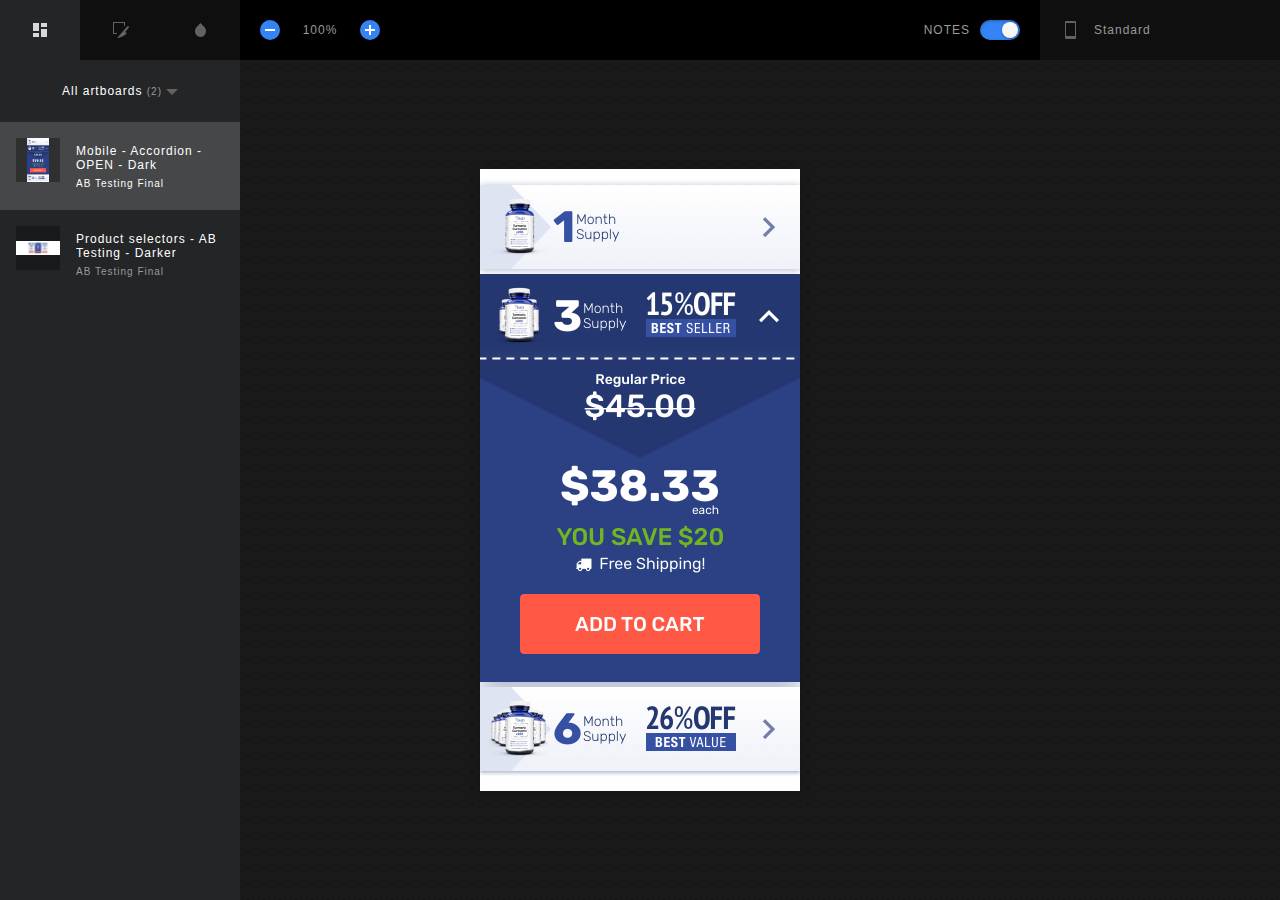
<file: index.html>
<!DOCTYPE html>
<html lang="en">
  <head>
    <meta charset="utf-8">
    <meta http-equiv="X-UA-Compatible" content="IE=edge">
    <meta name="viewport" content="width=device-width, initial-scale=1">
    <title>Spec Export - Sketch Measure 2.4</title>
    <style type="text/css">
    /*! normalize.css v4.1.1 | MIT License | github.com/necolas/normalize.css */html{font-family:sans-serif;-ms-text-size-adjust:100%;-webkit-text-size-adjust:100%}body{margin:0}article,aside,details,figcaption,figure,footer,header,main,menu,nav,section,summary{display:block}audio,canvas,progress,video{display:inline-block}audio:not([controls]){display:none;height:0}progress{vertical-align:baseline}template,[hidden]{display:none}a{background-color:transparent;-webkit-text-decoration-skip:objects}a:active,a:hover{outline-width:0}abbr[title]{border-bottom:0;text-decoration:underline;text-decoration:underline dotted}b,strong{font-weight:inherit}b,strong{font-weight:bolder}dfn{font-style:italic}h1{font-size:2em;margin:.67em 0}mark{background-color:#ff0;color:#000}small{font-size:80%}sub,sup{font-size:75%;line-height:0;position:relative;vertical-align:baseline}sub{bottom:-0.25em}sup{top:-0.5em}img{border-style:none}svg:not(:root){overflow:hidden}code,kbd,pre,samp{font-family:monospace,monospace;font-size:1em}figure{margin:1em 40px}hr{box-sizing:content-box;height:0;overflow:visible}button,input,select,textarea{font:inherit;margin:0}optgroup{font-weight:bold}button,input{overflow:visible}button,select{text-transform:none}button,html [type="button"],[type="reset"],[type="submit"]{-webkit-appearance:button}button::-moz-focus-inner,[type="button"]::-moz-focus-inner,[type="reset"]::-moz-focus-inner,[type="submit"]::-moz-focus-inner{border-style:none;padding:0}button:-moz-focusring,[type="button"]:-moz-focusring,[type="reset"]:-moz-focusring,[type="submit"]:-moz-focusring{outline:1px dotted ButtonText}fieldset{border:1px solid silver;margin:0 2px;padding:.35em .625em .75em}legend{box-sizing:border-box;color:inherit;display:table;max-width:100%;padding:0;white-space:normal}textarea{overflow:auto}[type="checkbox"],[type="radio"]{box-sizing:border-box;padding:0}[type="number"]::-webkit-inner-spin-button,[type="number"]::-webkit-outer-spin-button{height:auto}[type="search"]{-webkit-appearance:textfield;outline-offset:-2px}[type="search"]::-webkit-search-cancel-button,[type="search"]::-webkit-search-decoration{-webkit-appearance:none}::-webkit-input-placeholder{color:inherit;opacity:.54}::-webkit-file-upload-button{-webkit-appearance:button;font:inherit}

*{box-sizing:border-box;}
::-webkit-scrollbar{width:8px;height:8px;background:#202123;border-radius:4px;}
::-webkit-scrollbar-thumb{border:1px solid rgba(255,255,255,.16);background-color:rgba(0,0,0,.64);border-radius:4px;}
::-webkit-scrollbar-corner,
::-webkit-resizer{background:#202123;}
html{width:100vw;height:100vh;overflow:hidden;}
body{-webkit-user-select:none;width:100vw;height:100vh;min-width:1024px;font-family:HelveticaNeue,Helvetica,Arial,sans-serif;font-size:12px;color:#989A9C;background:#191919;letter-spacing:1px;overflow:hidden;}
header{position:relative;height:60px;display:flex;align-items:center;z-index:215;background:#000;}
header .header-center,header .header-left,header .header-right{width:240px;height:60px;background:#0F0F0F;}
header .header-center{display:flex;flex:1;background:#000;}
header .header-center .show-notes,header .header-center .zoom-widget{padding:20px;width:160px;}
header .header-center h1{flex:1;}
header .header-center .show-notes{text-align:right;line-height:20px;}
header .header-center .show-notes .slidebox{margin-left:10px;}
header .header-left{display:flex;}
.zoom-widget{display:flex;}
.zoom-widget button{position:relative;display:block;width:20px;height:20px;border-radius:10px;border:0;background:#3484F5;cursor:pointer;}
.zoom-widget button:after,.zoom-widget button:before{position:absolute;top:9px;left:5px;content:"";display:block;width:10px;height:2px;background:#FFF;}
.zoom-widget button:after{top:5px;left:9px;width:2px;height:10px;}
.zoom-widget button:disabled{background:#222;cursor:default;}
.zoom-widget button:disabled:after,.zoom-widget button:disabled:before{background:#606264;}
.zoom-widget button.zoom-in:after{display:none;}
.zoom-widget .zoom-text{display:block;text-align:center;line-height:20px;flex:1;}
.unit-box{height:60px;}
.unit-box .overlay{content:"";position:absolute;top:60px;left:0;width:100vw;height:calc(100vh - 60px);display:none;background:rgba(0,0,0,.56);z-index:1;}
.unit-box:focus .overlay{display:block;}
.unit-box:focus{height:auto;outline:0;}
.unit-box h3,.unit-box p{position:relative;margin:0;padding:20px 20px 20px 54px;display:block;height:100%;line-height:20px;font-size:12px;font-weight:400;cursor:pointer;}
.unit-box h3,.unit-box:focus p{display:none;}
.unit-box h3:before,.unit-box p:before{position:absolute;top:18px;left:18px;content:"";display:block;width:24px;height:24px;background:url([data-uri]) no-repeat;background-size:24px 24px;}
.unit-box ul{position:absolute;margin:1px 0 0 240px;padding:0;list-style:none;background:#0F0F0F;width:240px;height:calc(100vh - 61px);overflow:auto;display:block;transition:all .15s ease;z-index:2;}
.unit-box:focus h3{color:#3A3A3A;display:block;}
.unit-box:focus ul{margin:1px 0 0;}
.unit-box .sub-title,.unit-box label{display:flex;padding:14px 20px;}
.unit-box label{cursor:pointer;}
.unit-box li:hover label{color:#FFF;}
.page-list label span,.unit-box label span{flex:1;}
.page-list input,.unit-box input{position:absolute;visibility:hidden;}
.page-list span:before,.unit-box span:before{float:right;display:block;content:"";width:16px;height:16px;}
.page-list input:checked+span:before,.page-list label:hover span:before,.unit-box input:checked+span:before,.unit-box label:hover span:before{background-image:url([data-uri]);background-size:50px 100px;}
.page-list label:hover span:before,.unit-box label:hover span:before{background-position:0 -50px;}
.page-list input:checked+span:before,.unit-box input:checked+span:before{background-position:0 0;}
.unit-box .sub-title{font-size:12px;background:#000;color:#3A3A3A;}
main{position:relative;height:calc(100vh - 60px);}
.inspector,.navbar{position:absolute;top:0;bottom:0;display:flex;width:240px;background:#232527;z-index:5;}
.inspector{transition:all .15s ease;right:-240px;display:block;}
.inspector.active{right:0;}
.navbar{left:-240px;width:240px;transition:all .15s ease;}
.navbar.on{left:0;}
.navbar nav{width:40px;background:#000204;}
.navbar section{flex:1;}
.tab{margin:0;padding:0;display:flex;width:100%;list-style:none;}
.tab li{display:flex;flex:1;height:60px;cursor:pointer;font-size:12px;justify-content:center;align-items:center;}
.tab li.current{background-color:#232527;}
.tab li:before{content:"";width:40px;height:40px;background:url([data-uri]) no-repeat -50px 0;background-size:100px 150px;overflow:hidden;}
.tab li.current:before{background-position-x:0;}
.tab li.icon-slices:before{background-position-y:-50px;}
.tab li.icon-colors:before{background-position-y:-100px;}
#inspector .code-item{display:none!important;}
#inspector .code-item textarea{padding: 16px;}
#inspector .code-item.select{display: block!important;}
#inspector .tab li{height:40px;}
#inspector .tab li:before{background-image:url([data-uri]);
}
#inspector .tab li.select{background-color:rgba(255,255,255,.05);}
#inspector .tab li.select:before{background-position-x: 0;}
#inspector .tab li.icon-android-panel:before {background-position-y: -50px;}
#inspector .tab li.icon-ios-panel:before {background-position-y: -100px;}
.screen-viewer{position:absolute;width:100vw;height:calc(100vh - 60px);background:#191919 url([data-uri]);background-size:16px 16px;overflow:auto;}
.screen-viewer,.screen-viewer .overlay{position:absolute;width:100vw;height:calc(100vh - 60px);background:#191919 url([data-uri]);background-size:16px 16px;overflow:auto;}
.screen-viewer .overlay{display:none;position:fixed;top:60px;left:0;background:transparent;overflow:hidden;z-index:2;cursor:none;}
.screen-viewer.moving-screen .overlay{display:block;}
.screen-viewer-inner{position:relative;margin:0 auto;}
.screen{margin:0 auto;position:absolute;left:50%;top:50%;background:#FFF;box-shadow:0 2px 10px 0 rgba(0,0,0,.2);transition:all .15s ease;}
.layer{position:absolute;cursor:pointer;}
.hover,.selected{border:1px solid #EE6723;}
.has-slice{border:1px dashed #EE6723;background:rgba(255,85,0,.32);}
.layer b,.layer i{position:absolute;width:5px;height:5px;background:#FFF;border:1px solid #EE6723;border-radius:50%;overflow:hidden;display:none;}
.layer b{width:3px;height:3px;background:#EE6723;}
.selected i{display:block;}
.distance.h div[data-width]:before,.distance.v div[data-height]:before,.selected:after,.selected:before{position:absolute;display:block;left:50%;top:-23px;transform:translateX(-50%);content:attr(data-width);font-size:12px;color:#FFF;height:12px;line-height:12px;padding:4px;background:#EE6723;border-radius:2px;z-index:1;}
.percentage-mode .distance.h div[data-width]:before,.percentage-mode .distance.v div[data-height]:before,.percentage-mode .selected:after,.percentage-mode .selected:before{content:attr(percentage-width);}
.selected.hidden:after,.selected.hidden:before{display:none;}
.distance.v div[data-height]:before,.selected:after{content:attr(data-height);left:auto;right:0;top:50%;transform:translateX(calc(100% + 3px)) translateY(-50%);}
.percentage-mode .distance.v div[data-height]:before,.percentage-mode .selected:after{content:attr(percentage-height);}
.layer .tl{top:-3px;left:-3px;}
.layer .tr{top:-3px;right:-3px;}
.layer .bl{bottom:-3px;left:-3px;}
.layer .br{bottom:-3px;right:-3px;}
.hover{border:1px solid #419bf9;}
.selected{border:1px solid #EE6723;}
.ruler{position:absolute;width:100%;height:100%;border:1px dashed #419bf9;}
.ruler.h{border-left:0;border-right:0;}
.ruler.v{border-top:0;border-bottom:0;}
.distance,.distance div,.distance div:before,.distance:after,.distance:before{position:absolute;}
.distance.v,.distance.v div{width:1px;}
.distance.h,.distance.h div{height:1px;}
.distance.v div{top:0;bottom:0;background:#EE6723;}
.distance.h div{left:0;right:0;background:#EE6723;}
.distance.v:after,.distance.v:before{content:"";top:0;left:-2px;width:5px;height:1px;background:#EE6723;}
.distance.h:after,.distance.h:before{content:"";top:-2px;left:0;width:1px;height:5px;background:#EE6723;}
.distance.v:after{top:auto;bottom:0;}
.distance.h:after{left:auto;right:0;}
.note{position:absolute;margin:-12px 0 0 -12px;width:24px;height:24px;background:#F5A623;border-radius:50%;border:2px solid #FFF;box-shadow:0 0 3px rgba(0,0,0,.24);}
.note:before{content:attr(data-index);font-size:12px;display:block;color:#FFF;text-align:center;width:100%;height:100%;line-height:20px;}
.note:hover{box-shadow:0 0 3px rgba(0,0,0,.64);}
.note div{position:absolute;top:50%;left:30px;border-radius:4px;padding:8px;background:#FFF;box-shadow:0 0 3px rgba(0,0,0,.5);-webkit-user-select:text;color:#222;transform:translateY(-50%);z-index:2;}
.note div:before{content:"";position:absolute;left:-7px;top:50%;width:8px;height:14px;background:url([data-uri]) no-repeat;background-size:8px 14px;transform:translateY(-50%);}
.slidebox{position:relative;width:40px;height:20px;display:inline-block;}
.slidebox input{visibility:hidden;}
.slidebox label{position:absolute;top:0;left:0;width:40px;height:20px;background:#898989;box-shadow:inset 0 1px 3px 0 rgba(0,0,0,.3);border-radius:10px;cursor:pointer;transition:all .2s ease;}
.slidebox label:after{position:absolute;content:"";top:2px;left:2px;width:16px;height:16px;background-image:linear-gradient(-180deg,#F8F9F6 0,#F5F5F5 100%);box-shadow:0 1px 2px 0 rgba(0,0,0,.3);border-radius:8px;transition:all .15s ease;}
.slidebox input[type=checkbox]:checked+label{background:#3484F5;}
.slidebox input[type=checkbox]:checked+label:after{left:22px;}
.inspector{overflow:auto;}
.inspector h2,.inspector h3{margin:0;padding:0;font-weight:400;}
.inspector h2{font-size:12px;line-height:24px;padding:12px 16px;text-align:center;}
.inspector h3{height:32px;font-size:12px;line-height:32px;padding:0 16px;background-image:linear-gradient(90deg,rgba(0,4,9,.32) 0,rgba(0,2,4,0) 100%);}
.inspector .context{padding:16px;}
.inspector .color,.inspector .item{display:flex;margin:0 0 8px;}
.inspector .item[data-label]:before{content:attr(data-label);display:block;width:70px;font-size:12px;height:24px;line-height:24px;}
.inspector .color:last-child,.inspector .item:last-child{margin:0;}
.inspector .item div,.inspector .item label{flex:1;}
.inspector .item label{padding:0 4px;}
.inspector .item label:first-child{padding:0 4px 0 0;}
.inspector .item label:last-child{padding:0 0 0 4px;}
.inspector .item label:only-child{padding:0;}
.inspector .item label[data-label]:after{content:attr(data-label);font-size:10px;text-align:center;display:block;margin:2px 0 0;}
.inspector input,.inspector textarea{padding:3px 4px;width:100%;background:rgba(255,255,255,.05);border-radius:2px;border:0;line-height:18px;height:24px;font-size:12px;color:#FFF;text-align:center;outline:0;resize:none;}
.inspector textarea{min-width:100%;height:auto;text-align:left;}
.context h4{font-size:12px;font-weight:400;position:0;margin:0 0 16px;color:#FFF;}
.context h4:before{margin:0 10px 0 0;display:inline-block;content:"";width:8px;height:8px;border-radius:1px;background:#3484F5;}
.context .colors{margin:0 0 8px;}
.context .colors:last-child,.context .items-group:last-child{margin:0;}
.context .items-group{margin:0 0 24px;}
.inspector .color{display:block;}
.inspector .color[data-name]:after{content:attr(data-name);font-size:10px;text-align:center;padding:0 0 0 24px;display:block;margin:2px 0 0;}
.inspector .color label,.inspector .color label em,.inspector .color label em i{position:absolute;display:block;width:24px;height:24px;padding:0;}
.inspector .color label em{position:relative;background-color:#fff;background-image:linear-gradient(45deg,#dddadc 25%,transparent 25%,transparent 75%,#dddadc 75%,#dddadc),linear-gradient(45deg,#dddadc 25%,transparent 25%,transparent 75%,#dddadc 75%,#dddadc);background-size:12px 12px;background-position:0 0,6px 6px;border-radius:2px 0 0 2px;overflow:hidden;}
.inspector .color label em i{position:relative;}
.inspector .item .color input{text-align:center;}
.inspector .color input{padding-left:32px;width:100%;text-align:left;}
.gradient .color label:before{position:absolute;top:12px;left:11px;content:"";width:2px;height:32px;background:#FFF;z-index:2;box-shadow:0 0 2px 1px rgba(0,0,0,.2);}
.gradient .color label:after{position:absolute;top:8px;left:8px;content:"";width:8px;height:8px;background:#FFF;z-index:3;border-radius:4px;box-shadow:0 0 2px 1px rgba(0,0,0,.2);}
.gradient .color[data-name] label:before{height:42px;}
.gradient .color:last-child label:before{display:none;}
.navbar section{position:relative;overflow:auto;}
.artboard-list,.asset-list,.color-list{margin:0;padding:0;list-style:none;}
.artboard-list li{padding:16px;display:flex;cursor:pointer;}
.artboard-list li:hover,.asset-list li:hover,.color-list li:hover{background:#191A1E;}
.artboard-list li.active{background:#454748;}
.preview-img{display:block;width:44px;height:44px;text-align:center;background:rgba(0,0,0,.32);}
.preview-img:before{content:' ';display:inline-block;vertical-align:middle;height:100%;}
.preview-img img{max-width:44px;max-height:44px;background:#FFF;vertical-align:middle;}
.pages-select{padding:24px;position:relative;}
.pages-select h3{margin:0;text-align:center;font-size:12px;font-weight:400;color:#FFF;cursor:pointer;}
.page-list em,.pages-select h3 em{font-style:normal;font-size:10px;color:#989A9C;}
.pages-select h3:after{content:"";margin:0 0 0 4px;width:12px;height:6px;display:inline-block;background:url([data-uri]) no-repeat;background-size:12px 6px;}
.pages-select .page-list{display:none;position:absolute;left:50%;transform:translateX(-50%);margin:-32px 0 0;padding:8px;border-radius:4px;list-style:none;width:180px;background:#0F0F0F;box-shadow:0 2px 10px 0 rgba(0,0,0,.8);}
.pages-select:focus{outline:0;}
.pages-select:focus .page-list{display:block;}
.pages-select .page-list label{padding:10px;cursor:pointer;}
.pages-select .page-list label,.pages-select .page-list span{display:block;}
.page-list span:before{position:absolute;right:8px;}
.exportable{margin:0;padding:0;list-style:none;background:#191A1E;border:1px solid #2D2F31;border-radius:4px;}
.exportable li{position:relative;padding:0 8px;height:32px;line-height:32px;border-bottom:1px solid #222;white-space:nowrap;text-overflow:ellipsis;}
.exportable li a{color:#FFF;text-decoration:none;outline:0;}
.exportable li:last-child{border:0;}
.exportable img{position:absolute;top:0;left:0;width:100%;height:100%;opacity:0;}
.asset-list li,.color-list li{padding:24px;display:flex;cursor:pointer;}
.color-list li{cursor:default;}
.asset-list li picture,.color-list li em{position:relative;display:block;text-align:center;width:32px;height:32px;background-color:#4A4A4A;background-image:linear-gradient(45deg,#000 25%,transparent 25%,transparent 75%,#000 75%,#000),linear-gradient(45deg,#000 25%,transparent 25%,transparent 75%,#000 75%,#000);background-size:8px 8px;background-position:0 0,4px 4px;border-radius:2px;}
.color-list li em{background-color:#fff;background-image:linear-gradient(45deg,#dddadc 25%,transparent 25%,transparent 75%,#dddadc 75%,#dddadc),linear-gradient(45deg,#dddadc 25%,transparent 25%,transparent 75%,#dddadc 75%,#dddadc);border-radius:50%;overflow:hidden;}
.color-list li em i{position:absolute;top:0;left:0;right:0;bottom:0;}
.artboard-list li div,.asset-list li div,.color-list li div{padding:0 0 0 16px;flex:1;}
.artboard-list li div{padding:6px 0 4px 16px;}
.asset-list li picture:before{content:"";display:inline-block;height:100%;vertical-align:middle;}
.asset-list li picture img{vertical-align:middle;max-width:28px;max-height:28px;}
.asset-list li picture:after{content:"";position:absolute;top:0;left:0;right:0;bottom:0;}
.artboard-list h3, .asset-list h3,.color-list h3{margin:0 0 4px;padding:0;color:#FFF;font-size:12px;font-weight:400;overflow:hidden;text-overflow:ellipsis;}
.artboard-list small, .asset-list small,.color-list small{font-size:10px;}
.artboard-list li.active small{color:#FFF;}
.empty{position:absolute;top:30%;left:0;right:0;transform:translateY(-50%);vertical-align:middle;text-align:center;}
.message{position:absolute;top:50%;left:50%;padding:10px 20px;max-width:320px;transform:translateX(-50%) translateY(-50%);text-align:center;border-radius:4px;background:rgba(0,0,0,.96);border: 1px solid rgba(255,255,255,.16);color:#FFF;box-shadow:0 2px 10px rgba(0,0,0,.32);z-index:9;display:none;}
.cursor{position:absolute;display:none;margin:-8px 0 0 -8px;top:50%;left:50%;width:16px;height:17px;background-size:16px 17px;background-image: url('[data-uri]');background-repeat:no-repeat;cursor:none;z-index:1;
}
.cursor.show{display:block;}
.cursor.moving{background-image: url('[data-uri]');}
    </style>
    <script type="text/javascript">
    <!--
    /*! jQuery v3.0.0 | (c) jQuery Foundation | jquery.org/license */
!function(a,b){"use strict";"object"==typeof module&&"object"==typeof module.exports?module.exports=a.document?b(a,!0):function(a){if(!a.document)throw new Error("jQuery requires a window with a document");return b(a)}:b(a)}("undefined"!=typeof window?window:this,function(a,b){"use strict";var c=[],d=a.document,e=Object.getPrototypeOf,f=c.slice,g=c.concat,h=c.push,i=c.indexOf,j={},k=j.toString,l=j.hasOwnProperty,m=l.toString,n=m.call(Object),o={};function p(a,b){b=b||d;var c=b.createElement("script");c.text=a,b.head.appendChild(c).parentNode.removeChild(c)}var q="3.0.0",r=function(a,b){return new r.fn.init(a,b)},s=/^[\s\uFEFF\xA0]+|[\s\uFEFF\xA0]+$/g,t=/^-ms-/,u=/-([a-z])/g,v=function(a,b){return b.toUpperCase()};r.fn=r.prototype={jquery:q,constructor:r,length:0,toArray:function(){return f.call(this)},get:function(a){return null!=a?0>a?this[a+this.length]:this[a]:f.call(this)},pushStack:function(a){var b=r.merge(this.constructor(),a);return b.prevObject=this,b},each:function(a){return r.each(this,a)},map:function(a){return this.pushStack(r.map(this,function(b,c){return a.call(b,c,b)}))},slice:function(){return this.pushStack(f.apply(this,arguments))},first:function(){return this.eq(0)},last:function(){return this.eq(-1)},eq:function(a){var b=this.length,c=+a+(0>a?b:0);return this.pushStack(c>=0&&b>c?[this[c]]:[])},end:function(){return this.prevObject||this.constructor()},push:h,sort:c.sort,splice:c.splice},r.extend=r.fn.extend=function(){var a,b,c,d,e,f,g=arguments[0]||{},h=1,i=arguments.length,j=!1;for("boolean"==typeof g&&(j=g,g=arguments[h]||{},h++),"object"==typeof g||r.isFunction(g)||(g={}),h===i&&(g=this,h--);i>h;h++)if(null!=(a=arguments[h]))for(b in a)c=g[b],d=a[b],g!==d&&(j&&d&&(r.isPlainObject(d)||(e=r.isArray(d)))?(e?(e=!1,f=c&&r.isArray(c)?c:[]):f=c&&r.isPlainObject(c)?c:{},g[b]=r.extend(j,f,d)):void 0!==d&&(g[b]=d));return g},r.extend({expando:"jQuery"+(q+Math.random()).replace(/\D/g,""),isReady:!0,error:function(a){throw new Error(a)},noop:function(){},isFunction:function(a){return"function"===r.type(a)},isArray:Array.isArray,isWindow:function(a){return null!=a&&a===a.window},isNumeric:function(a){var b=r.type(a);return("number"===b||"string"===b)&&!isNaN(a-parseFloat(a))},isPlainObject:function(a){var b,c;return a&&"[object Object]"===k.call(a)?(b=e(a))?(c=l.call(b,"constructor")&&b.constructor,"function"==typeof c&&m.call(c)===n):!0:!1},isEmptyObject:function(a){var b;for(b in a)return!1;return!0},type:function(a){return null==a?a+"":"object"==typeof a||"function"==typeof a?j[k.call(a)]||"object":typeof a},globalEval:function(a){p(a)},camelCase:function(a){return a.replace(t,"ms-").replace(u,v)},nodeName:function(a,b){return a.nodeName&&a.nodeName.toLowerCase()===b.toLowerCase()},each:function(a,b){var c,d=0;if(w(a)){for(c=a.length;c>d;d++)if(b.call(a[d],d,a[d])===!1)break}else for(d in a)if(b.call(a[d],d,a[d])===!1)break;return a},trim:function(a){return null==a?"":(a+"").replace(s,"")},makeArray:function(a,b){var c=b||[];return null!=a&&(w(Object(a))?r.merge(c,"string"==typeof a?[a]:a):h.call(c,a)),c},inArray:function(a,b,c){return null==b?-1:i.call(b,a,c)},merge:function(a,b){for(var c=+b.length,d=0,e=a.length;c>d;d++)a[e++]=b[d];return a.length=e,a},grep:function(a,b,c){for(var d,e=[],f=0,g=a.length,h=!c;g>f;f++)d=!b(a[f],f),d!==h&&e.push(a[f]);return e},map:function(a,b,c){var d,e,f=0,h=[];if(w(a))for(d=a.length;d>f;f++)e=b(a[f],f,c),null!=e&&h.push(e);else for(f in a)e=b(a[f],f,c),null!=e&&h.push(e);return g.apply([],h)},guid:1,proxy:function(a,b){var c,d,e;return"string"==typeof b&&(c=a[b],b=a,a=c),r.isFunction(a)?(d=f.call(arguments,2),e=function(){return a.apply(b||this,d.concat(f.call(arguments)))},e.guid=a.guid=a.guid||r.guid++,e):void 0},now:Date.now,support:o}),"function"==typeof Symbol&&(r.fn[Symbol.iterator]=c[Symbol.iterator]),r.each("Boolean Number String Function Array Date RegExp Object Error Symbol".split(" "),function(a,b){j["[object "+b+"]"]=b.toLowerCase()});function w(a){var b=!!a&&"length"in a&&a.length,c=r.type(a);return"function"===c||r.isWindow(a)?!1:"array"===c||0===b||"number"==typeof b&&b>0&&b-1 in a}var x=function(a){var b,c,d,e,f,g,h,i,j,k,l,m,n,o,p,q,r,s,t,u="sizzle"+1*new Date,v=a.document,w=0,x=0,y=ha(),z=ha(),A=ha(),B=function(a,b){return a===b&&(l=!0),0},C={}.hasOwnProperty,D=[],E=D.pop,F=D.push,G=D.push,H=D.slice,I=function(a,b){for(var c=0,d=a.length;d>c;c++)if(a[c]===b)return c;return-1},J="checked|selected|async|autofocus|autoplay|controls|defer|disabled|hidden|ismap|loop|multiple|open|readonly|required|scoped",K="[\\x20\\t\\r\\n\\f]",L="(?:\\\\.|[\\w-]|[^\x00-\\xa0])+",M="\\["+K+"*("+L+")(?:"+K+"*([*^$|!~]?=)"+K+"*(?:'((?:\\\\.|[^\\\\'])*)'|\"((?:\\\\.|[^\\\\\"])*)\"|("+L+"))|)"+K+"*\\]",N=":("+L+")(?:\\((('((?:\\\\.|[^\\\\'])*)'|\"((?:\\\\.|[^\\\\\"])*)\")|((?:\\\\.|[^\\\\()[\\]]|"+M+")*)|.*)\\)|)",O=new RegExp(K+"+","g"),P=new RegExp("^"+K+"+|((?:^|[^\\\\])(?:\\\\.)*)"+K+"+$","g"),Q=new RegExp("^"+K+"*,"+K+"*"),R=new RegExp("^"+K+"*([>+~]|"+K+")"+K+"*"),S=new RegExp("="+K+"*([^\\]'\"]*?)"+K+"*\\]","g"),T=new RegExp(N),U=new RegExp("^"+L+"$"),V={ID:new RegExp("^#("+L+")"),CLASS:new RegExp("^\\.("+L+")"),TAG:new RegExp("^("+L+"|[*])"),ATTR:new RegExp("^"+M),PSEUDO:new RegExp("^"+N),CHILD:new RegExp("^:(only|first|last|nth|nth-last)-(child|of-type)(?:\\("+K+"*(even|odd|(([+-]|)(\\d*)n|)"+K+"*(?:([+-]|)"+K+"*(\\d+)|))"+K+"*\\)|)","i"),bool:new RegExp("^(?:"+J+")$","i"),needsContext:new RegExp("^"+K+"*[>+~]|:(even|odd|eq|gt|lt|nth|first|last)(?:\\("+K+"*((?:-\\d)?\\d*)"+K+"*\\)|)(?=[^-]|$)","i")},W=/^(?:input|select|textarea|button)$/i,X=/^h\d$/i,Y=/^[^{]+\{\s*\[native \w/,Z=/^(?:#([\w-]+)|(\w+)|\.([\w-]+))$/,$=/[+~]/,_=new RegExp("\\\\([\\da-f]{1,6}"+K+"?|("+K+")|.)","ig"),aa=function(a,b,c){var d="0x"+b-65536;return d!==d||c?b:0>d?String.fromCharCode(d+65536):String.fromCharCode(d>>10|55296,1023&d|56320)},ba=/([\0-\x1f\x7f]|^-?\d)|^-$|[^\x80-\uFFFF\w-]/g,ca=function(a,b){return b?"\x00"===a?"\ufffd":a.slice(0,-1)+"\\"+a.charCodeAt(a.length-1).toString(16)+" ":"\\"+a},da=function(){m()},ea=ta(function(a){return a.disabled===!0},{dir:"parentNode",next:"legend"});try{G.apply(D=H.call(v.childNodes),v.childNodes),D[v.childNodes.length].nodeType}catch(fa){G={apply:D.length?function(a,b){F.apply(a,H.call(b))}:function(a,b){var c=a.length,d=0;while(a[c++]=b[d++]);a.length=c-1}}}function ga(a,b,d,e){var f,h,j,k,l,o,r,s=b&&b.ownerDocument,w=b?b.nodeType:9;if(d=d||[],"string"!=typeof a||!a||1!==w&&9!==w&&11!==w)return d;if(!e&&((b?b.ownerDocument||b:v)!==n&&m(b),b=b||n,p)){if(11!==w&&(l=Z.exec(a)))if(f=l[1]){if(9===w){if(!(j=b.getElementById(f)))return d;if(j.id===f)return d.push(j),d}else if(s&&(j=s.getElementById(f))&&t(b,j)&&j.id===f)return d.push(j),d}else{if(l[2])return G.apply(d,b.getElementsByTagName(a)),d;if((f=l[3])&&c.getElementsByClassName&&b.getElementsByClassName)return G.apply(d,b.getElementsByClassName(f)),d}if(c.qsa&&!A[a+" "]&&(!q||!q.test(a))){if(1!==w)s=b,r=a;else if("object"!==b.nodeName.toLowerCase()){(k=b.getAttribute("id"))?k=k.replace(ba,ca):b.setAttribute("id",k=u),o=g(a),h=o.length;while(h--)o[h]="#"+k+" "+sa(o[h]);r=o.join(","),s=$.test(a)&&qa(b.parentNode)||b}if(r)try{return G.apply(d,s.querySelectorAll(r)),d}catch(x){}finally{k===u&&b.removeAttribute("id")}}}return i(a.replace(P,"$1"),b,d,e)}function ha(){var a=[];function b(c,e){return a.push(c+" ")>d.cacheLength&&delete b[a.shift()],b[c+" "]=e}return b}function ia(a){return a[u]=!0,a}function ja(a){var b=n.createElement("fieldset");try{return!!a(b)}catch(c){return!1}finally{b.parentNode&&b.parentNode.removeChild(b),b=null}}function ka(a,b){var c=a.split("|"),e=c.length;while(e--)d.attrHandle[c[e]]=b}function la(a,b){var c=b&&a,d=c&&1===a.nodeType&&1===b.nodeType&&a.sourceIndex-b.sourceIndex;if(d)return d;if(c)while(c=c.nextSibling)if(c===b)return-1;return a?1:-1}function ma(a){return function(b){var c=b.nodeName.toLowerCase();return"input"===c&&b.type===a}}function na(a){return function(b){var c=b.nodeName.toLowerCase();return("input"===c||"button"===c)&&b.type===a}}function oa(a){return function(b){return"label"in b&&b.disabled===a||"form"in b&&b.disabled===a||"form"in b&&b.disabled===!1&&(b.isDisabled===a||b.isDisabled!==!a&&("label"in b||!ea(b))!==a)}}function pa(a){return ia(function(b){return b=+b,ia(function(c,d){var e,f=a([],c.length,b),g=f.length;while(g--)c[e=f[g]]&&(c[e]=!(d[e]=c[e]))})})}function qa(a){return a&&"undefined"!=typeof a.getElementsByTagName&&a}c=ga.support={},f=ga.isXML=function(a){var b=a&&(a.ownerDocument||a).documentElement;return b?"HTML"!==b.nodeName:!1},m=ga.setDocument=function(a){var b,e,g=a?a.ownerDocument||a:v;return g!==n&&9===g.nodeType&&g.documentElement?(n=g,o=n.documentElement,p=!f(n),v!==n&&(e=n.defaultView)&&e.top!==e&&(e.addEventListener?e.addEventListener("unload",da,!1):e.attachEvent&&e.attachEvent("onunload",da)),c.attributes=ja(function(a){return a.className="i",!a.getAttribute("className")}),c.getElementsByTagName=ja(function(a){return a.appendChild(n.createComment("")),!a.getElementsByTagName("*").length}),c.getElementsByClassName=Y.test(n.getElementsByClassName),c.getById=ja(function(a){return o.appendChild(a).id=u,!n.getElementsByName||!n.getElementsByName(u).length}),c.getById?(d.find.ID=function(a,b){if("undefined"!=typeof b.getElementById&&p){var c=b.getElementById(a);return c?[c]:[]}},d.filter.ID=function(a){var b=a.replace(_,aa);return function(a){return a.getAttribute("id")===b}}):(delete d.find.ID,d.filter.ID=function(a){var b=a.replace(_,aa);return function(a){var c="undefined"!=typeof a.getAttributeNode&&a.getAttributeNode("id");return c&&c.value===b}}),d.find.TAG=c.getElementsByTagName?function(a,b){return"undefined"!=typeof b.getElementsByTagName?b.getElementsByTagName(a):c.qsa?b.querySelectorAll(a):void 0}:function(a,b){var c,d=[],e=0,f=b.getElementsByTagName(a);if("*"===a){while(c=f[e++])1===c.nodeType&&d.push(c);return d}return f},d.find.CLASS=c.getElementsByClassName&&function(a,b){return"undefined"!=typeof b.getElementsByClassName&&p?b.getElementsByClassName(a):void 0},r=[],q=[],(c.qsa=Y.test(n.querySelectorAll))&&(ja(function(a){o.appendChild(a).innerHTML="<a id='"+u+"'></a><select id='"+u+"-\r\\' msallowcapture=''><option selected=''></option></select>",a.querySelectorAll("[msallowcapture^='']").length&&q.push("[*^$]="+K+"*(?:''|\"\")"),a.querySelectorAll("[selected]").length||q.push("\\["+K+"*(?:value|"+J+")"),a.querySelectorAll("[id~="+u+"-]").length||q.push("~="),a.querySelectorAll(":checked").length||q.push(":checked"),a.querySelectorAll("a#"+u+"+*").length||q.push(".#.+[+~]")}),ja(function(a){a.innerHTML="<a href='' disabled='disabled'></a><select disabled='disabled'><option/></select>";var b=n.createElement("input");b.setAttribute("type","hidden"),a.appendChild(b).setAttribute("name","D"),a.querySelectorAll("[name=d]").length&&q.push("name"+K+"*[*^$|!~]?="),2!==a.querySelectorAll(":enabled").length&&q.push(":enabled",":disabled"),o.appendChild(a).disabled=!0,2!==a.querySelectorAll(":disabled").length&&q.push(":enabled",":disabled"),a.querySelectorAll("*,:x"),q.push(",.*:")})),(c.matchesSelector=Y.test(s=o.matches||o.webkitMatchesSelector||o.mozMatchesSelector||o.oMatchesSelector||o.msMatchesSelector))&&ja(function(a){c.disconnectedMatch=s.call(a,"*"),s.call(a,"[s!='']:x"),r.push("!=",N)}),q=q.length&&new RegExp(q.join("|")),r=r.length&&new RegExp(r.join("|")),b=Y.test(o.compareDocumentPosition),t=b||Y.test(o.contains)?function(a,b){var c=9===a.nodeType?a.documentElement:a,d=b&&b.parentNode;return a===d||!(!d||1!==d.nodeType||!(c.contains?c.contains(d):a.compareDocumentPosition&&16&a.compareDocumentPosition(d)))}:function(a,b){if(b)while(b=b.parentNode)if(b===a)return!0;return!1},B=b?function(a,b){if(a===b)return l=!0,0;var d=!a.compareDocumentPosition-!b.compareDocumentPosition;return d?d:(d=(a.ownerDocument||a)===(b.ownerDocument||b)?a.compareDocumentPosition(b):1,1&d||!c.sortDetached&&b.compareDocumentPosition(a)===d?a===n||a.ownerDocument===v&&t(v,a)?-1:b===n||b.ownerDocument===v&&t(v,b)?1:k?I(k,a)-I(k,b):0:4&d?-1:1)}:function(a,b){if(a===b)return l=!0,0;var c,d=0,e=a.parentNode,f=b.parentNode,g=[a],h=[b];if(!e||!f)return a===n?-1:b===n?1:e?-1:f?1:k?I(k,a)-I(k,b):0;if(e===f)return la(a,b);c=a;while(c=c.parentNode)g.unshift(c);c=b;while(c=c.parentNode)h.unshift(c);while(g[d]===h[d])d++;return d?la(g[d],h[d]):g[d]===v?-1:h[d]===v?1:0},n):n},ga.matches=function(a,b){return ga(a,null,null,b)},ga.matchesSelector=function(a,b){if((a.ownerDocument||a)!==n&&m(a),b=b.replace(S,"='$1']"),c.matchesSelector&&p&&!A[b+" "]&&(!r||!r.test(b))&&(!q||!q.test(b)))try{var d=s.call(a,b);if(d||c.disconnectedMatch||a.document&&11!==a.document.nodeType)return d}catch(e){}return ga(b,n,null,[a]).length>0},ga.contains=function(a,b){return(a.ownerDocument||a)!==n&&m(a),t(a,b)},ga.attr=function(a,b){(a.ownerDocument||a)!==n&&m(a);var e=d.attrHandle[b.toLowerCase()],f=e&&C.call(d.attrHandle,b.toLowerCase())?e(a,b,!p):void 0;return void 0!==f?f:c.attributes||!p?a.getAttribute(b):(f=a.getAttributeNode(b))&&f.specified?f.value:null},ga.escape=function(a){return(a+"").replace(ba,ca)},ga.error=function(a){throw new Error("Syntax error, unrecognized expression: "+a)},ga.uniqueSort=function(a){var b,d=[],e=0,f=0;if(l=!c.detectDuplicates,k=!c.sortStable&&a.slice(0),a.sort(B),l){while(b=a[f++])b===a[f]&&(e=d.push(f));while(e--)a.splice(d[e],1)}return k=null,a},e=ga.getText=function(a){var b,c="",d=0,f=a.nodeType;if(f){if(1===f||9===f||11===f){if("string"==typeof a.textContent)return a.textContent;for(a=a.firstChild;a;a=a.nextSibling)c+=e(a)}else if(3===f||4===f)return a.nodeValue}else while(b=a[d++])c+=e(b);return c},d=ga.selectors={cacheLength:50,createPseudo:ia,match:V,attrHandle:{},find:{},relative:{">":{dir:"parentNode",first:!0}," ":{dir:"parentNode"},"+":{dir:"previousSibling",first:!0},"~":{dir:"previousSibling"}},preFilter:{ATTR:function(a){return a[1]=a[1].replace(_,aa),a[3]=(a[3]||a[4]||a[5]||"").replace(_,aa),"~="===a[2]&&(a[3]=" "+a[3]+" "),a.slice(0,4)},CHILD:function(a){return a[1]=a[1].toLowerCase(),"nth"===a[1].slice(0,3)?(a[3]||ga.error(a[0]),a[4]=+(a[4]?a[5]+(a[6]||1):2*("even"===a[3]||"odd"===a[3])),a[5]=+(a[7]+a[8]||"odd"===a[3])):a[3]&&ga.error(a[0]),a},PSEUDO:function(a){var b,c=!a[6]&&a[2];return V.CHILD.test(a[0])?null:(a[3]?a[2]=a[4]||a[5]||"":c&&T.test(c)&&(b=g(c,!0))&&(b=c.indexOf(")",c.length-b)-c.length)&&(a[0]=a[0].slice(0,b),a[2]=c.slice(0,b)),a.slice(0,3))}},filter:{TAG:function(a){var b=a.replace(_,aa).toLowerCase();return"*"===a?function(){return!0}:function(a){return a.nodeName&&a.nodeName.toLowerCase()===b}},CLASS:function(a){var b=y[a+" "];return b||(b=new RegExp("(^|"+K+")"+a+"("+K+"|$)"))&&y(a,function(a){return b.test("string"==typeof a.className&&a.className||"undefined"!=typeof a.getAttribute&&a.getAttribute("class")||"")})},ATTR:function(a,b,c){return function(d){var e=ga.attr(d,a);return null==e?"!="===b:b?(e+="","="===b?e===c:"!="===b?e!==c:"^="===b?c&&0===e.indexOf(c):"*="===b?c&&e.indexOf(c)>-1:"$="===b?c&&e.slice(-c.length)===c:"~="===b?(" "+e.replace(O," ")+" ").indexOf(c)>-1:"|="===b?e===c||e.slice(0,c.length+1)===c+"-":!1):!0}},CHILD:function(a,b,c,d,e){var f="nth"!==a.slice(0,3),g="last"!==a.slice(-4),h="of-type"===b;return 1===d&&0===e?function(a){return!!a.parentNode}:function(b,c,i){var j,k,l,m,n,o,p=f!==g?"nextSibling":"previousSibling",q=b.parentNode,r=h&&b.nodeName.toLowerCase(),s=!i&&!h,t=!1;if(q){if(f){while(p){m=b;while(m=m[p])if(h?m.nodeName.toLowerCase()===r:1===m.nodeType)return!1;o=p="only"===a&&!o&&"nextSibling"}return!0}if(o=[g?q.firstChild:q.lastChild],g&&s){m=q,l=m[u]||(m[u]={}),k=l[m.uniqueID]||(l[m.uniqueID]={}),j=k[a]||[],n=j[0]===w&&j[1],t=n&&j[2],m=n&&q.childNodes[n];while(m=++n&&m&&m[p]||(t=n=0)||o.pop())if(1===m.nodeType&&++t&&m===b){k[a]=[w,n,t];break}}else if(s&&(m=b,l=m[u]||(m[u]={}),k=l[m.uniqueID]||(l[m.uniqueID]={}),j=k[a]||[],n=j[0]===w&&j[1],t=n),t===!1)while(m=++n&&m&&m[p]||(t=n=0)||o.pop())if((h?m.nodeName.toLowerCase()===r:1===m.nodeType)&&++t&&(s&&(l=m[u]||(m[u]={}),k=l[m.uniqueID]||(l[m.uniqueID]={}),k[a]=[w,t]),m===b))break;return t-=e,t===d||t%d===0&&t/d>=0}}},PSEUDO:function(a,b){var c,e=d.pseudos[a]||d.setFilters[a.toLowerCase()]||ga.error("unsupported pseudo: "+a);return e[u]?e(b):e.length>1?(c=[a,a,"",b],d.setFilters.hasOwnProperty(a.toLowerCase())?ia(function(a,c){var d,f=e(a,b),g=f.length;while(g--)d=I(a,f[g]),a[d]=!(c[d]=f[g])}):function(a){return e(a,0,c)}):e}},pseudos:{not:ia(function(a){var b=[],c=[],d=h(a.replace(P,"$1"));return d[u]?ia(function(a,b,c,e){var f,g=d(a,null,e,[]),h=a.length;while(h--)(f=g[h])&&(a[h]=!(b[h]=f))}):function(a,e,f){return b[0]=a,d(b,null,f,c),b[0]=null,!c.pop()}}),has:ia(function(a){return function(b){return ga(a,b).length>0}}),contains:ia(function(a){return a=a.replace(_,aa),function(b){return(b.textContent||b.innerText||e(b)).indexOf(a)>-1}}),lang:ia(function(a){return U.test(a||"")||ga.error("unsupported lang: "+a),a=a.replace(_,aa).toLowerCase(),function(b){var c;do if(c=p?b.lang:b.getAttribute("xml:lang")||b.getAttribute("lang"))return c=c.toLowerCase(),c===a||0===c.indexOf(a+"-");while((b=b.parentNode)&&1===b.nodeType);return!1}}),target:function(b){var c=a.location&&a.location.hash;return c&&c.slice(1)===b.id},root:function(a){return a===o},focus:function(a){return a===n.activeElement&&(!n.hasFocus||n.hasFocus())&&!!(a.type||a.href||~a.tabIndex)},enabled:oa(!1),disabled:oa(!0),checked:function(a){var b=a.nodeName.toLowerCase();return"input"===b&&!!a.checked||"option"===b&&!!a.selected},selected:function(a){return a.parentNode&&a.parentNode.selectedIndex,a.selected===!0},empty:function(a){for(a=a.firstChild;a;a=a.nextSibling)if(a.nodeType<6)return!1;return!0},parent:function(a){return!d.pseudos.empty(a)},header:function(a){return X.test(a.nodeName)},input:function(a){return W.test(a.nodeName)},button:function(a){var b=a.nodeName.toLowerCase();return"input"===b&&"button"===a.type||"button"===b},text:function(a){var b;return"input"===a.nodeName.toLowerCase()&&"text"===a.type&&(null==(b=a.getAttribute("type"))||"text"===b.toLowerCase())},first:pa(function(){return[0]}),last:pa(function(a,b){return[b-1]}),eq:pa(function(a,b,c){return[0>c?c+b:c]}),even:pa(function(a,b){for(var c=0;b>c;c+=2)a.push(c);return a}),odd:pa(function(a,b){for(var c=1;b>c;c+=2)a.push(c);return a}),lt:pa(function(a,b,c){for(var d=0>c?c+b:c;--d>=0;)a.push(d);return a}),gt:pa(function(a,b,c){for(var d=0>c?c+b:c;++d<b;)a.push(d);return a})}},d.pseudos.nth=d.pseudos.eq;for(b in{radio:!0,checkbox:!0,file:!0,password:!0,image:!0})d.pseudos[b]=ma(b);for(b in{submit:!0,reset:!0})d.pseudos[b]=na(b);function ra(){}ra.prototype=d.filters=d.pseudos,d.setFilters=new ra,g=ga.tokenize=function(a,b){var c,e,f,g,h,i,j,k=z[a+" "];if(k)return b?0:k.slice(0);h=a,i=[],j=d.preFilter;while(h){c&&!(e=Q.exec(h))||(e&&(h=h.slice(e[0].length)||h),i.push(f=[])),c=!1,(e=R.exec(h))&&(c=e.shift(),f.push({value:c,type:e[0].replace(P," ")}),h=h.slice(c.length));for(g in d.filter)!(e=V[g].exec(h))||j[g]&&!(e=j[g](e))||(c=e.shift(),f.push({value:c,type:g,matches:e}),h=h.slice(c.length));if(!c)break}return b?h.length:h?ga.error(a):z(a,i).slice(0)};function sa(a){for(var b=0,c=a.length,d="";c>b;b++)d+=a[b].value;return d}function ta(a,b,c){var d=b.dir,e=b.next,f=e||d,g=c&&"parentNode"===f,h=x++;return b.first?function(b,c,e){while(b=b[d])if(1===b.nodeType||g)return a(b,c,e)}:function(b,c,i){var j,k,l,m=[w,h];if(i){while(b=b[d])if((1===b.nodeType||g)&&a(b,c,i))return!0}else while(b=b[d])if(1===b.nodeType||g)if(l=b[u]||(b[u]={}),k=l[b.uniqueID]||(l[b.uniqueID]={}),e&&e===b.nodeName.toLowerCase())b=b[d]||b;else{if((j=k[f])&&j[0]===w&&j[1]===h)return m[2]=j[2];if(k[f]=m,m[2]=a(b,c,i))return!0}}}function ua(a){return a.length>1?function(b,c,d){var e=a.length;while(e--)if(!a[e](b,c,d))return!1;return!0}:a[0]}function va(a,b,c){for(var d=0,e=b.length;e>d;d++)ga(a,b[d],c);return c}function wa(a,b,c,d,e){for(var f,g=[],h=0,i=a.length,j=null!=b;i>h;h++)(f=a[h])&&(c&&!c(f,d,e)||(g.push(f),j&&b.push(h)));return g}function xa(a,b,c,d,e,f){return d&&!d[u]&&(d=xa(d)),e&&!e[u]&&(e=xa(e,f)),ia(function(f,g,h,i){var j,k,l,m=[],n=[],o=g.length,p=f||va(b||"*",h.nodeType?[h]:h,[]),q=!a||!f&&b?p:wa(p,m,a,h,i),r=c?e||(f?a:o||d)?[]:g:q;if(c&&c(q,r,h,i),d){j=wa(r,n),d(j,[],h,i),k=j.length;while(k--)(l=j[k])&&(r[n[k]]=!(q[n[k]]=l))}if(f){if(e||a){if(e){j=[],k=r.length;while(k--)(l=r[k])&&j.push(q[k]=l);e(null,r=[],j,i)}k=r.length;while(k--)(l=r[k])&&(j=e?I(f,l):m[k])>-1&&(f[j]=!(g[j]=l))}}else r=wa(r===g?r.splice(o,r.length):r),e?e(null,g,r,i):G.apply(g,r)})}function ya(a){for(var b,c,e,f=a.length,g=d.relative[a[0].type],h=g||d.relative[" "],i=g?1:0,k=ta(function(a){return a===b},h,!0),l=ta(function(a){return I(b,a)>-1},h,!0),m=[function(a,c,d){var e=!g&&(d||c!==j)||((b=c).nodeType?k(a,c,d):l(a,c,d));return b=null,e}];f>i;i++)if(c=d.relative[a[i].type])m=[ta(ua(m),c)];else{if(c=d.filter[a[i].type].apply(null,a[i].matches),c[u]){for(e=++i;f>e;e++)if(d.relative[a[e].type])break;return xa(i>1&&ua(m),i>1&&sa(a.slice(0,i-1).concat({value:" "===a[i-2].type?"*":""})).replace(P,"$1"),c,e>i&&ya(a.slice(i,e)),f>e&&ya(a=a.slice(e)),f>e&&sa(a))}m.push(c)}return ua(m)}function za(a,b){var c=b.length>0,e=a.length>0,f=function(f,g,h,i,k){var l,o,q,r=0,s="0",t=f&&[],u=[],v=j,x=f||e&&d.find.TAG("*",k),y=w+=null==v?1:Math.random()||.1,z=x.length;for(k&&(j=g===n||g||k);s!==z&&null!=(l=x[s]);s++){if(e&&l){o=0,g||l.ownerDocument===n||(m(l),h=!p);while(q=a[o++])if(q(l,g||n,h)){i.push(l);break}k&&(w=y)}c&&((l=!q&&l)&&r--,f&&t.push(l))}if(r+=s,c&&s!==r){o=0;while(q=b[o++])q(t,u,g,h);if(f){if(r>0)while(s--)t[s]||u[s]||(u[s]=E.call(i));u=wa(u)}G.apply(i,u),k&&!f&&u.length>0&&r+b.length>1&&ga.uniqueSort(i)}return k&&(w=y,j=v),t};return c?ia(f):f}return h=ga.compile=function(a,b){var c,d=[],e=[],f=A[a+" "];if(!f){b||(b=g(a)),c=b.length;while(c--)f=ya(b[c]),f[u]?d.push(f):e.push(f);f=A(a,za(e,d)),f.selector=a}return f},i=ga.select=function(a,b,e,f){var i,j,k,l,m,n="function"==typeof a&&a,o=!f&&g(a=n.selector||a);if(e=e||[],1===o.length){if(j=o[0]=o[0].slice(0),j.length>2&&"ID"===(k=j[0]).type&&c.getById&&9===b.nodeType&&p&&d.relative[j[1].type]){if(b=(d.find.ID(k.matches[0].replace(_,aa),b)||[])[0],!b)return e;n&&(b=b.parentNode),a=a.slice(j.shift().value.length)}i=V.needsContext.test(a)?0:j.length;while(i--){if(k=j[i],d.relative[l=k.type])break;if((m=d.find[l])&&(f=m(k.matches[0].replace(_,aa),$.test(j[0].type)&&qa(b.parentNode)||b))){if(j.splice(i,1),a=f.length&&sa(j),!a)return G.apply(e,f),e;break}}}return(n||h(a,o))(f,b,!p,e,!b||$.test(a)&&qa(b.parentNode)||b),e},c.sortStable=u.split("").sort(B).join("")===u,c.detectDuplicates=!!l,m(),c.sortDetached=ja(function(a){return 1&a.compareDocumentPosition(n.createElement("fieldset"))}),ja(function(a){return a.innerHTML="<a href='#'></a>","#"===a.firstChild.getAttribute("href")})||ka("type|href|height|width",function(a,b,c){return c?void 0:a.getAttribute(b,"type"===b.toLowerCase()?1:2)}),c.attributes&&ja(function(a){return a.innerHTML="<input/>",a.firstChild.setAttribute("value",""),""===a.firstChild.getAttribute("value")})||ka("value",function(a,b,c){return c||"input"!==a.nodeName.toLowerCase()?void 0:a.defaultValue}),ja(function(a){return null==a.getAttribute("disabled")})||ka(J,function(a,b,c){var d;return c?void 0:a[b]===!0?b.toLowerCase():(d=a.getAttributeNode(b))&&d.specified?d.value:null}),ga}(a);r.find=x,r.expr=x.selectors,r.expr[":"]=r.expr.pseudos,r.uniqueSort=r.unique=x.uniqueSort,r.text=x.getText,r.isXMLDoc=x.isXML,r.contains=x.contains,r.escapeSelector=x.escape;var y=function(a,b,c){var d=[],e=void 0!==c;while((a=a[b])&&9!==a.nodeType)if(1===a.nodeType){if(e&&r(a).is(c))break;d.push(a)}return d},z=function(a,b){for(var c=[];a;a=a.nextSibling)1===a.nodeType&&a!==b&&c.push(a);return c},A=r.expr.match.needsContext,B=/^<([a-z][^\/\0>:\x20\t\r\n\f]*)[\x20\t\r\n\f]*\/?>(?:<\/\1>|)$/i,C=/^.[^:#\[\.,]*$/;function D(a,b,c){if(r.isFunction(b))return r.grep(a,function(a,d){return!!b.call(a,d,a)!==c});if(b.nodeType)return r.grep(a,function(a){return a===b!==c});if("string"==typeof b){if(C.test(b))return r.filter(b,a,c);b=r.filter(b,a)}return r.grep(a,function(a){return i.call(b,a)>-1!==c&&1===a.nodeType})}r.filter=function(a,b,c){var d=b[0];return c&&(a=":not("+a+")"),1===b.length&&1===d.nodeType?r.find.matchesSelector(d,a)?[d]:[]:r.find.matches(a,r.grep(b,function(a){return 1===a.nodeType}))},r.fn.extend({find:function(a){var b,c,d=this.length,e=this;if("string"!=typeof a)return this.pushStack(r(a).filter(function(){for(b=0;d>b;b++)if(r.contains(e[b],this))return!0}));for(c=this.pushStack([]),b=0;d>b;b++)r.find(a,e[b],c);return d>1?r.uniqueSort(c):c},filter:function(a){return this.pushStack(D(this,a||[],!1))},not:function(a){return this.pushStack(D(this,a||[],!0))},is:function(a){return!!D(this,"string"==typeof a&&A.test(a)?r(a):a||[],!1).length}});var E,F=/^(?:\s*(<[\w\W]+>)[^>]*|#([\w-]+))$/,G=r.fn.init=function(a,b,c){var e,f;if(!a)return this;if(c=c||E,"string"==typeof a){if(e="<"===a[0]&&">"===a[a.length-1]&&a.length>=3?[null,a,null]:F.exec(a),!e||!e[1]&&b)return!b||b.jquery?(b||c).find(a):this.constructor(b).find(a);if(e[1]){if(b=b instanceof r?b[0]:b,r.merge(this,r.parseHTML(e[1],b&&b.nodeType?b.ownerDocument||b:d,!0)),B.test(e[1])&&r.isPlainObject(b))for(e in b)r.isFunction(this[e])?this[e](b[e]):this.attr(e,b[e]);return this}return f=d.getElementById(e[2]),f&&(this[0]=f,this.length=1),this}return a.nodeType?(this[0]=a,this.length=1,this):r.isFunction(a)?void 0!==c.ready?c.ready(a):a(r):r.makeArray(a,this)};G.prototype=r.fn,E=r(d);var H=/^(?:parents|prev(?:Until|All))/,I={children:!0,contents:!0,next:!0,prev:!0};r.fn.extend({has:function(a){var b=r(a,this),c=b.length;return this.filter(function(){for(var a=0;c>a;a++)if(r.contains(this,b[a]))return!0})},closest:function(a,b){var c,d=0,e=this.length,f=[],g="string"!=typeof a&&r(a);if(!A.test(a))for(;e>d;d++)for(c=this[d];c&&c!==b;c=c.parentNode)if(c.nodeType<11&&(g?g.index(c)>-1:1===c.nodeType&&r.find.matchesSelector(c,a))){f.push(c);break}return this.pushStack(f.length>1?r.uniqueSort(f):f)},index:function(a){return a?"string"==typeof a?i.call(r(a),this[0]):i.call(this,a.jquery?a[0]:a):this[0]&&this[0].parentNode?this.first().prevAll().length:-1},add:function(a,b){return this.pushStack(r.uniqueSort(r.merge(this.get(),r(a,b))))},addBack:function(a){return this.add(null==a?this.prevObject:this.prevObject.filter(a))}});function J(a,b){while((a=a[b])&&1!==a.nodeType);return a}r.each({parent:function(a){var b=a.parentNode;return b&&11!==b.nodeType?b:null},parents:function(a){return y(a,"parentNode")},parentsUntil:function(a,b,c){return y(a,"parentNode",c)},next:function(a){return J(a,"nextSibling")},prev:function(a){return J(a,"previousSibling")},nextAll:function(a){return y(a,"nextSibling")},prevAll:function(a){return y(a,"previousSibling")},nextUntil:function(a,b,c){return y(a,"nextSibling",c)},prevUntil:function(a,b,c){return y(a,"previousSibling",c)},siblings:function(a){return z((a.parentNode||{}).firstChild,a)},children:function(a){return z(a.firstChild)},contents:function(a){return a.contentDocument||r.merge([],a.childNodes)}},function(a,b){r.fn[a]=function(c,d){var e=r.map(this,b,c);return"Until"!==a.slice(-5)&&(d=c),d&&"string"==typeof d&&(e=r.filter(d,e)),this.length>1&&(I[a]||r.uniqueSort(e),H.test(a)&&e.reverse()),this.pushStack(e)}});var K=/\S+/g;function L(a){var b={};return r.each(a.match(K)||[],function(a,c){b[c]=!0}),b}r.Callbacks=function(a){a="string"==typeof a?L(a):r.extend({},a);var b,c,d,e,f=[],g=[],h=-1,i=function(){for(e=a.once,d=b=!0;g.length;h=-1){c=g.shift();while(++h<f.length)f[h].apply(c[0],c[1])===!1&&a.stopOnFalse&&(h=f.length,c=!1)}a.memory||(c=!1),b=!1,e&&(f=c?[]:"")},j={add:function(){return f&&(c&&!b&&(h=f.length-1,g.push(c)),function d(b){r.each(b,function(b,c){r.isFunction(c)?a.unique&&j.has(c)||f.push(c):c&&c.length&&"string"!==r.type(c)&&d(c)})}(arguments),c&&!b&&i()),this},remove:function(){return r.each(arguments,function(a,b){var c;while((c=r.inArray(b,f,c))>-1)f.splice(c,1),h>=c&&h--}),this},has:function(a){return a?r.inArray(a,f)>-1:f.length>0},empty:function(){return f&&(f=[]),this},disable:function(){return e=g=[],f=c="",this},disabled:function(){return!f},lock:function(){return e=g=[],c||b||(f=c=""),this},locked:function(){return!!e},fireWith:function(a,c){return e||(c=c||[],c=[a,c.slice?c.slice():c],g.push(c),b||i()),this},fire:function(){return j.fireWith(this,arguments),this},fired:function(){return!!d}};return j};function M(a){return a}function N(a){throw a}function O(a,b,c){var d;try{a&&r.isFunction(d=a.promise)?d.call(a).done(b).fail(c):a&&r.isFunction(d=a.then)?d.call(a,b,c):b.call(void 0,a)}catch(a){c.call(void 0,a)}}r.extend({Deferred:function(b){var c=[["notify","progress",r.Callbacks("memory"),r.Callbacks("memory"),2],["resolve","done",r.Callbacks("once memory"),r.Callbacks("once memory"),0,"resolved"],["reject","fail",r.Callbacks("once memory"),r.Callbacks("once memory"),1,"rejected"]],d="pending",e={state:function(){return d},always:function(){return f.done(arguments).fail(arguments),this},"catch":function(a){return e.then(null,a)},pipe:function(){var a=arguments;return r.Deferred(function(b){r.each(c,function(c,d){var e=r.isFunction(a[d[4]])&&a[d[4]];f[d[1]](function(){var a=e&&e.apply(this,arguments);a&&r.isFunction(a.promise)?a.promise().progress(b.notify).done(b.resolve).fail(b.reject):b[d[0]+"With"](this,e?[a]:arguments)})}),a=null}).promise()},then:function(b,d,e){var f=0;function g(b,c,d,e){return function(){var h=this,i=arguments,j=function(){var a,j;if(!(f>b)){if(a=d.apply(h,i),a===c.promise())throw new TypeError("Thenable self-resolution");j=a&&("object"==typeof a||"function"==typeof a)&&a.then,r.isFunction(j)?e?j.call(a,g(f,c,M,e),g(f,c,N,e)):(f++,j.call(a,g(f,c,M,e),g(f,c,N,e),g(f,c,M,c.notifyWith))):(d!==M&&(h=void 0,i=[a]),(e||c.resolveWith)(h,i))}},k=e?j:function(){try{j()}catch(a){r.Deferred.exceptionHook&&r.Deferred.exceptionHook(a,k.stackTrace),b+1>=f&&(d!==N&&(h=void 0,i=[a]),c.rejectWith(h,i))}};b?k():(r.Deferred.getStackHook&&(k.stackTrace=r.Deferred.getStackHook()),a.setTimeout(k))}}return r.Deferred(function(a){c[0][3].add(g(0,a,r.isFunction(e)?e:M,a.notifyWith)),c[1][3].add(g(0,a,r.isFunction(b)?b:M)),c[2][3].add(g(0,a,r.isFunction(d)?d:N))}).promise()},promise:function(a){return null!=a?r.extend(a,e):e}},f={};return r.each(c,function(a,b){var g=b[2],h=b[5];e[b[1]]=g.add,h&&g.add(function(){d=h},c[3-a][2].disable,c[0][2].lock),g.add(b[3].fire),f[b[0]]=function(){return f[b[0]+"With"](this===f?void 0:this,arguments),this},f[b[0]+"With"]=g.fireWith}),e.promise(f),b&&b.call(f,f),f},when:function(a){var b=arguments.length,c=b,d=Array(c),e=f.call(arguments),g=r.Deferred(),h=function(a){return function(c){d[a]=this,e[a]=arguments.length>1?f.call(arguments):c,--b||g.resolveWith(d,e)}};if(1>=b&&(O(a,g.done(h(c)).resolve,g.reject),"pending"===g.state()||r.isFunction(e[c]&&e[c].then)))return g.then();while(c--)O(e[c],h(c),g.reject);return g.promise()}});var P=/^(Eval|Internal|Range|Reference|Syntax|Type|URI)Error$/;r.Deferred.exceptionHook=function(b,c){a.console&&a.console.warn&&b&&P.test(b.name)&&a.console.warn("jQuery.Deferred exception: "+b.message,b.stack,c)};var Q=r.Deferred();r.fn.ready=function(a){return Q.then(a),this},r.extend({isReady:!1,readyWait:1,holdReady:function(a){a?r.readyWait++:r.ready(!0)},ready:function(a){(a===!0?--r.readyWait:r.isReady)||(r.isReady=!0,a!==!0&&--r.readyWait>0||Q.resolveWith(d,[r]))}}),r.ready.then=Q.then;function R(){d.removeEventListener("DOMContentLoaded",R),a.removeEventListener("load",R),r.ready()}"complete"===d.readyState||"loading"!==d.readyState&&!d.documentElement.doScroll?a.setTimeout(r.ready):(d.addEventListener("DOMContentLoaded",R),a.addEventListener("load",R));var S=function(a,b,c,d,e,f,g){var h=0,i=a.length,j=null==c;if("object"===r.type(c)){e=!0;for(h in c)S(a,b,h,c[h],!0,f,g)}else if(void 0!==d&&(e=!0,r.isFunction(d)||(g=!0),j&&(g?(b.call(a,d),b=null):(j=b,b=function(a,b,c){
return j.call(r(a),c)})),b))for(;i>h;h++)b(a[h],c,g?d:d.call(a[h],h,b(a[h],c)));return e?a:j?b.call(a):i?b(a[0],c):f},T=function(a){return 1===a.nodeType||9===a.nodeType||!+a.nodeType};function U(){this.expando=r.expando+U.uid++}U.uid=1,U.prototype={cache:function(a){var b=a[this.expando];return b||(b={},T(a)&&(a.nodeType?a[this.expando]=b:Object.defineProperty(a,this.expando,{value:b,configurable:!0}))),b},set:function(a,b,c){var d,e=this.cache(a);if("string"==typeof b)e[r.camelCase(b)]=c;else for(d in b)e[r.camelCase(d)]=b[d];return e},get:function(a,b){return void 0===b?this.cache(a):a[this.expando]&&a[this.expando][r.camelCase(b)]},access:function(a,b,c){return void 0===b||b&&"string"==typeof b&&void 0===c?this.get(a,b):(this.set(a,b,c),void 0!==c?c:b)},remove:function(a,b){var c,d=a[this.expando];if(void 0!==d){if(void 0!==b){r.isArray(b)?b=b.map(r.camelCase):(b=r.camelCase(b),b=b in d?[b]:b.match(K)||[]),c=b.length;while(c--)delete d[b[c]]}(void 0===b||r.isEmptyObject(d))&&(a.nodeType?a[this.expando]=void 0:delete a[this.expando])}},hasData:function(a){var b=a[this.expando];return void 0!==b&&!r.isEmptyObject(b)}};var V=new U,W=new U,X=/^(?:\{[\w\W]*\}|\[[\w\W]*\])$/,Y=/[A-Z]/g;function Z(a,b,c){var d;if(void 0===c&&1===a.nodeType)if(d="data-"+b.replace(Y,"-$&").toLowerCase(),c=a.getAttribute(d),"string"==typeof c){try{c="true"===c?!0:"false"===c?!1:"null"===c?null:+c+""===c?+c:X.test(c)?JSON.parse(c):c}catch(e){}W.set(a,b,c)}else c=void 0;return c}r.extend({hasData:function(a){return W.hasData(a)||V.hasData(a)},data:function(a,b,c){return W.access(a,b,c)},removeData:function(a,b){W.remove(a,b)},_data:function(a,b,c){return V.access(a,b,c)},_removeData:function(a,b){V.remove(a,b)}}),r.fn.extend({data:function(a,b){var c,d,e,f=this[0],g=f&&f.attributes;if(void 0===a){if(this.length&&(e=W.get(f),1===f.nodeType&&!V.get(f,"hasDataAttrs"))){c=g.length;while(c--)g[c]&&(d=g[c].name,0===d.indexOf("data-")&&(d=r.camelCase(d.slice(5)),Z(f,d,e[d])));V.set(f,"hasDataAttrs",!0)}return e}return"object"==typeof a?this.each(function(){W.set(this,a)}):S(this,function(b){var c;if(f&&void 0===b){if(c=W.get(f,a),void 0!==c)return c;if(c=Z(f,a),void 0!==c)return c}else this.each(function(){W.set(this,a,b)})},null,b,arguments.length>1,null,!0)},removeData:function(a){return this.each(function(){W.remove(this,a)})}}),r.extend({queue:function(a,b,c){var d;return a?(b=(b||"fx")+"queue",d=V.get(a,b),c&&(!d||r.isArray(c)?d=V.access(a,b,r.makeArray(c)):d.push(c)),d||[]):void 0},dequeue:function(a,b){b=b||"fx";var c=r.queue(a,b),d=c.length,e=c.shift(),f=r._queueHooks(a,b),g=function(){r.dequeue(a,b)};"inprogress"===e&&(e=c.shift(),d--),e&&("fx"===b&&c.unshift("inprogress"),delete f.stop,e.call(a,g,f)),!d&&f&&f.empty.fire()},_queueHooks:function(a,b){var c=b+"queueHooks";return V.get(a,c)||V.access(a,c,{empty:r.Callbacks("once memory").add(function(){V.remove(a,[b+"queue",c])})})}}),r.fn.extend({queue:function(a,b){var c=2;return"string"!=typeof a&&(b=a,a="fx",c--),arguments.length<c?r.queue(this[0],a):void 0===b?this:this.each(function(){var c=r.queue(this,a,b);r._queueHooks(this,a),"fx"===a&&"inprogress"!==c[0]&&r.dequeue(this,a)})},dequeue:function(a){return this.each(function(){r.dequeue(this,a)})},clearQueue:function(a){return this.queue(a||"fx",[])},promise:function(a,b){var c,d=1,e=r.Deferred(),f=this,g=this.length,h=function(){--d||e.resolveWith(f,[f])};"string"!=typeof a&&(b=a,a=void 0),a=a||"fx";while(g--)c=V.get(f[g],a+"queueHooks"),c&&c.empty&&(d++,c.empty.add(h));return h(),e.promise(b)}});var $=/[+-]?(?:\d*\.|)\d+(?:[eE][+-]?\d+|)/.source,_=new RegExp("^(?:([+-])=|)("+$+")([a-z%]*)$","i"),aa=["Top","Right","Bottom","Left"],ba=function(a,b){return a=b||a,"none"===a.style.display||""===a.style.display&&r.contains(a.ownerDocument,a)&&"none"===r.css(a,"display")},ca=function(a,b,c,d){var e,f,g={};for(f in b)g[f]=a.style[f],a.style[f]=b[f];e=c.apply(a,d||[]);for(f in b)a.style[f]=g[f];return e};function da(a,b,c,d){var e,f=1,g=20,h=d?function(){return d.cur()}:function(){return r.css(a,b,"")},i=h(),j=c&&c[3]||(r.cssNumber[b]?"":"px"),k=(r.cssNumber[b]||"px"!==j&&+i)&&_.exec(r.css(a,b));if(k&&k[3]!==j){j=j||k[3],c=c||[],k=+i||1;do f=f||".5",k/=f,r.style(a,b,k+j);while(f!==(f=h()/i)&&1!==f&&--g)}return c&&(k=+k||+i||0,e=c[1]?k+(c[1]+1)*c[2]:+c[2],d&&(d.unit=j,d.start=k,d.end=e)),e}var ea={};function fa(a){var b,c=a.ownerDocument,d=a.nodeName,e=ea[d];return e?e:(b=c.body.appendChild(c.createElement(d)),e=r.css(b,"display"),b.parentNode.removeChild(b),"none"===e&&(e="block"),ea[d]=e,e)}function ga(a,b){for(var c,d,e=[],f=0,g=a.length;g>f;f++)d=a[f],d.style&&(c=d.style.display,b?("none"===c&&(e[f]=V.get(d,"display")||null,e[f]||(d.style.display="")),""===d.style.display&&ba(d)&&(e[f]=fa(d))):"none"!==c&&(e[f]="none",V.set(d,"display",c)));for(f=0;g>f;f++)null!=e[f]&&(a[f].style.display=e[f]);return a}r.fn.extend({show:function(){return ga(this,!0)},hide:function(){return ga(this)},toggle:function(a){return"boolean"==typeof a?a?this.show():this.hide():this.each(function(){ba(this)?r(this).show():r(this).hide()})}});var ha=/^(?:checkbox|radio)$/i,ia=/<([a-z][^\/\0>\x20\t\r\n\f]+)/i,ja=/^$|\/(?:java|ecma)script/i,ka={option:[1,"<select multiple='multiple'>","</select>"],thead:[1,"<table>","</table>"],col:[2,"<table><colgroup>","</colgroup></table>"],tr:[2,"<table><tbody>","</tbody></table>"],td:[3,"<table><tbody><tr>","</tr></tbody></table>"],_default:[0,"",""]};ka.optgroup=ka.option,ka.tbody=ka.tfoot=ka.colgroup=ka.caption=ka.thead,ka.th=ka.td;function la(a,b){var c="undefined"!=typeof a.getElementsByTagName?a.getElementsByTagName(b||"*"):"undefined"!=typeof a.querySelectorAll?a.querySelectorAll(b||"*"):[];return void 0===b||b&&r.nodeName(a,b)?r.merge([a],c):c}function ma(a,b){for(var c=0,d=a.length;d>c;c++)V.set(a[c],"globalEval",!b||V.get(b[c],"globalEval"))}var na=/<|&#?\w+;/;function oa(a,b,c,d,e){for(var f,g,h,i,j,k,l=b.createDocumentFragment(),m=[],n=0,o=a.length;o>n;n++)if(f=a[n],f||0===f)if("object"===r.type(f))r.merge(m,f.nodeType?[f]:f);else if(na.test(f)){g=g||l.appendChild(b.createElement("div")),h=(ia.exec(f)||["",""])[1].toLowerCase(),i=ka[h]||ka._default,g.innerHTML=i[1]+r.htmlPrefilter(f)+i[2],k=i[0];while(k--)g=g.lastChild;r.merge(m,g.childNodes),g=l.firstChild,g.textContent=""}else m.push(b.createTextNode(f));l.textContent="",n=0;while(f=m[n++])if(d&&r.inArray(f,d)>-1)e&&e.push(f);else if(j=r.contains(f.ownerDocument,f),g=la(l.appendChild(f),"script"),j&&ma(g),c){k=0;while(f=g[k++])ja.test(f.type||"")&&c.push(f)}return l}!function(){var a=d.createDocumentFragment(),b=a.appendChild(d.createElement("div")),c=d.createElement("input");c.setAttribute("type","radio"),c.setAttribute("checked","checked"),c.setAttribute("name","t"),b.appendChild(c),o.checkClone=b.cloneNode(!0).cloneNode(!0).lastChild.checked,b.innerHTML="<textarea>x</textarea>",o.noCloneChecked=!!b.cloneNode(!0).lastChild.defaultValue}();var pa=d.documentElement,qa=/^key/,ra=/^(?:mouse|pointer|contextmenu|drag|drop)|click/,sa=/^([^.]*)(?:\.(.+)|)/;function ta(){return!0}function ua(){return!1}function va(){try{return d.activeElement}catch(a){}}function wa(a,b,c,d,e,f){var g,h;if("object"==typeof b){"string"!=typeof c&&(d=d||c,c=void 0);for(h in b)wa(a,h,c,d,b[h],f);return a}if(null==d&&null==e?(e=c,d=c=void 0):null==e&&("string"==typeof c?(e=d,d=void 0):(e=d,d=c,c=void 0)),e===!1)e=ua;else if(!e)return a;return 1===f&&(g=e,e=function(a){return r().off(a),g.apply(this,arguments)},e.guid=g.guid||(g.guid=r.guid++)),a.each(function(){r.event.add(this,b,e,d,c)})}r.event={global:{},add:function(a,b,c,d,e){var f,g,h,i,j,k,l,m,n,o,p,q=V.get(a);if(q){c.handler&&(f=c,c=f.handler,e=f.selector),e&&r.find.matchesSelector(pa,e),c.guid||(c.guid=r.guid++),(i=q.events)||(i=q.events={}),(g=q.handle)||(g=q.handle=function(b){return"undefined"!=typeof r&&r.event.triggered!==b.type?r.event.dispatch.apply(a,arguments):void 0}),b=(b||"").match(K)||[""],j=b.length;while(j--)h=sa.exec(b[j])||[],n=p=h[1],o=(h[2]||"").split(".").sort(),n&&(l=r.event.special[n]||{},n=(e?l.delegateType:l.bindType)||n,l=r.event.special[n]||{},k=r.extend({type:n,origType:p,data:d,handler:c,guid:c.guid,selector:e,needsContext:e&&r.expr.match.needsContext.test(e),namespace:o.join(".")},f),(m=i[n])||(m=i[n]=[],m.delegateCount=0,l.setup&&l.setup.call(a,d,o,g)!==!1||a.addEventListener&&a.addEventListener(n,g)),l.add&&(l.add.call(a,k),k.handler.guid||(k.handler.guid=c.guid)),e?m.splice(m.delegateCount++,0,k):m.push(k),r.event.global[n]=!0)}},remove:function(a,b,c,d,e){var f,g,h,i,j,k,l,m,n,o,p,q=V.hasData(a)&&V.get(a);if(q&&(i=q.events)){b=(b||"").match(K)||[""],j=b.length;while(j--)if(h=sa.exec(b[j])||[],n=p=h[1],o=(h[2]||"").split(".").sort(),n){l=r.event.special[n]||{},n=(d?l.delegateType:l.bindType)||n,m=i[n]||[],h=h[2]&&new RegExp("(^|\\.)"+o.join("\\.(?:.*\\.|)")+"(\\.|$)"),g=f=m.length;while(f--)k=m[f],!e&&p!==k.origType||c&&c.guid!==k.guid||h&&!h.test(k.namespace)||d&&d!==k.selector&&("**"!==d||!k.selector)||(m.splice(f,1),k.selector&&m.delegateCount--,l.remove&&l.remove.call(a,k));g&&!m.length&&(l.teardown&&l.teardown.call(a,o,q.handle)!==!1||r.removeEvent(a,n,q.handle),delete i[n])}else for(n in i)r.event.remove(a,n+b[j],c,d,!0);r.isEmptyObject(i)&&V.remove(a,"handle events")}},dispatch:function(a){var b=r.event.fix(a),c,d,e,f,g,h,i=new Array(arguments.length),j=(V.get(this,"events")||{})[b.type]||[],k=r.event.special[b.type]||{};for(i[0]=b,c=1;c<arguments.length;c++)i[c]=arguments[c];if(b.delegateTarget=this,!k.preDispatch||k.preDispatch.call(this,b)!==!1){h=r.event.handlers.call(this,b,j),c=0;while((f=h[c++])&&!b.isPropagationStopped()){b.currentTarget=f.elem,d=0;while((g=f.handlers[d++])&&!b.isImmediatePropagationStopped())b.rnamespace&&!b.rnamespace.test(g.namespace)||(b.handleObj=g,b.data=g.data,e=((r.event.special[g.origType]||{}).handle||g.handler).apply(f.elem,i),void 0!==e&&(b.result=e)===!1&&(b.preventDefault(),b.stopPropagation()))}return k.postDispatch&&k.postDispatch.call(this,b),b.result}},handlers:function(a,b){var c,d,e,f,g=[],h=b.delegateCount,i=a.target;if(h&&i.nodeType&&("click"!==a.type||isNaN(a.button)||a.button<1))for(;i!==this;i=i.parentNode||this)if(1===i.nodeType&&(i.disabled!==!0||"click"!==a.type)){for(d=[],c=0;h>c;c++)f=b[c],e=f.selector+" ",void 0===d[e]&&(d[e]=f.needsContext?r(e,this).index(i)>-1:r.find(e,this,null,[i]).length),d[e]&&d.push(f);d.length&&g.push({elem:i,handlers:d})}return h<b.length&&g.push({elem:this,handlers:b.slice(h)}),g},addProp:function(a,b){Object.defineProperty(r.Event.prototype,a,{enumerable:!0,configurable:!0,get:r.isFunction(b)?function(){return this.originalEvent?b(this.originalEvent):void 0}:function(){return this.originalEvent?this.originalEvent[a]:void 0},set:function(b){Object.defineProperty(this,a,{enumerable:!0,configurable:!0,writable:!0,value:b})}})},fix:function(a){return a[r.expando]?a:new r.Event(a)},special:{load:{noBubble:!0},focus:{trigger:function(){return this!==va()&&this.focus?(this.focus(),!1):void 0},delegateType:"focusin"},blur:{trigger:function(){return this===va()&&this.blur?(this.blur(),!1):void 0},delegateType:"focusout"},click:{trigger:function(){return"checkbox"===this.type&&this.click&&r.nodeName(this,"input")?(this.click(),!1):void 0},_default:function(a){return r.nodeName(a.target,"a")}},beforeunload:{postDispatch:function(a){void 0!==a.result&&a.originalEvent&&(a.originalEvent.returnValue=a.result)}}}},r.removeEvent=function(a,b,c){a.removeEventListener&&a.removeEventListener(b,c)},r.Event=function(a,b){return this instanceof r.Event?(a&&a.type?(this.originalEvent=a,this.type=a.type,this.isDefaultPrevented=a.defaultPrevented||void 0===a.defaultPrevented&&a.returnValue===!1?ta:ua,this.target=a.target&&3===a.target.nodeType?a.target.parentNode:a.target,this.currentTarget=a.currentTarget,this.relatedTarget=a.relatedTarget):this.type=a,b&&r.extend(this,b),this.timeStamp=a&&a.timeStamp||r.now(),void(this[r.expando]=!0)):new r.Event(a,b)},r.Event.prototype={constructor:r.Event,isDefaultPrevented:ua,isPropagationStopped:ua,isImmediatePropagationStopped:ua,isSimulated:!1,preventDefault:function(){var a=this.originalEvent;this.isDefaultPrevented=ta,a&&!this.isSimulated&&a.preventDefault()},stopPropagation:function(){var a=this.originalEvent;this.isPropagationStopped=ta,a&&!this.isSimulated&&a.stopPropagation()},stopImmediatePropagation:function(){var a=this.originalEvent;this.isImmediatePropagationStopped=ta,a&&!this.isSimulated&&a.stopImmediatePropagation(),this.stopPropagation()}},r.each({altKey:!0,bubbles:!0,cancelable:!0,changedTouches:!0,ctrlKey:!0,detail:!0,eventPhase:!0,metaKey:!0,pageX:!0,pageY:!0,shiftKey:!0,view:!0,"char":!0,charCode:!0,key:!0,keyCode:!0,button:!0,buttons:!0,clientX:!0,clientY:!0,offsetX:!0,offsetY:!0,pointerId:!0,pointerType:!0,screenX:!0,screenY:!0,targetTouches:!0,toElement:!0,touches:!0,which:function(a){var b=a.button;return null==a.which&&qa.test(a.type)?null!=a.charCode?a.charCode:a.keyCode:!a.which&&void 0!==b&&ra.test(a.type)?1&b?1:2&b?3:4&b?2:0:a.which}},r.event.addProp),r.each({mouseenter:"mouseover",mouseleave:"mouseout",pointerenter:"pointerover",pointerleave:"pointerout"},function(a,b){r.event.special[a]={delegateType:b,bindType:b,handle:function(a){var c,d=this,e=a.relatedTarget,f=a.handleObj;return e&&(e===d||r.contains(d,e))||(a.type=f.origType,c=f.handler.apply(this,arguments),a.type=b),c}}}),r.fn.extend({on:function(a,b,c,d){return wa(this,a,b,c,d)},one:function(a,b,c,d){return wa(this,a,b,c,d,1)},off:function(a,b,c){var d,e;if(a&&a.preventDefault&&a.handleObj)return d=a.handleObj,r(a.delegateTarget).off(d.namespace?d.origType+"."+d.namespace:d.origType,d.selector,d.handler),this;if("object"==typeof a){for(e in a)this.off(e,b,a[e]);return this}return b!==!1&&"function"!=typeof b||(c=b,b=void 0),c===!1&&(c=ua),this.each(function(){r.event.remove(this,a,c,b)})}});var xa=/<(?!area|br|col|embed|hr|img|input|link|meta|param)(([a-z][^\/\0>\x20\t\r\n\f]*)[^>]*)\/>/gi,ya=/<script|<style|<link/i,za=/checked\s*(?:[^=]|=\s*.checked.)/i,Aa=/^true\/(.*)/,Ba=/^\s*<!(?:\[CDATA\[|--)|(?:\]\]|--)>\s*$/g;function Ca(a,b){return r.nodeName(a,"table")&&r.nodeName(11!==b.nodeType?b:b.firstChild,"tr")?a.getElementsByTagName("tbody")[0]||a:a}function Da(a){return a.type=(null!==a.getAttribute("type"))+"/"+a.type,a}function Ea(a){var b=Aa.exec(a.type);return b?a.type=b[1]:a.removeAttribute("type"),a}function Fa(a,b){var c,d,e,f,g,h,i,j;if(1===b.nodeType){if(V.hasData(a)&&(f=V.access(a),g=V.set(b,f),j=f.events)){delete g.handle,g.events={};for(e in j)for(c=0,d=j[e].length;d>c;c++)r.event.add(b,e,j[e][c])}W.hasData(a)&&(h=W.access(a),i=r.extend({},h),W.set(b,i))}}function Ga(a,b){var c=b.nodeName.toLowerCase();"input"===c&&ha.test(a.type)?b.checked=a.checked:"input"!==c&&"textarea"!==c||(b.defaultValue=a.defaultValue)}function Ha(a,b,c,d){b=g.apply([],b);var e,f,h,i,j,k,l=0,m=a.length,n=m-1,q=b[0],s=r.isFunction(q);if(s||m>1&&"string"==typeof q&&!o.checkClone&&za.test(q))return a.each(function(e){var f=a.eq(e);s&&(b[0]=q.call(this,e,f.html())),Ha(f,b,c,d)});if(m&&(e=oa(b,a[0].ownerDocument,!1,a,d),f=e.firstChild,1===e.childNodes.length&&(e=f),f||d)){for(h=r.map(la(e,"script"),Da),i=h.length;m>l;l++)j=e,l!==n&&(j=r.clone(j,!0,!0),i&&r.merge(h,la(j,"script"))),c.call(a[l],j,l);if(i)for(k=h[h.length-1].ownerDocument,r.map(h,Ea),l=0;i>l;l++)j=h[l],ja.test(j.type||"")&&!V.access(j,"globalEval")&&r.contains(k,j)&&(j.src?r._evalUrl&&r._evalUrl(j.src):p(j.textContent.replace(Ba,""),k))}return a}function Ia(a,b,c){for(var d,e=b?r.filter(b,a):a,f=0;null!=(d=e[f]);f++)c||1!==d.nodeType||r.cleanData(la(d)),d.parentNode&&(c&&r.contains(d.ownerDocument,d)&&ma(la(d,"script")),d.parentNode.removeChild(d));return a}r.extend({htmlPrefilter:function(a){return a.replace(xa,"<$1></$2>")},clone:function(a,b,c){var d,e,f,g,h=a.cloneNode(!0),i=r.contains(a.ownerDocument,a);if(!(o.noCloneChecked||1!==a.nodeType&&11!==a.nodeType||r.isXMLDoc(a)))for(g=la(h),f=la(a),d=0,e=f.length;e>d;d++)Ga(f[d],g[d]);if(b)if(c)for(f=f||la(a),g=g||la(h),d=0,e=f.length;e>d;d++)Fa(f[d],g[d]);else Fa(a,h);return g=la(h,"script"),g.length>0&&ma(g,!i&&la(a,"script")),h},cleanData:function(a){for(var b,c,d,e=r.event.special,f=0;void 0!==(c=a[f]);f++)if(T(c)){if(b=c[V.expando]){if(b.events)for(d in b.events)e[d]?r.event.remove(c,d):r.removeEvent(c,d,b.handle);c[V.expando]=void 0}c[W.expando]&&(c[W.expando]=void 0)}}}),r.fn.extend({detach:function(a){return Ia(this,a,!0)},remove:function(a){return Ia(this,a)},text:function(a){return S(this,function(a){return void 0===a?r.text(this):this.empty().each(function(){1!==this.nodeType&&11!==this.nodeType&&9!==this.nodeType||(this.textContent=a)})},null,a,arguments.length)},append:function(){return Ha(this,arguments,function(a){if(1===this.nodeType||11===this.nodeType||9===this.nodeType){var b=Ca(this,a);b.appendChild(a)}})},prepend:function(){return Ha(this,arguments,function(a){if(1===this.nodeType||11===this.nodeType||9===this.nodeType){var b=Ca(this,a);b.insertBefore(a,b.firstChild)}})},before:function(){return Ha(this,arguments,function(a){this.parentNode&&this.parentNode.insertBefore(a,this)})},after:function(){return Ha(this,arguments,function(a){this.parentNode&&this.parentNode.insertBefore(a,this.nextSibling)})},empty:function(){for(var a,b=0;null!=(a=this[b]);b++)1===a.nodeType&&(r.cleanData(la(a,!1)),a.textContent="");return this},clone:function(a,b){return a=null==a?!1:a,b=null==b?a:b,this.map(function(){return r.clone(this,a,b)})},html:function(a){return S(this,function(a){var b=this[0]||{},c=0,d=this.length;if(void 0===a&&1===b.nodeType)return b.innerHTML;if("string"==typeof a&&!ya.test(a)&&!ka[(ia.exec(a)||["",""])[1].toLowerCase()]){a=r.htmlPrefilter(a);try{for(;d>c;c++)b=this[c]||{},1===b.nodeType&&(r.cleanData(la(b,!1)),b.innerHTML=a);b=0}catch(e){}}b&&this.empty().append(a)},null,a,arguments.length)},replaceWith:function(){var a=[];return Ha(this,arguments,function(b){var c=this.parentNode;r.inArray(this,a)<0&&(r.cleanData(la(this)),c&&c.replaceChild(b,this))},a)}}),r.each({appendTo:"append",prependTo:"prepend",insertBefore:"before",insertAfter:"after",replaceAll:"replaceWith"},function(a,b){r.fn[a]=function(a){for(var c,d=[],e=r(a),f=e.length-1,g=0;f>=g;g++)c=g===f?this:this.clone(!0),r(e[g])[b](c),h.apply(d,c.get());return this.pushStack(d)}});var Ja=/^margin/,Ka=new RegExp("^("+$+")(?!px)[a-z%]+$","i"),La=function(b){var c=b.ownerDocument.defaultView;return c&&c.opener||(c=a),c.getComputedStyle(b)};!function(){function b(){if(i){i.style.cssText="box-sizing:border-box;position:relative;display:block;margin:auto;border:1px;padding:1px;top:1%;width:50%",i.innerHTML="",pa.appendChild(h);var b=a.getComputedStyle(i);c="1%"!==b.top,g="2px"===b.marginLeft,e="4px"===b.width,i.style.marginRight="50%",f="4px"===b.marginRight,pa.removeChild(h),i=null}}var c,e,f,g,h=d.createElement("div"),i=d.createElement("div");i.style&&(i.style.backgroundClip="content-box",i.cloneNode(!0).style.backgroundClip="",o.clearCloneStyle="content-box"===i.style.backgroundClip,h.style.cssText="border:0;width:8px;height:0;top:0;left:-9999px;padding:0;margin-top:1px;position:absolute",h.appendChild(i),r.extend(o,{pixelPosition:function(){return b(),c},boxSizingReliable:function(){return b(),e},pixelMarginRight:function(){return b(),f},reliableMarginLeft:function(){return b(),g}}))}();function Ma(a,b,c){var d,e,f,g,h=a.style;return c=c||La(a),c&&(g=c.getPropertyValue(b)||c[b],""!==g||r.contains(a.ownerDocument,a)||(g=r.style(a,b)),!o.pixelMarginRight()&&Ka.test(g)&&Ja.test(b)&&(d=h.width,e=h.minWidth,f=h.maxWidth,h.minWidth=h.maxWidth=h.width=g,g=c.width,h.width=d,h.minWidth=e,h.maxWidth=f)),void 0!==g?g+"":g}function Na(a,b){return{get:function(){return a()?void delete this.get:(this.get=b).apply(this,arguments)}}}var Oa=/^(none|table(?!-c[ea]).+)/,Pa={position:"absolute",visibility:"hidden",display:"block"},Qa={letterSpacing:"0",fontWeight:"400"},Ra=["Webkit","Moz","ms"],Sa=d.createElement("div").style;function Ta(a){if(a in Sa)return a;var b=a[0].toUpperCase()+a.slice(1),c=Ra.length;while(c--)if(a=Ra[c]+b,a in Sa)return a}function Ua(a,b,c){var d=_.exec(b);return d?Math.max(0,d[2]-(c||0))+(d[3]||"px"):b}function Va(a,b,c,d,e){for(var f=c===(d?"border":"content")?4:"width"===b?1:0,g=0;4>f;f+=2)"margin"===c&&(g+=r.css(a,c+aa[f],!0,e)),d?("content"===c&&(g-=r.css(a,"padding"+aa[f],!0,e)),"margin"!==c&&(g-=r.css(a,"border"+aa[f]+"Width",!0,e))):(g+=r.css(a,"padding"+aa[f],!0,e),"padding"!==c&&(g+=r.css(a,"border"+aa[f]+"Width",!0,e)));return g}function Wa(a,b,c){var d,e=!0,f=La(a),g="border-box"===r.css(a,"boxSizing",!1,f);if(a.getClientRects().length&&(d=a.getBoundingClientRect()[b]),0>=d||null==d){if(d=Ma(a,b,f),(0>d||null==d)&&(d=a.style[b]),Ka.test(d))return d;e=g&&(o.boxSizingReliable()||d===a.style[b]),d=parseFloat(d)||0}return d+Va(a,b,c||(g?"border":"content"),e,f)+"px"}r.extend({cssHooks:{opacity:{get:function(a,b){if(b){var c=Ma(a,"opacity");return""===c?"1":c}}}},cssNumber:{animationIterationCount:!0,columnCount:!0,fillOpacity:!0,flexGrow:!0,flexShrink:!0,fontWeight:!0,lineHeight:!0,opacity:!0,order:!0,orphans:!0,widows:!0,zIndex:!0,zoom:!0},cssProps:{"float":"cssFloat"},style:function(a,b,c,d){if(a&&3!==a.nodeType&&8!==a.nodeType&&a.style){var e,f,g,h=r.camelCase(b),i=a.style;return b=r.cssProps[h]||(r.cssProps[h]=Ta(h)||h),g=r.cssHooks[b]||r.cssHooks[h],void 0===c?g&&"get"in g&&void 0!==(e=g.get(a,!1,d))?e:i[b]:(f=typeof c,"string"===f&&(e=_.exec(c))&&e[1]&&(c=da(a,b,e),f="number"),null!=c&&c===c&&("number"===f&&(c+=e&&e[3]||(r.cssNumber[h]?"":"px")),o.clearCloneStyle||""!==c||0!==b.indexOf("background")||(i[b]="inherit"),g&&"set"in g&&void 0===(c=g.set(a,c,d))||(i[b]=c)),void 0)}},css:function(a,b,c,d){var e,f,g,h=r.camelCase(b);return b=r.cssProps[h]||(r.cssProps[h]=Ta(h)||h),g=r.cssHooks[b]||r.cssHooks[h],g&&"get"in g&&(e=g.get(a,!0,c)),void 0===e&&(e=Ma(a,b,d)),"normal"===e&&b in Qa&&(e=Qa[b]),""===c||c?(f=parseFloat(e),c===!0||isFinite(f)?f||0:e):e}}),r.each(["height","width"],function(a,b){r.cssHooks[b]={get:function(a,c,d){return c?!Oa.test(r.css(a,"display"))||a.getClientRects().length&&a.getBoundingClientRect().width?Wa(a,b,d):ca(a,Pa,function(){return Wa(a,b,d)}):void 0},set:function(a,c,d){var e,f=d&&La(a),g=d&&Va(a,b,d,"border-box"===r.css(a,"boxSizing",!1,f),f);return g&&(e=_.exec(c))&&"px"!==(e[3]||"px")&&(a.style[b]=c,c=r.css(a,b)),Ua(a,c,g)}}}),r.cssHooks.marginLeft=Na(o.reliableMarginLeft,function(a,b){return b?(parseFloat(Ma(a,"marginLeft"))||a.getBoundingClientRect().left-ca(a,{marginLeft:0},function(){return a.getBoundingClientRect().left}))+"px":void 0}),r.each({margin:"",padding:"",border:"Width"},function(a,b){r.cssHooks[a+b]={expand:function(c){for(var d=0,e={},f="string"==typeof c?c.split(" "):[c];4>d;d++)e[a+aa[d]+b]=f[d]||f[d-2]||f[0];return e}},Ja.test(a)||(r.cssHooks[a+b].set=Ua)}),r.fn.extend({css:function(a,b){return S(this,function(a,b,c){var d,e,f={},g=0;if(r.isArray(b)){for(d=La(a),e=b.length;e>g;g++)f[b[g]]=r.css(a,b[g],!1,d);return f}return void 0!==c?r.style(a,b,c):r.css(a,b)},a,b,arguments.length>1)}});function Xa(a,b,c,d,e){return new Xa.prototype.init(a,b,c,d,e)}r.Tween=Xa,Xa.prototype={constructor:Xa,init:function(a,b,c,d,e,f){this.elem=a,this.prop=c,this.easing=e||r.easing._default,this.options=b,this.start=this.now=this.cur(),this.end=d,this.unit=f||(r.cssNumber[c]?"":"px")},cur:function(){var a=Xa.propHooks[this.prop];return a&&a.get?a.get(this):Xa.propHooks._default.get(this)},run:function(a){var b,c=Xa.propHooks[this.prop];return this.options.duration?this.pos=b=r.easing[this.easing](a,this.options.duration*a,0,1,this.options.duration):this.pos=b=a,this.now=(this.end-this.start)*b+this.start,this.options.step&&this.options.step.call(this.elem,this.now,this),c&&c.set?c.set(this):Xa.propHooks._default.set(this),this}},Xa.prototype.init.prototype=Xa.prototype,Xa.propHooks={_default:{get:function(a){var b;return 1!==a.elem.nodeType||null!=a.elem[a.prop]&&null==a.elem.style[a.prop]?a.elem[a.prop]:(b=r.css(a.elem,a.prop,""),b&&"auto"!==b?b:0)},set:function(a){r.fx.step[a.prop]?r.fx.step[a.prop](a):1!==a.elem.nodeType||null==a.elem.style[r.cssProps[a.prop]]&&!r.cssHooks[a.prop]?a.elem[a.prop]=a.now:r.style(a.elem,a.prop,a.now+a.unit)}}},Xa.propHooks.scrollTop=Xa.propHooks.scrollLeft={set:function(a){a.elem.nodeType&&a.elem.parentNode&&(a.elem[a.prop]=a.now)}},r.easing={linear:function(a){return a},swing:function(a){return.5-Math.cos(a*Math.PI)/2},_default:"swing"},r.fx=Xa.prototype.init,r.fx.step={};var Ya,Za,$a=/^(?:toggle|show|hide)$/,_a=/queueHooks$/;function ab(){Za&&(a.requestAnimationFrame(ab),r.fx.tick())}function bb(){return a.setTimeout(function(){Ya=void 0}),Ya=r.now()}function cb(a,b){var c,d=0,e={height:a};for(b=b?1:0;4>d;d+=2-b)c=aa[d],e["margin"+c]=e["padding"+c]=a;return b&&(e.opacity=e.width=a),e}function db(a,b,c){for(var d,e=(gb.tweeners[b]||[]).concat(gb.tweeners["*"]),f=0,g=e.length;g>f;f++)if(d=e[f].call(c,b,a))return d}function eb(a,b,c){var d,e,f,g,h,i,j,k,l="width"in b||"height"in b,m=this,n={},o=a.style,p=a.nodeType&&ba(a),q=V.get(a,"fxshow");c.queue||(g=r._queueHooks(a,"fx"),null==g.unqueued&&(g.unqueued=0,h=g.empty.fire,g.empty.fire=function(){g.unqueued||h()}),g.unqueued++,m.always(function(){m.always(function(){g.unqueued--,r.queue(a,"fx").length||g.empty.fire()})}));for(d in b)if(e=b[d],$a.test(e)){if(delete b[d],f=f||"toggle"===e,e===(p?"hide":"show")){if("show"!==e||!q||void 0===q[d])continue;p=!0}n[d]=q&&q[d]||r.style(a,d)}if(i=!r.isEmptyObject(b),i||!r.isEmptyObject(n)){l&&1===a.nodeType&&(c.overflow=[o.overflow,o.overflowX,o.overflowY],j=q&&q.display,null==j&&(j=V.get(a,"display")),k=r.css(a,"display"),"none"===k&&(j?k=j:(ga([a],!0),j=a.style.display||j,k=r.css(a,"display"),ga([a]))),("inline"===k||"inline-block"===k&&null!=j)&&"none"===r.css(a,"float")&&(i||(m.done(function(){o.display=j}),null==j&&(k=o.display,j="none"===k?"":k)),o.display="inline-block")),c.overflow&&(o.overflow="hidden",m.always(function(){o.overflow=c.overflow[0],o.overflowX=c.overflow[1],o.overflowY=c.overflow[2]})),i=!1;for(d in n)i||(q?"hidden"in q&&(p=q.hidden):q=V.access(a,"fxshow",{display:j}),f&&(q.hidden=!p),p&&ga([a],!0),m.done(function(){p||ga([a]),V.remove(a,"fxshow");for(d in n)r.style(a,d,n[d])})),i=db(p?q[d]:0,d,m),d in q||(q[d]=i.start,p&&(i.end=i.start,i.start=0))}}function fb(a,b){var c,d,e,f,g;for(c in a)if(d=r.camelCase(c),e=b[d],f=a[c],r.isArray(f)&&(e=f[1],f=a[c]=f[0]),c!==d&&(a[d]=f,delete a[c]),g=r.cssHooks[d],g&&"expand"in g){f=g.expand(f),delete a[d];for(c in f)c in a||(a[c]=f[c],b[c]=e)}else b[d]=e}function gb(a,b,c){var d,e,f=0,g=gb.prefilters.length,h=r.Deferred().always(function(){delete i.elem}),i=function(){if(e)return!1;for(var b=Ya||bb(),c=Math.max(0,j.startTime+j.duration-b),d=c/j.duration||0,f=1-d,g=0,i=j.tweens.length;i>g;g++)j.tweens[g].run(f);return h.notifyWith(a,[j,f,c]),1>f&&i?c:(h.resolveWith(a,[j]),!1)},j=h.promise({elem:a,props:r.extend({},b),opts:r.extend(!0,{specialEasing:{},easing:r.easing._default},c),originalProperties:b,originalOptions:c,startTime:Ya||bb(),duration:c.duration,tweens:[],createTween:function(b,c){var d=r.Tween(a,j.opts,b,c,j.opts.specialEasing[b]||j.opts.easing);return j.tweens.push(d),d},stop:function(b){var c=0,d=b?j.tweens.length:0;if(e)return this;for(e=!0;d>c;c++)j.tweens[c].run(1);return b?(h.notifyWith(a,[j,1,0]),h.resolveWith(a,[j,b])):h.rejectWith(a,[j,b]),this}}),k=j.props;for(fb(k,j.opts.specialEasing);g>f;f++)if(d=gb.prefilters[f].call(j,a,k,j.opts))return r.isFunction(d.stop)&&(r._queueHooks(j.elem,j.opts.queue).stop=r.proxy(d.stop,d)),d;return r.map(k,db,j),r.isFunction(j.opts.start)&&j.opts.start.call(a,j),r.fx.timer(r.extend(i,{elem:a,anim:j,queue:j.opts.queue})),j.progress(j.opts.progress).done(j.opts.done,j.opts.complete).fail(j.opts.fail).always(j.opts.always)}r.Animation=r.extend(gb,{tweeners:{"*":[function(a,b){var c=this.createTween(a,b);return da(c.elem,a,_.exec(b),c),c}]},tweener:function(a,b){r.isFunction(a)?(b=a,a=["*"]):a=a.match(K);for(var c,d=0,e=a.length;e>d;d++)c=a[d],gb.tweeners[c]=gb.tweeners[c]||[],gb.tweeners[c].unshift(b)},prefilters:[eb],prefilter:function(a,b){b?gb.prefilters.unshift(a):gb.prefilters.push(a)}}),r.speed=function(a,b,c){var e=a&&"object"==typeof a?r.extend({},a):{complete:c||!c&&b||r.isFunction(a)&&a,duration:a,easing:c&&b||b&&!r.isFunction(b)&&b};return r.fx.off||d.hidden?e.duration=0:e.duration="number"==typeof e.duration?e.duration:e.duration in r.fx.speeds?r.fx.speeds[e.duration]:r.fx.speeds._default,null!=e.queue&&e.queue!==!0||(e.queue="fx"),e.old=e.complete,e.complete=function(){r.isFunction(e.old)&&e.old.call(this),e.queue&&r.dequeue(this,e.queue)},e},r.fn.extend({fadeTo:function(a,b,c,d){return this.filter(ba).css("opacity",0).show().end().animate({opacity:b},a,c,d)},animate:function(a,b,c,d){var e=r.isEmptyObject(a),f=r.speed(b,c,d),g=function(){var b=gb(this,r.extend({},a),f);(e||V.get(this,"finish"))&&b.stop(!0)};return g.finish=g,e||f.queue===!1?this.each(g):this.queue(f.queue,g)},stop:function(a,b,c){var d=function(a){var b=a.stop;delete a.stop,b(c)};return"string"!=typeof a&&(c=b,b=a,a=void 0),b&&a!==!1&&this.queue(a||"fx",[]),this.each(function(){var b=!0,e=null!=a&&a+"queueHooks",f=r.timers,g=V.get(this);if(e)g[e]&&g[e].stop&&d(g[e]);else for(e in g)g[e]&&g[e].stop&&_a.test(e)&&d(g[e]);for(e=f.length;e--;)f[e].elem!==this||null!=a&&f[e].queue!==a||(f[e].anim.stop(c),b=!1,f.splice(e,1));!b&&c||r.dequeue(this,a)})},finish:function(a){return a!==!1&&(a=a||"fx"),this.each(function(){var b,c=V.get(this),d=c[a+"queue"],e=c[a+"queueHooks"],f=r.timers,g=d?d.length:0;for(c.finish=!0,r.queue(this,a,[]),e&&e.stop&&e.stop.call(this,!0),b=f.length;b--;)f[b].elem===this&&f[b].queue===a&&(f[b].anim.stop(!0),f.splice(b,1));for(b=0;g>b;b++)d[b]&&d[b].finish&&d[b].finish.call(this);delete c.finish})}}),r.each(["toggle","show","hide"],function(a,b){var c=r.fn[b];r.fn[b]=function(a,d,e){return null==a||"boolean"==typeof a?c.apply(this,arguments):this.animate(cb(b,!0),a,d,e)}}),r.each({slideDown:cb("show"),slideUp:cb("hide"),slideToggle:cb("toggle"),fadeIn:{opacity:"show"},fadeOut:{opacity:"hide"},fadeToggle:{opacity:"toggle"}},function(a,b){r.fn[a]=function(a,c,d){return this.animate(b,a,c,d)}}),r.timers=[],r.fx.tick=function(){var a,b=0,c=r.timers;for(Ya=r.now();b<c.length;b++)a=c[b],a()||c[b]!==a||c.splice(b--,1);c.length||r.fx.stop(),Ya=void 0},r.fx.timer=function(a){r.timers.push(a),a()?r.fx.start():r.timers.pop()},r.fx.interval=13,r.fx.start=function(){Za||(Za=a.requestAnimationFrame?a.requestAnimationFrame(ab):a.setInterval(r.fx.tick,r.fx.interval))},r.fx.stop=function(){a.cancelAnimationFrame?a.cancelAnimationFrame(Za):a.clearInterval(Za),Za=null},r.fx.speeds={slow:600,fast:200,_default:400},r.fn.delay=function(b,c){return b=r.fx?r.fx.speeds[b]||b:b,c=c||"fx",this.queue(c,function(c,d){var e=a.setTimeout(c,b);d.stop=function(){a.clearTimeout(e)}})},function(){var a=d.createElement("input"),b=d.createElement("select"),c=b.appendChild(d.createElement("option"));a.type="checkbox",o.checkOn=""!==a.value,o.optSelected=c.selected,a=d.createElement("input"),a.value="t",a.type="radio",o.radioValue="t"===a.value}();var hb,ib=r.expr.attrHandle;r.fn.extend({attr:function(a,b){return S(this,r.attr,a,b,arguments.length>1)},removeAttr:function(a){return this.each(function(){r.removeAttr(this,a)})}}),r.extend({attr:function(a,b,c){var d,e,f=a.nodeType;if(3!==f&&8!==f&&2!==f)return"undefined"==typeof a.getAttribute?r.prop(a,b,c):(1===f&&r.isXMLDoc(a)||(e=r.attrHooks[b.toLowerCase()]||(r.expr.match.bool.test(b)?hb:void 0)),void 0!==c?null===c?void r.removeAttr(a,b):e&&"set"in e&&void 0!==(d=e.set(a,c,b))?d:(a.setAttribute(b,c+""),c):e&&"get"in e&&null!==(d=e.get(a,b))?d:(d=r.find.attr(a,b),null==d?void 0:d))},attrHooks:{type:{set:function(a,b){if(!o.radioValue&&"radio"===b&&r.nodeName(a,"input")){var c=a.value;return a.setAttribute("type",b),c&&(a.value=c),b}}}},removeAttr:function(a,b){var c,d=0,e=b&&b.match(K);if(e&&1===a.nodeType)while(c=e[d++])a.removeAttribute(c);
}}),hb={set:function(a,b,c){return b===!1?r.removeAttr(a,c):a.setAttribute(c,c),c}},r.each(r.expr.match.bool.source.match(/\w+/g),function(a,b){var c=ib[b]||r.find.attr;ib[b]=function(a,b,d){var e,f,g=b.toLowerCase();return d||(f=ib[g],ib[g]=e,e=null!=c(a,b,d)?g:null,ib[g]=f),e}});var jb=/^(?:input|select|textarea|button)$/i,kb=/^(?:a|area)$/i;r.fn.extend({prop:function(a,b){return S(this,r.prop,a,b,arguments.length>1)},removeProp:function(a){return this.each(function(){delete this[r.propFix[a]||a]})}}),r.extend({prop:function(a,b,c){var d,e,f=a.nodeType;if(3!==f&&8!==f&&2!==f)return 1===f&&r.isXMLDoc(a)||(b=r.propFix[b]||b,e=r.propHooks[b]),void 0!==c?e&&"set"in e&&void 0!==(d=e.set(a,c,b))?d:a[b]=c:e&&"get"in e&&null!==(d=e.get(a,b))?d:a[b]},propHooks:{tabIndex:{get:function(a){var b=r.find.attr(a,"tabindex");return b?parseInt(b,10):jb.test(a.nodeName)||kb.test(a.nodeName)&&a.href?0:-1}}},propFix:{"for":"htmlFor","class":"className"}}),o.optSelected||(r.propHooks.selected={get:function(a){var b=a.parentNode;return b&&b.parentNode&&b.parentNode.selectedIndex,null},set:function(a){var b=a.parentNode;b&&(b.selectedIndex,b.parentNode&&b.parentNode.selectedIndex)}}),r.each(["tabIndex","readOnly","maxLength","cellSpacing","cellPadding","rowSpan","colSpan","useMap","frameBorder","contentEditable"],function(){r.propFix[this.toLowerCase()]=this});var lb=/[\t\r\n\f]/g;function mb(a){return a.getAttribute&&a.getAttribute("class")||""}r.fn.extend({addClass:function(a){var b,c,d,e,f,g,h,i=0;if(r.isFunction(a))return this.each(function(b){r(this).addClass(a.call(this,b,mb(this)))});if("string"==typeof a&&a){b=a.match(K)||[];while(c=this[i++])if(e=mb(c),d=1===c.nodeType&&(" "+e+" ").replace(lb," ")){g=0;while(f=b[g++])d.indexOf(" "+f+" ")<0&&(d+=f+" ");h=r.trim(d),e!==h&&c.setAttribute("class",h)}}return this},removeClass:function(a){var b,c,d,e,f,g,h,i=0;if(r.isFunction(a))return this.each(function(b){r(this).removeClass(a.call(this,b,mb(this)))});if(!arguments.length)return this.attr("class","");if("string"==typeof a&&a){b=a.match(K)||[];while(c=this[i++])if(e=mb(c),d=1===c.nodeType&&(" "+e+" ").replace(lb," ")){g=0;while(f=b[g++])while(d.indexOf(" "+f+" ")>-1)d=d.replace(" "+f+" "," ");h=r.trim(d),e!==h&&c.setAttribute("class",h)}}return this},toggleClass:function(a,b){var c=typeof a;return"boolean"==typeof b&&"string"===c?b?this.addClass(a):this.removeClass(a):r.isFunction(a)?this.each(function(c){r(this).toggleClass(a.call(this,c,mb(this),b),b)}):this.each(function(){var b,d,e,f;if("string"===c){d=0,e=r(this),f=a.match(K)||[];while(b=f[d++])e.hasClass(b)?e.removeClass(b):e.addClass(b)}else void 0!==a&&"boolean"!==c||(b=mb(this),b&&V.set(this,"__className__",b),this.setAttribute&&this.setAttribute("class",b||a===!1?"":V.get(this,"__className__")||""))})},hasClass:function(a){var b,c,d=0;b=" "+a+" ";while(c=this[d++])if(1===c.nodeType&&(" "+mb(c)+" ").replace(lb," ").indexOf(b)>-1)return!0;return!1}});var nb=/\r/g,ob=/[\x20\t\r\n\f]+/g;r.fn.extend({val:function(a){var b,c,d,e=this[0];{if(arguments.length)return d=r.isFunction(a),this.each(function(c){var e;1===this.nodeType&&(e=d?a.call(this,c,r(this).val()):a,null==e?e="":"number"==typeof e?e+="":r.isArray(e)&&(e=r.map(e,function(a){return null==a?"":a+""})),b=r.valHooks[this.type]||r.valHooks[this.nodeName.toLowerCase()],b&&"set"in b&&void 0!==b.set(this,e,"value")||(this.value=e))});if(e)return b=r.valHooks[e.type]||r.valHooks[e.nodeName.toLowerCase()],b&&"get"in b&&void 0!==(c=b.get(e,"value"))?c:(c=e.value,"string"==typeof c?c.replace(nb,""):null==c?"":c)}}}),r.extend({valHooks:{option:{get:function(a){var b=r.find.attr(a,"value");return null!=b?b:r.trim(r.text(a)).replace(ob," ")}},select:{get:function(a){for(var b,c,d=a.options,e=a.selectedIndex,f="select-one"===a.type,g=f?null:[],h=f?e+1:d.length,i=0>e?h:f?e:0;h>i;i++)if(c=d[i],(c.selected||i===e)&&!c.disabled&&(!c.parentNode.disabled||!r.nodeName(c.parentNode,"optgroup"))){if(b=r(c).val(),f)return b;g.push(b)}return g},set:function(a,b){var c,d,e=a.options,f=r.makeArray(b),g=e.length;while(g--)d=e[g],(d.selected=r.inArray(r.valHooks.option.get(d),f)>-1)&&(c=!0);return c||(a.selectedIndex=-1),f}}}}),r.each(["radio","checkbox"],function(){r.valHooks[this]={set:function(a,b){return r.isArray(b)?a.checked=r.inArray(r(a).val(),b)>-1:void 0}},o.checkOn||(r.valHooks[this].get=function(a){return null===a.getAttribute("value")?"on":a.value})});var pb=/^(?:focusinfocus|focusoutblur)$/;r.extend(r.event,{trigger:function(b,c,e,f){var g,h,i,j,k,m,n,o=[e||d],p=l.call(b,"type")?b.type:b,q=l.call(b,"namespace")?b.namespace.split("."):[];if(h=i=e=e||d,3!==e.nodeType&&8!==e.nodeType&&!pb.test(p+r.event.triggered)&&(p.indexOf(".")>-1&&(q=p.split("."),p=q.shift(),q.sort()),k=p.indexOf(":")<0&&"on"+p,b=b[r.expando]?b:new r.Event(p,"object"==typeof b&&b),b.isTrigger=f?2:3,b.namespace=q.join("."),b.rnamespace=b.namespace?new RegExp("(^|\\.)"+q.join("\\.(?:.*\\.|)")+"(\\.|$)"):null,b.result=void 0,b.target||(b.target=e),c=null==c?[b]:r.makeArray(c,[b]),n=r.event.special[p]||{},f||!n.trigger||n.trigger.apply(e,c)!==!1)){if(!f&&!n.noBubble&&!r.isWindow(e)){for(j=n.delegateType||p,pb.test(j+p)||(h=h.parentNode);h;h=h.parentNode)o.push(h),i=h;i===(e.ownerDocument||d)&&o.push(i.defaultView||i.parentWindow||a)}g=0;while((h=o[g++])&&!b.isPropagationStopped())b.type=g>1?j:n.bindType||p,m=(V.get(h,"events")||{})[b.type]&&V.get(h,"handle"),m&&m.apply(h,c),m=k&&h[k],m&&m.apply&&T(h)&&(b.result=m.apply(h,c),b.result===!1&&b.preventDefault());return b.type=p,f||b.isDefaultPrevented()||n._default&&n._default.apply(o.pop(),c)!==!1||!T(e)||k&&r.isFunction(e[p])&&!r.isWindow(e)&&(i=e[k],i&&(e[k]=null),r.event.triggered=p,e[p](),r.event.triggered=void 0,i&&(e[k]=i)),b.result}},simulate:function(a,b,c){var d=r.extend(new r.Event,c,{type:a,isSimulated:!0});r.event.trigger(d,null,b)}}),r.fn.extend({trigger:function(a,b){return this.each(function(){r.event.trigger(a,b,this)})},triggerHandler:function(a,b){var c=this[0];return c?r.event.trigger(a,b,c,!0):void 0}}),r.each("blur focus focusin focusout resize scroll click dblclick mousedown mouseup mousemove mouseover mouseout mouseenter mouseleave change select submit keydown keypress keyup contextmenu".split(" "),function(a,b){r.fn[b]=function(a,c){return arguments.length>0?this.on(b,null,a,c):this.trigger(b)}}),r.fn.extend({hover:function(a,b){return this.mouseenter(a).mouseleave(b||a)}}),o.focusin="onfocusin"in a,o.focusin||r.each({focus:"focusin",blur:"focusout"},function(a,b){var c=function(a){r.event.simulate(b,a.target,r.event.fix(a))};r.event.special[b]={setup:function(){var d=this.ownerDocument||this,e=V.access(d,b);e||d.addEventListener(a,c,!0),V.access(d,b,(e||0)+1)},teardown:function(){var d=this.ownerDocument||this,e=V.access(d,b)-1;e?V.access(d,b,e):(d.removeEventListener(a,c,!0),V.remove(d,b))}}});var qb=a.location,rb=r.now(),sb=/\?/;r.parseXML=function(b){var c;if(!b||"string"!=typeof b)return null;try{c=(new a.DOMParser).parseFromString(b,"text/xml")}catch(d){c=void 0}return c&&!c.getElementsByTagName("parsererror").length||r.error("Invalid XML: "+b),c};var tb=/\[\]$/,ub=/\r?\n/g,vb=/^(?:submit|button|image|reset|file)$/i,wb=/^(?:input|select|textarea|keygen)/i;function xb(a,b,c,d){var e;if(r.isArray(b))r.each(b,function(b,e){c||tb.test(a)?d(a,e):xb(a+"["+("object"==typeof e&&null!=e?b:"")+"]",e,c,d)});else if(c||"object"!==r.type(b))d(a,b);else for(e in b)xb(a+"["+e+"]",b[e],c,d)}r.param=function(a,b){var c,d=[],e=function(a,b){var c=r.isFunction(b)?b():b;d[d.length]=encodeURIComponent(a)+"="+encodeURIComponent(null==c?"":c)};if(r.isArray(a)||a.jquery&&!r.isPlainObject(a))r.each(a,function(){e(this.name,this.value)});else for(c in a)xb(c,a[c],b,e);return d.join("&")},r.fn.extend({serialize:function(){return r.param(this.serializeArray())},serializeArray:function(){return this.map(function(){var a=r.prop(this,"elements");return a?r.makeArray(a):this}).filter(function(){var a=this.type;return this.name&&!r(this).is(":disabled")&&wb.test(this.nodeName)&&!vb.test(a)&&(this.checked||!ha.test(a))}).map(function(a,b){var c=r(this).val();return null==c?null:r.isArray(c)?r.map(c,function(a){return{name:b.name,value:a.replace(ub,"\r\n")}}):{name:b.name,value:c.replace(ub,"\r\n")}}).get()}});var yb=/%20/g,zb=/#.*$/,Ab=/([?&])_=[^&]*/,Bb=/^(.*?):[ \t]*([^\r\n]*)$/gm,Cb=/^(?:about|app|app-storage|.+-extension|file|res|widget):$/,Db=/^(?:GET|HEAD)$/,Eb=/^\/\//,Fb={},Gb={},Hb="*/".concat("*"),Ib=d.createElement("a");Ib.href=qb.href;function Jb(a){return function(b,c){"string"!=typeof b&&(c=b,b="*");var d,e=0,f=b.toLowerCase().match(K)||[];if(r.isFunction(c))while(d=f[e++])"+"===d[0]?(d=d.slice(1)||"*",(a[d]=a[d]||[]).unshift(c)):(a[d]=a[d]||[]).push(c)}}function Kb(a,b,c,d){var e={},f=a===Gb;function g(h){var i;return e[h]=!0,r.each(a[h]||[],function(a,h){var j=h(b,c,d);return"string"!=typeof j||f||e[j]?f?!(i=j):void 0:(b.dataTypes.unshift(j),g(j),!1)}),i}return g(b.dataTypes[0])||!e["*"]&&g("*")}function Lb(a,b){var c,d,e=r.ajaxSettings.flatOptions||{};for(c in b)void 0!==b[c]&&((e[c]?a:d||(d={}))[c]=b[c]);return d&&r.extend(!0,a,d),a}function Mb(a,b,c){var d,e,f,g,h=a.contents,i=a.dataTypes;while("*"===i[0])i.shift(),void 0===d&&(d=a.mimeType||b.getResponseHeader("Content-Type"));if(d)for(e in h)if(h[e]&&h[e].test(d)){i.unshift(e);break}if(i[0]in c)f=i[0];else{for(e in c){if(!i[0]||a.converters[e+" "+i[0]]){f=e;break}g||(g=e)}f=f||g}return f?(f!==i[0]&&i.unshift(f),c[f]):void 0}function Nb(a,b,c,d){var e,f,g,h,i,j={},k=a.dataTypes.slice();if(k[1])for(g in a.converters)j[g.toLowerCase()]=a.converters[g];f=k.shift();while(f)if(a.responseFields[f]&&(c[a.responseFields[f]]=b),!i&&d&&a.dataFilter&&(b=a.dataFilter(b,a.dataType)),i=f,f=k.shift())if("*"===f)f=i;else if("*"!==i&&i!==f){if(g=j[i+" "+f]||j["* "+f],!g)for(e in j)if(h=e.split(" "),h[1]===f&&(g=j[i+" "+h[0]]||j["* "+h[0]])){g===!0?g=j[e]:j[e]!==!0&&(f=h[0],k.unshift(h[1]));break}if(g!==!0)if(g&&a["throws"])b=g(b);else try{b=g(b)}catch(l){return{state:"parsererror",error:g?l:"No conversion from "+i+" to "+f}}}return{state:"success",data:b}}r.extend({active:0,lastModified:{},etag:{},ajaxSettings:{url:qb.href,type:"GET",isLocal:Cb.test(qb.protocol),global:!0,processData:!0,async:!0,contentType:"application/x-www-form-urlencoded; charset=UTF-8",accepts:{"*":Hb,text:"text/plain",html:"text/html",xml:"application/xml, text/xml",json:"application/json, text/javascript"},contents:{xml:/\bxml\b/,html:/\bhtml/,json:/\bjson\b/},responseFields:{xml:"responseXML",text:"responseText",json:"responseJSON"},converters:{"* text":String,"text html":!0,"text json":JSON.parse,"text xml":r.parseXML},flatOptions:{url:!0,context:!0}},ajaxSetup:function(a,b){return b?Lb(Lb(a,r.ajaxSettings),b):Lb(r.ajaxSettings,a)},ajaxPrefilter:Jb(Fb),ajaxTransport:Jb(Gb),ajax:function(b,c){"object"==typeof b&&(c=b,b=void 0),c=c||{};var e,f,g,h,i,j,k,l,m,n,o=r.ajaxSetup({},c),p=o.context||o,q=o.context&&(p.nodeType||p.jquery)?r(p):r.event,s=r.Deferred(),t=r.Callbacks("once memory"),u=o.statusCode||{},v={},w={},x="canceled",y={readyState:0,getResponseHeader:function(a){var b;if(k){if(!h){h={};while(b=Bb.exec(g))h[b[1].toLowerCase()]=b[2]}b=h[a.toLowerCase()]}return null==b?null:b},getAllResponseHeaders:function(){return k?g:null},setRequestHeader:function(a,b){return null==k&&(a=w[a.toLowerCase()]=w[a.toLowerCase()]||a,v[a]=b),this},overrideMimeType:function(a){return null==k&&(o.mimeType=a),this},statusCode:function(a){var b;if(a)if(k)y.always(a[y.status]);else for(b in a)u[b]=[u[b],a[b]];return this},abort:function(a){var b=a||x;return e&&e.abort(b),A(0,b),this}};if(s.promise(y),o.url=((b||o.url||qb.href)+"").replace(Eb,qb.protocol+"//"),o.type=c.method||c.type||o.method||o.type,o.dataTypes=(o.dataType||"*").toLowerCase().match(K)||[""],null==o.crossDomain){j=d.createElement("a");try{j.href=o.url,j.href=j.href,o.crossDomain=Ib.protocol+"//"+Ib.host!=j.protocol+"//"+j.host}catch(z){o.crossDomain=!0}}if(o.data&&o.processData&&"string"!=typeof o.data&&(o.data=r.param(o.data,o.traditional)),Kb(Fb,o,c,y),k)return y;l=r.event&&o.global,l&&0===r.active++&&r.event.trigger("ajaxStart"),o.type=o.type.toUpperCase(),o.hasContent=!Db.test(o.type),f=o.url.replace(zb,""),o.hasContent?o.data&&o.processData&&0===(o.contentType||"").indexOf("application/x-www-form-urlencoded")&&(o.data=o.data.replace(yb,"+")):(n=o.url.slice(f.length),o.data&&(f+=(sb.test(f)?"&":"?")+o.data,delete o.data),o.cache===!1&&(f=f.replace(Ab,""),n=(sb.test(f)?"&":"?")+"_="+rb++ +n),o.url=f+n),o.ifModified&&(r.lastModified[f]&&y.setRequestHeader("If-Modified-Since",r.lastModified[f]),r.etag[f]&&y.setRequestHeader("If-None-Match",r.etag[f])),(o.data&&o.hasContent&&o.contentType!==!1||c.contentType)&&y.setRequestHeader("Content-Type",o.contentType),y.setRequestHeader("Accept",o.dataTypes[0]&&o.accepts[o.dataTypes[0]]?o.accepts[o.dataTypes[0]]+("*"!==o.dataTypes[0]?", "+Hb+"; q=0.01":""):o.accepts["*"]);for(m in o.headers)y.setRequestHeader(m,o.headers[m]);if(o.beforeSend&&(o.beforeSend.call(p,y,o)===!1||k))return y.abort();if(x="abort",t.add(o.complete),y.done(o.success),y.fail(o.error),e=Kb(Gb,o,c,y)){if(y.readyState=1,l&&q.trigger("ajaxSend",[y,o]),k)return y;o.async&&o.timeout>0&&(i=a.setTimeout(function(){y.abort("timeout")},o.timeout));try{k=!1,e.send(v,A)}catch(z){if(k)throw z;A(-1,z)}}else A(-1,"No Transport");function A(b,c,d,h){var j,m,n,v,w,x=c;k||(k=!0,i&&a.clearTimeout(i),e=void 0,g=h||"",y.readyState=b>0?4:0,j=b>=200&&300>b||304===b,d&&(v=Mb(o,y,d)),v=Nb(o,v,y,j),j?(o.ifModified&&(w=y.getResponseHeader("Last-Modified"),w&&(r.lastModified[f]=w),w=y.getResponseHeader("etag"),w&&(r.etag[f]=w)),204===b||"HEAD"===o.type?x="nocontent":304===b?x="notmodified":(x=v.state,m=v.data,n=v.error,j=!n)):(n=x,!b&&x||(x="error",0>b&&(b=0))),y.status=b,y.statusText=(c||x)+"",j?s.resolveWith(p,[m,x,y]):s.rejectWith(p,[y,x,n]),y.statusCode(u),u=void 0,l&&q.trigger(j?"ajaxSuccess":"ajaxError",[y,o,j?m:n]),t.fireWith(p,[y,x]),l&&(q.trigger("ajaxComplete",[y,o]),--r.active||r.event.trigger("ajaxStop")))}return y},getJSON:function(a,b,c){return r.get(a,b,c,"json")},getScript:function(a,b){return r.get(a,void 0,b,"script")}}),r.each(["get","post"],function(a,b){r[b]=function(a,c,d,e){return r.isFunction(c)&&(e=e||d,d=c,c=void 0),r.ajax(r.extend({url:a,type:b,dataType:e,data:c,success:d},r.isPlainObject(a)&&a))}}),r._evalUrl=function(a){return r.ajax({url:a,type:"GET",dataType:"script",cache:!0,async:!1,global:!1,"throws":!0})},r.fn.extend({wrapAll:function(a){var b;return this[0]&&(r.isFunction(a)&&(a=a.call(this[0])),b=r(a,this[0].ownerDocument).eq(0).clone(!0),this[0].parentNode&&b.insertBefore(this[0]),b.map(function(){var a=this;while(a.firstElementChild)a=a.firstElementChild;return a}).append(this)),this},wrapInner:function(a){return r.isFunction(a)?this.each(function(b){r(this).wrapInner(a.call(this,b))}):this.each(function(){var b=r(this),c=b.contents();c.length?c.wrapAll(a):b.append(a)})},wrap:function(a){var b=r.isFunction(a);return this.each(function(c){r(this).wrapAll(b?a.call(this,c):a)})},unwrap:function(a){return this.parent(a).not("body").each(function(){r(this).replaceWith(this.childNodes)}),this}}),r.expr.pseudos.hidden=function(a){return!r.expr.pseudos.visible(a)},r.expr.pseudos.visible=function(a){return!!(a.offsetWidth||a.offsetHeight||a.getClientRects().length)},r.ajaxSettings.xhr=function(){try{return new a.XMLHttpRequest}catch(b){}};var Ob={0:200,1223:204},Pb=r.ajaxSettings.xhr();o.cors=!!Pb&&"withCredentials"in Pb,o.ajax=Pb=!!Pb,r.ajaxTransport(function(b){var c,d;return o.cors||Pb&&!b.crossDomain?{send:function(e,f){var g,h=b.xhr();if(h.open(b.type,b.url,b.async,b.username,b.password),b.xhrFields)for(g in b.xhrFields)h[g]=b.xhrFields[g];b.mimeType&&h.overrideMimeType&&h.overrideMimeType(b.mimeType),b.crossDomain||e["X-Requested-With"]||(e["X-Requested-With"]="XMLHttpRequest");for(g in e)h.setRequestHeader(g,e[g]);c=function(a){return function(){c&&(c=d=h.onload=h.onerror=h.onabort=h.onreadystatechange=null,"abort"===a?h.abort():"error"===a?"number"!=typeof h.status?f(0,"error"):f(h.status,h.statusText):f(Ob[h.status]||h.status,h.statusText,"text"!==(h.responseType||"text")||"string"!=typeof h.responseText?{binary:h.response}:{text:h.responseText},h.getAllResponseHeaders()))}},h.onload=c(),d=h.onerror=c("error"),void 0!==h.onabort?h.onabort=d:h.onreadystatechange=function(){4===h.readyState&&a.setTimeout(function(){c&&d()})},c=c("abort");try{h.send(b.hasContent&&b.data||null)}catch(i){if(c)throw i}},abort:function(){c&&c()}}:void 0}),r.ajaxPrefilter(function(a){a.crossDomain&&(a.contents.script=!1)}),r.ajaxSetup({accepts:{script:"text/javascript, application/javascript, application/ecmascript, application/x-ecmascript"},contents:{script:/\b(?:java|ecma)script\b/},converters:{"text script":function(a){return r.globalEval(a),a}}}),r.ajaxPrefilter("script",function(a){void 0===a.cache&&(a.cache=!1),a.crossDomain&&(a.type="GET")}),r.ajaxTransport("script",function(a){if(a.crossDomain){var b,c;return{send:function(e,f){b=r("<script>").prop({charset:a.scriptCharset,src:a.url}).on("load error",c=function(a){b.remove(),c=null,a&&f("error"===a.type?404:200,a.type)}),d.head.appendChild(b[0])},abort:function(){c&&c()}}}});var Qb=[],Rb=/(=)\?(?=&|$)|\?\?/;r.ajaxSetup({jsonp:"callback",jsonpCallback:function(){var a=Qb.pop()||r.expando+"_"+rb++;return this[a]=!0,a}}),r.ajaxPrefilter("json jsonp",function(b,c,d){var e,f,g,h=b.jsonp!==!1&&(Rb.test(b.url)?"url":"string"==typeof b.data&&0===(b.contentType||"").indexOf("application/x-www-form-urlencoded")&&Rb.test(b.data)&&"data");return h||"jsonp"===b.dataTypes[0]?(e=b.jsonpCallback=r.isFunction(b.jsonpCallback)?b.jsonpCallback():b.jsonpCallback,h?b[h]=b[h].replace(Rb,"$1"+e):b.jsonp!==!1&&(b.url+=(sb.test(b.url)?"&":"?")+b.jsonp+"="+e),b.converters["script json"]=function(){return g||r.error(e+" was not called"),g[0]},b.dataTypes[0]="json",f=a[e],a[e]=function(){g=arguments},d.always(function(){void 0===f?r(a).removeProp(e):a[e]=f,b[e]&&(b.jsonpCallback=c.jsonpCallback,Qb.push(e)),g&&r.isFunction(f)&&f(g[0]),g=f=void 0}),"script"):void 0}),o.createHTMLDocument=function(){var a=d.implementation.createHTMLDocument("").body;return a.innerHTML="<form></form><form></form>",2===a.childNodes.length}(),r.parseHTML=function(a,b,c){if("string"!=typeof a)return[];"boolean"==typeof b&&(c=b,b=!1);var e,f,g;return b||(o.createHTMLDocument?(b=d.implementation.createHTMLDocument(""),e=b.createElement("base"),e.href=d.location.href,b.head.appendChild(e)):b=d),f=B.exec(a),g=!c&&[],f?[b.createElement(f[1])]:(f=oa([a],b,g),g&&g.length&&r(g).remove(),r.merge([],f.childNodes))},r.fn.load=function(a,b,c){var d,e,f,g=this,h=a.indexOf(" ");return h>-1&&(d=r.trim(a.slice(h)),a=a.slice(0,h)),r.isFunction(b)?(c=b,b=void 0):b&&"object"==typeof b&&(e="POST"),g.length>0&&r.ajax({url:a,type:e||"GET",dataType:"html",data:b}).done(function(a){f=arguments,g.html(d?r("<div>").append(r.parseHTML(a)).find(d):a)}).always(c&&function(a,b){g.each(function(){c.apply(this,f||[a.responseText,b,a])})}),this},r.each(["ajaxStart","ajaxStop","ajaxComplete","ajaxError","ajaxSuccess","ajaxSend"],function(a,b){r.fn[b]=function(a){return this.on(b,a)}}),r.expr.pseudos.animated=function(a){return r.grep(r.timers,function(b){return a===b.elem}).length};function Sb(a){return r.isWindow(a)?a:9===a.nodeType&&a.defaultView}r.offset={setOffset:function(a,b,c){var d,e,f,g,h,i,j,k=r.css(a,"position"),l=r(a),m={};"static"===k&&(a.style.position="relative"),h=l.offset(),f=r.css(a,"top"),i=r.css(a,"left"),j=("absolute"===k||"fixed"===k)&&(f+i).indexOf("auto")>-1,j?(d=l.position(),g=d.top,e=d.left):(g=parseFloat(f)||0,e=parseFloat(i)||0),r.isFunction(b)&&(b=b.call(a,c,r.extend({},h))),null!=b.top&&(m.top=b.top-h.top+g),null!=b.left&&(m.left=b.left-h.left+e),"using"in b?b.using.call(a,m):l.css(m)}},r.fn.extend({offset:function(a){if(arguments.length)return void 0===a?this:this.each(function(b){r.offset.setOffset(this,a,b)});var b,c,d,e,f=this[0];if(f)return f.getClientRects().length?(d=f.getBoundingClientRect(),d.width||d.height?(e=f.ownerDocument,c=Sb(e),b=e.documentElement,{top:d.top+c.pageYOffset-b.clientTop,left:d.left+c.pageXOffset-b.clientLeft}):d):{top:0,left:0}},position:function(){if(this[0]){var a,b,c=this[0],d={top:0,left:0};return"fixed"===r.css(c,"position")?b=c.getBoundingClientRect():(a=this.offsetParent(),b=this.offset(),r.nodeName(a[0],"html")||(d=a.offset()),d={top:d.top+r.css(a[0],"borderTopWidth",!0),left:d.left+r.css(a[0],"borderLeftWidth",!0)}),{top:b.top-d.top-r.css(c,"marginTop",!0),left:b.left-d.left-r.css(c,"marginLeft",!0)}}},offsetParent:function(){return this.map(function(){var a=this.offsetParent;while(a&&"static"===r.css(a,"position"))a=a.offsetParent;return a||pa})}}),r.each({scrollLeft:"pageXOffset",scrollTop:"pageYOffset"},function(a,b){var c="pageYOffset"===b;r.fn[a]=function(d){return S(this,function(a,d,e){var f=Sb(a);return void 0===e?f?f[b]:a[d]:void(f?f.scrollTo(c?f.pageXOffset:e,c?e:f.pageYOffset):a[d]=e)},a,d,arguments.length)}}),r.each(["top","left"],function(a,b){r.cssHooks[b]=Na(o.pixelPosition,function(a,c){return c?(c=Ma(a,b),Ka.test(c)?r(a).position()[b]+"px":c):void 0})}),r.each({Height:"height",Width:"width"},function(a,b){r.each({padding:"inner"+a,content:b,"":"outer"+a},function(c,d){r.fn[d]=function(e,f){var g=arguments.length&&(c||"boolean"!=typeof e),h=c||(e===!0||f===!0?"margin":"border");return S(this,function(b,c,e){var f;return r.isWindow(b)?0===d.indexOf("outer")?b["inner"+a]:b.document.documentElement["client"+a]:9===b.nodeType?(f=b.documentElement,Math.max(b.body["scroll"+a],f["scroll"+a],b.body["offset"+a],f["offset"+a],f["client"+a])):void 0===e?r.css(b,c,h):r.style(b,c,e,h)},b,g?e:void 0,g)}})}),r.fn.extend({bind:function(a,b,c){return this.on(a,null,b,c)},unbind:function(a,b){return this.off(a,null,b)},delegate:function(a,b,c,d){return this.on(b,a,c,d)},undelegate:function(a,b,c){return 1===arguments.length?this.off(a,"**"):this.off(b,a||"**",c)}}),r.parseJSON=JSON.parse,"function"==typeof define&&define.amd&&define("jquery",[],function(){return r});var Tb=a.jQuery,Ub=a.$;return r.noConflict=function(b){return a.$===r&&(a.$=Ub),b&&a.jQuery===r&&(a.jQuery=Tb),r},b||(a.jQuery=a.$=r),r});
var I18N = {},
    lang = navigator.language.toLocaleLowerCase(),
    timestamp = new Date().getTime();

(function(window) {

    String.prototype.firstUpperCase = function(){
        return this.replace(/\b(\w)(\w*)/g, function($0, $1, $2) {
            return $1.toUpperCase() + $2.toLowerCase();
        });
    }
    var _ = function(str){
        return (I18N[lang] && I18N[lang][str])? I18N[lang][str]: str;
    }
    var SMApp = function(project) {
        return new SMApp.fn.init(project);
    }
    SMApp.fn = SMApp.prototype = {
        constructor:SMApp,
        artboardID: undefined,
        selectedID: undefined,
        targetID: undefined,
        zoomSize: function(size) {
            return (size * this.configs.zoom);
        },
        percentageSize: function(size, size2){
            return (Math.round( size / size2 * 1000 ) / 10) + "%";
        },
        unitSize: function(length, isText){
            var length = Math.round( length / this.configs.scale * 100 ) / 100,
                units = this.configs.unit.split("/"),
                unit = units[0];
            if( units.length > 1 && isText){
                unit = units[1];
            }
            return length + unit;
        },
        scaleSize: function (length){
            return Math.round( length / this.configs.scale * 10 ) / 10;
        },
        positive: function(number) {
            return number < 0 ? -number :number;
        },
        isIntersect: function(selectedRect, targetRect){
            return !(
                selectedRect.maxX <= targetRect.x ||
                selectedRect.x >= targetRect.maxX ||
                selectedRect.y >= targetRect.maxY ||
                selectedRect.maxY <= targetRect.y
            );
        },
        getID: function(element){
            return '#' + $(element).attr('id');
        },
        getIndex: function(element){
            return $(element).attr('data-index');
        },
        getRect: function( index ){
            var layer = this.current.layers[index];
            return {
                x: layer.rect.x,
                y: layer.rect.y,
                width: layer.rect.width,
                height: layer.rect.height,
                maxX: layer.rect.x + layer.rect.width,
                maxY: layer.rect.y + layer.rect.height
            }
        },
        getDistance: function(selected, target){
            return {
                top: (selected.y - target.y),
                right: (target.maxX - selected.maxX),
                bottom: (target.maxY - selected.maxY),
                left: (selected.x - target.x)
            }
        },
        message: function(msg){
            var $message = $('#message').text(msg);
            $message.hide().fadeIn().delay( 1000 ).fadeOut('fast');
        },
        locationHash: function(options){
            if(options){
                var objHash = {},
                    arrHash = [];
                $.each(options, function(key, value){
                    if( /[a-z]+/.test(key) && !isNaN(value) ){
                        objHash[key] = parseInt(value);
                        arrHash.push(key + value);
                    }
                });
                window.history.replaceState(undefined, undefined, '#' + arrHash.join('-'));
                return objHash;
            }
            else{
                var objHash = {},
                    hash = window.location.hash.replace(/[\#\-]([a-z]+)([\d]+)/ig, function(match, key, value){
                        objHash[key] = parseInt(value);
                    });
                return objHash;
            }
        },
        render: function() {
            $('#app').html([
                '<header>',
                    '<div class="header-left">',
                        '<ul class="tab">',
                            '<li class="icon-artboards current" data-id="artboards"></li>',
                            '<li class="icon-slices" data-id="slices"></li>',
                            '<li class="icon-colors" data-id="colors"></li>',
                        '</ul>',
                    '</div>',
                    '<div class="header-center">',
                        '<div id="zoom" class="zoom-widget"></div>',
                        '<h1></h1>',
                        '<div class="show-notes">',
                            '<label for="show-notes">' + _('NOTES') + '</label>',
                            '<div class="slidebox">',
                                '<input id="show-notes" type="checkbox" name="show-notes" checked="checked">',
                                '<label for="show-notes"></label>',
                            '</div>',
                        '</div>',
                    '</div>',
                    '<div class="header-right"><div id="unit" class="unit-box" tabindex="0">XHDPI @2x (dp/sp)</div></div>',
                '</header>',
                '<main>',
                    '<aside class="navbar on">',
                        '<section id="artboards"></section>',
                        '<section id="slices" style="display: none;"><div class="empty">' + _('No slices added!') + '</div></section>',
                        '<section id="colors" style="display: none;"><div class="empty">' + _('No colors added!') + '</div></section>',
                    '</aside>',
                    '<section class="screen-viewer">',
                        '<div class="screen-viewer-inner">',
                            '<div id="screen" class="screen">',
                                '<div id="rulers" style="display:none;">',
                                    '<div id="rv" class="ruler v"></div>',
                                    '<div id="rh" class="ruler h"></div>',
                                '</div>',
                                '<div id="layers"></div>',
                                '<div id="notes"></div>',
                                '<div id="td" class="distance v" style="display:none;"><div data-height="3"></div></div>',
                                '<div id="rd" class="distance h" style="display:none;"><div data-width=""></div></div>',
                                '<div id="bd" class="distance v" style="display:none;"><div data-height=""></div></div>',
                                '<div id="ld" class="distance h" style="display:none;"><div data-width=""></div></div>',
                            '</div>',
                        '</div>',
                        '<div class="overlay"></div>',
                    '</section>',
                    '<aside id="inspector" class="inspector"></aside>',
                '</main>',
                '<div id="message" class="message"></div>',
                '<div id="cursor" class="cursor"></div>'
            ].join(''));
            this.zoom();
            this.unit();
            this.artboards();
            this.slices();
            this.colors();
            this.screen();
            this.layers();
            this.notes();
            this.events();
        },
        screen: function() {
            var imageData = (this.current.imageBase64)? this.current.imageBase64: this.current.imagePath + '?' + timestamp;

            if(!this.maxSize){
                var screenSize = (this.current.width > this.current.height)? this.current.width: this.current.height,
                    artboardSize = ($('.screen-viewer').outerWidth() > $('.screen-viewer').outerHeight())? $('.screen-viewer').outerWidth(): $('.screen-viewer').outerHeight();
                this.maxSize = (screenSize > artboardSize)? screenSize * 5: artboardSize * 5;

                $('#screen').parent().css({
                    width: this.maxSize,
                    height: this.maxSize
                });

                var scrollMaxX = this.maxSize - $('.screen-viewer').outerWidth(),
                    scrollMaxY = this.maxSize - $('.screen-viewer').outerHeight(),
                    scrollLeft = .5 * scrollMaxX,
                    scrollTop = .5 * scrollMaxY;

                $('.screen-viewer').scrollLeft(scrollLeft);
                $('.screen-viewer').scrollTop(scrollTop);
            }

            $('#screen').css({
                width: this.zoomSize( this.current.width ),
                height: this.zoomSize( this.current.height ),
                background: '#FFF url(' + imageData + ') no-repeat',
                backgroundSize: this.zoomSize( this.current.width ) + 'px ' + this.zoomSize( this.current.height ) + 'px'
            });

            $('.screen').css({
                marginLeft: -  parseInt( this.zoomSize( this.current.width / 2 ) ),
                marginTop: - parseInt( this.zoomSize( this.current.height / 2 ) )
            });

        },
        zoom: function(){
            var zoomText = this.configs.zoom * 100 + '%',
                inDisabled = (this.configs.zoom <= .25)? ' disabled="disabled"': '',
                outDisabled = (this.configs.zoom >= 4)? ' disabled="disabled"': '';
            $('#zoom').html([
                '<button class="zoom-in"' + inDisabled + '></button>',
                '<label class="zoom-text">' + zoomText + '</label>',
                '<button class="zoom-out"' + outDisabled + '></button>'
            ].join(''));
        },
        unit: function(){
            var self = this,
                unitsData = [
                    {
                        units: [
                            {
                                name: _('Standard'),
                                unit: 'px',
                                scale: 1
                            }
                        ]
                    },
                    {
                        name: _('iOS Devices'),
                        units: [
                            {
                                name: _('Points') + ' @1x',
                                unit: 'pt',
                                scale: 1
                            },
                            {
                                name: _('Retina') + ' @2x',
                                unit: 'pt',
                                scale: 2
                            },
                            {
                                name: _('Retina HD') + ' @3x',
                                unit: 'pt',
                                scale: 3
                            }
                        ]
                    },
                    {
                        name: _('Android Devices'),
                        units: [
                            {
                                name: 'LDPI @0.75x',
                                unit: 'dp/sp',
                                scale: .75
                            },
                            {
                                name: 'MDPI @1x',
                                unit: 'dp/sp',
                                scale: 1
                            },
                            {
                                name: 'HDPI @1.5x',
                                unit: 'dp/sp',
                                scale: 1.5
                            },
                            {
                                name: 'XHDPI @2x',
                                unit: 'dp/sp',
                                scale: 2
                            },
                            {
                                name: 'XXHDPI @3x',
                                unit: 'dp/sp',
                                scale: 3
                            },
                            {
                                name: 'XXXHDPI @4x',
                                unit: 'dp/sp',
                                scale: 4
                            }
                        ]
                    },
                    {
                        name: _('Web View'),
                        units: [
                            {
                                name: 'CSS Rem 12px',
                                unit: 'rem',
                                scale: 12
                            },
                            {
                                name: 'CSS Rem 14px',
                                unit: 'rem',
                                scale: 14
                            },
                            {
                                name: 'CSS Rem 16px',
                                unit: 'rem',
                                scale: 16
                            }
                        ]
                    }
                ],
                unitHtml = [],
                unitList = [],
                unitCurrent = '',
                hasCurrent = '';
                $.each(unitsData, function(index, data){
                    if(data.name) unitList.push('<li class="sub-title">' + _(data.name) + '</li>');
                    $.each(data.units, function(index, unit){
                        var checked = '';
                        // if(unit.scale == self.configs.scale){
                            if( unit.unit == self.configs.unit && unit.scale == self.configs.scale ){
                                checked = ' checked="checked"';
                                hasCurrent = _(unit.name);
                            }
                            unitList.push('<li><label><input type="radio" name="resolution" data-name="' + _(unit.name) + '" data-unit="' + unit.unit + '" data-scale="' + unit.scale + '"' + checked + '><span>' + _(unit.name) + '</span></label></li>');
                        // }
                    });
                });
                if(!hasCurrent){
                    unitCurrent = '<li><label><input type="radio" name="resolution" data-name="' + _('Custom') + ' (' + self.configs.scale + ', ' + self.configs.unit + ')" data-unit="' + self.configs.unit + '" data-scale="' + self.configs.scale + '" checked="checked"><span>' + _('Custom') + ' (' + self.configs.scale + ', ' + self.configs.unit + ')</span></label></li>';
                    hasCurrent = _('Custom') + ' (' + self.configs.scale + ', ' + self.configs.unit + ')';
                }
                unitHtml.push(
                    '<div class="overlay"></div>',
                    '<h3>' + _('Design resolution') + '</h3>',
                    '<p>' + hasCurrent + '</p>',
                    '<ul>',
                        unitCurrent,
                        unitList.join(''),
                    '</ul>'
                );
            $('#unit').html(unitHtml.join(''));
        },
        artboards: function(){
            var self = this,
                artboardListHTML = [],
                pagesSelect = [],
                pagesData = {};
            artboardListHTML.push('<ul class="artboard-list">');
            $.each(this.project.artboards, function(index, artboard){
                if(!pagesData[artboard.pageObjectID]){
                    pagesData[artboard.pageObjectID] = {
                        name: artboard.pageName,
                        objectID: artboard.pageObjectID,
                        count: 0
                    };
                }
                pagesData[artboard.pageObjectID].count++;
                var classNames = (self.artboardIndex == index && !artboard.fileName)? ' active': '',
                    fileName = (artboard.fileName)? ' data-file="' + artboard.fileName + '"': '',
                    imageData = (artboard.imageBase64)? artboard.imageBase64: artboard.imagePath + '?' + timestamp;
                artboardListHTML.push(
                        '<li id="artboard-' + index + '"' + fileName + ' class="artboard' + classNames + '" data-page-id="' + artboard.pageObjectID + '" data-id="' + artboard.objectID + '" data-index="' + index + '" >',
                            '<picture class="preview-img" data-name="' + artboard.name + '">',
                                '<img alt="' + artboard.name + '" src="' + imageData + '">',
                            '</picture>',
                            '<div>',
                            '<h3>' + artboard.name + '</h3>',
                            '<small>' + artboard.pageName + '</small>',
                            '</div>',
                        '</li>'
                    );
            });
            artboardListHTML.push('</ul>');
            pagesSelect.push('<div class="pages-select" tabindex="0">');
            pagesSelect.push('<h3>' + _('All artboards') + ' <em>(' + this.project.artboards.length + ')</em></h3>');
            pagesSelect.push('<ul class="page-list">');
            pagesSelect.push('<li><label><input type="radio" name="page" value="all" checked="checked"><span>' + _('All artboards') + ' <em>(' + this.project.artboards.length + ')</em></span></label></li>');
            $.each(pagesData, function(objectID, artboard){
                pagesSelect.push('<li><label><input type="radio" name="page" value="' + artboard.objectID + '"><span>' + artboard.name  + ' <em>(' + artboard.count + ')</em></span></label></li>');
            })
            pagesSelect.push('</ul>');
            pagesSelect.push('</div>');

            $('#artboards')
                .html([pagesSelect.join(''), artboardListHTML.join('')].join(''));
            return this;
        },
        layers: function() {
            var self = this,
                layersHTML = [];
            $.each(this.current.layers, function(index, layer) {
                var x = self.zoomSize( layer.rect.x ),
                    y = self.zoomSize( layer.rect.y ),
                    width = self.zoomSize( layer.rect.width ),
                    height = self.zoomSize( layer.rect.height ),
                    classNames = ['layer'];

                classNames.push('layer-' + layer.objectID);
                if(self.selectedIndex == index) classNames.push('selected');
                layersHTML.push([
                    '<div id="layer-' + index + '" class="' + classNames.join(' ') + '" data-index="' + index + '" percentage-width="' + self.percentageSize(layer.rect.width, self.current.width) + '" percentage-height="' + self.percentageSize(layer.rect.height, self.current.height) + '" data-width="' + self.unitSize(layer.rect.width) + '" data-height="' + self.unitSize(layer.rect.height) + '" style="left: ' + x + 'px; top: ' + y + 'px; width: ' + width + 'px; height: ' + height + 'px;">',
                        '<i class="tl"></i><i class="tr"></i><i class="bl"></i><i class="br"></i>',
                        '<b class="et h"></b><b class="er v"></b><b class="eb h"></b><b class="el v"></b>',
                    '</div>'
                ].join(''));
            });
            $('#layers').html(layersHTML.join(''));
        },
        slices: function(){
            if(!this.project.slices){
                return false;
            }
            var self = this,
                sliceListHTML = [];
            sliceListHTML.push('<ul class="asset-list">');
            $.each(this.project.slices, function( index, sliceLayer ){
                if(sliceLayer.exportable.length > 0){
                    var asset = JSON.parse( JSON.stringify( sliceLayer.exportable ) ).pop();
                    sliceListHTML.push(
                        '<li id="slice-' + sliceLayer.objectID + '" class="slice-layer" data-objectId="' + sliceLayer.objectID + '">',
                            '<picture><img src="' +  'assets/' + asset.path + '?' + timestamp + '" alt=""></picture>',
                            '<div>',
                                '<h3>' + sliceLayer.name + '</h3>',
                                '<small>' + self.unitSize(sliceLayer.rect.width) + ' × ' + self.unitSize(sliceLayer.rect.height) + '</small>',
                            '</div>',
                        '</li>');
                }
            });
            sliceListHTML.push('</ul>');
            if(this.project.slices.length > 0){
                $('#slices').html(sliceListHTML.join(''));
            }
            return this;
        },
        colors: function(colors){
            if(!this.project.colors){
                return false;
            }
            var self = this,
                colorListHTML = [];
            this.project.colorNames = {};
            colorListHTML.push('<ul class="color-list">');
            $.each(this.project.colors, function( index, color ){
                self.project.colorNames[color.color['argb-hex']] = color.name;
                colorListHTML.push(
                    '<li id="color-' + index + '" data-color="' + encodeURI(JSON.stringify(color.color)) + '">',
                        '<em><i style="background:' + color.color['css-rgba'] + '"></i></em>',
                        '<div>',
                            '<h3>' + color.name + '</h3>',
                            '<small>' + color.color[self.configs.colorFormat] + '</small>',
                        '</div>',
                    '</li>');
            });
            colorListHTML.push('</ul>');
            if(this.project.colors.length > 0){
                $('#colors').html(colorListHTML.join(''));
            }
            return this;
        },
        notes: function(){
            var self = this,
                notesHTML = [];
            $.each(this.current.notes, function(index, note){
                notesHTML.push('<div class="note" data-index="' + (index + 1) +'" style="left: ' + self.zoomSize(note.rect.x) + 'px; top: ' + self.zoomSize(note.rect.y) + 'px;"><div style="white-space:nowrap;display:none;">' + note.note + '</div></div>');
            })
            $('#notes').html(notesHTML.join(''));
        },
        getEdgeRect: function( event ){
            var offset = $('#screen').offset();
            var x = (event.pageX - offset.left) / this.configs.zoom,
                y = (event.pageY - offset.top) / this.configs.zoom,
                width = 10,
                height = 10,
                xScope = ( x >= 0 && x <= this.current.width ),
                yScope = ( y >= 0 && y <= this.current.height );
            // left and top
            if( x <= 0 && y <= 0 ){
                x = -10;
                y = -10;
            }
            // right and top
            else if( x >= this.current.width && y <= 0 ){
                x = this.current.width;
                y = -10;
            }
            // right and bottom
            else if( x >= this.current.width && y >= this.current.height ){
                x = this.current.width;
                y = this.current.height;
            }
            // left and bottom
            else if( x <= 0 && y >= this.current.height ){
                x = -10;
                y = this.current.height;
            }
            // top
            else if( y <= 0 && xScope ){
                x = 0;
                y = -10;
                width = this.current.width;
            }
            // right
            else if( x >= this.current.width && yScope ){
                x = this.current.width;
                y = 0;
                height = this.current.height;
            }
            // bottom
            else if( y >= this.current.height && xScope ){
                x = 0;
                y = this.current.height;
                width = this.current.width;
            }
            // left
            else if( x <= 0 && yScope ){
                x = -10;
                y = 0;
                height = this.current.height;
            }
            if( xScope && yScope ){
                x = 0;
                y = 0;
                width = this.current.width;
                height = this.current.height;
            }
            return {
                x: x,
                y: y,
                width: width,
                height: height,
                maxX: x + width,
                maxY: y + height
            }
        },
        distance: function(){
            if( ( this.selectedIndex && this.targetIndex && this.selectedIndex != this.targetIndex ) || ( this.selectedIndex && this.tempTargetRect ) ){
                var selectedRect = this.getRect(this.selectedIndex),
                    targetRect = this.tempTargetRect || this.getRect(this.targetIndex),
                    topData, rightData, bottomData, leftData,
                    x = this.zoomSize(selectedRect.x + selectedRect.width / 2),
                    y = this.zoomSize(selectedRect.y + selectedRect.height / 2);
                if(!this.isIntersect(selectedRect, targetRect)){
                    if(selectedRect.y > targetRect.maxY){ //top
                        topData = {
                            x: x,
                            y: this.zoomSize(targetRect.maxY),
                            h: this.zoomSize(selectedRect.y - targetRect.maxY),
                            distance: this.unitSize(selectedRect.y - targetRect.maxY),
                            percentageDistance: this.percentageSize((selectedRect.y - targetRect.maxY), this.current.height)
                        };
                    }
                    if(selectedRect.maxX < targetRect.x){ //right
                        rightData = {
                            x: this.zoomSize(selectedRect.maxX),
                            y: y,
                            w: this.zoomSize(targetRect.x - selectedRect.maxX),
                            distance: this.unitSize(targetRect.x - selectedRect.maxX),
                            percentageDistance: this.percentageSize((targetRect.x - selectedRect.maxX), this.current.width)
                        }
                    }
                    if(selectedRect.maxY < targetRect.y){ //bottom
                        bottomData = {
                            x: x,
                            y: this.zoomSize(selectedRect.maxY),
                            h: this.zoomSize(targetRect.y - selectedRect.maxY),
                            distance: this.unitSize(targetRect.y - selectedRect.maxY),
                            percentageDistance: this.percentageSize((targetRect.y - selectedRect.maxY), this.current.height)
                        }
                    }
                    if(selectedRect.x > targetRect.maxX){ //left
                        leftData = {
                            x: this.zoomSize(targetRect.maxX),
                            y: y,
                            w: this.zoomSize(selectedRect.x - targetRect.maxX),
                            distance: this.unitSize(selectedRect.x - targetRect.maxX),
                            percentageDistance: this.percentageSize((selectedRect.x - targetRect.maxX), this.current.width)
                        }
                    }
                }
                else{
                    var distance = this.getDistance(selectedRect, targetRect);
                    if (distance.top != 0) { //top
                        topData = {
                            x: x,
                            y: (distance.top > 0)? this.zoomSize(targetRect.y): this.zoomSize(selectedRect.y),
                            h: this.zoomSize(this.positive(distance.top)),
                            distance: this.unitSize(this.positive(distance.top)),
                            percentageDistance: this.percentageSize(this.positive(distance.top), this.current.height)
                        };
                    }
                    if (distance.right != 0) { //right
                        rightData = {
                            x: (distance.right > 0)? this.zoomSize(selectedRect.maxX): this.zoomSize(targetRect.maxX),
                            y: y,
                            w: this.zoomSize(this.positive(distance.right)),
                            distance: this.unitSize(this.positive(distance.right)),
                            percentageDistance: this.percentageSize(this.positive(distance.right), this.current.width)
                        };
                    }
                    if (distance.bottom != 0) { //bottom
                        bottomData = {
                            x: x,
                            y: (distance.bottom > 0)? this.zoomSize(selectedRect.maxY): this.zoomSize(targetRect.maxY),
                            h: this.zoomSize(this.positive(distance.bottom)),
                            distance: this.unitSize(this.positive(distance.bottom)),
                            percentageDistance: this.percentageSize(this.positive(distance.bottom), this.current.height)
                        };
                    }
                    if (distance.left != 0) { //left
                        leftData = {
                            x: (distance.left > 0)? this.zoomSize(targetRect.x): this.zoomSize(selectedRect.x),
                            y: y,
                            w: this.zoomSize(this.positive(distance.left)),
                            distance: this.unitSize(this.positive(distance.left)),
                            percentageDistance: this.percentageSize(this.positive(distance.left), this.current.width)
                        };
                    }
                }
                if (topData) {
                    $('#td')
                        .css({
                            left: topData.x,
                            top: topData.y,
                            height: topData.h,
                        })
                        .show();
                    $('#td div')
                        .attr('data-height', topData.distance)
                        .attr('percentage-height', topData.percentageDistance);
                }
                if (rightData) {
                     $('#rd')
                        .css({
                            left: rightData.x,
                            top: rightData.y,
                            width: rightData.w
                        })
                        .show();
                    $('#rd div')
                        .attr('data-width', rightData.distance )
                        .attr('percentage-width', rightData.percentageDistance);
                }
                if (bottomData) {
                    $('#bd')
                        .css({
                            left: bottomData.x,
                            top: bottomData.y,
                            height: bottomData.h,
                        })
                        .show();
                    $('#bd div')
                        .attr('data-height', bottomData.distance )
                        .attr('percentage-height', bottomData.percentageDistance);
                }
                if (leftData) {
                     $('#ld')
                        .css({
                            left: leftData.x,
                            top: leftData.y,
                            width: leftData.w
                        })
                        .show();
                    $('#ld div')
                        .attr('data-width', leftData.distance )
                        .attr('percentage-width', leftData.percentageDistance);
                }
                $('.selected').addClass('hidden');
            }
        },
        inspector: function(){
            if(!this.selectedIndex || (!this.current && !this.current.layers && !this.current.layers[this.selectedIndex])) return false;
            var self = this,
                layerData = this.current.layers[this.selectedIndex],
                html = [];
            html.push('<h2>' + layerData.name + '</h2>');
            // fix 0 [opacity]
            // PROPERTIES
            var position = [
                        '<div class="item" data-label="' +_('Position') + ':">',
                            '<label data-label="' +_('X') + '"><input id="position-x" type="text" value="' + this.unitSize(layerData.rect.x) + '" readonly="readonly"></label>',
                            '<label data-label="' +_('Y') + '"><input id="position-y" type="text" value="' + this.unitSize(layerData.rect.y) + '" readonly="readonly"></label>',
                        '</div>'
                    ].join(''),
                size = [
                        '<div class="item" data-label="' +_('Size') + ':">',
                            '<label data-label="' +_('Width') + '"><input id="size-width" type="text" value="' + this.unitSize(layerData.rect.width) + '" readonly="readonly"></label>',
                            '<label data-label="' +_('Height') + '"><input id="size-height" type="text" value="' + this.unitSize(layerData.rect.height) + '" readonly="readonly"></label>',
                        '</div>'
                    ].join(''),
                opacity = (typeof layerData.opacity == 'number')? [
                        '<div class="item" data-label="' +_('Opacity') + ':">',
                            '<label><input id="opacity" type="text" value="' + Math.round( layerData.opacity * 10000 ) / 100  + '%" readonly="readonly"></label>',
                            '<label></label>',
                        '</div>'
                    ].join(''): '',
                radius = (layerData.radius)? [
                        '<div class="item" data-label="' +_('Radius') + ':">',
                            '<label><input id="radius" type="text" value="' + this.unitSize(layerData.radius) + '" readonly="readonly"></label>',
                            '<label></label>',
                        '</div>'
                    ].join(''): '',
                styleName = (layerData.styleName)? [
                        '<div class="item" data-label="' +_('Style') + ':">',
                            '<label><input id="styleName" type="text" value="' + layerData.styleName + '" readonly="readonly"></label>',
                        '</div>'
                    ].join(''): '';
            html.push(this.propertyType('PROPERTIES', [ position, size, opacity, radius, styleName ].join('')));
            // FILLS
            if(layerData.fills && layerData.fills.length > 0){
                var fills = [],
                    fillsData = $.extend(true, [], layerData.fills);
                $.each(fillsData.reverse(), function(index, fill){
                    fills.push('<div class="item items-group" data-label="' +_(fill.fillType.firstUpperCase()) + ':">');
                    if (fill.fillType == "color") {
                        fills.push( self.colorItem(fill.color) );
                    }
                    else{
                        fills.push('<div class="gradient">');
                        $.each(fill.gradient.colorStops, function(index, gradient) {
                            fills.push(self.colorItem(gradient.color));
                        });
                        fills.push('</div>');
                    }
                    fills.push('</div>');
                });
                html.push(this.propertyType('FILLS', fills.join('')));
            }
            // TYPEFACE
            if(layerData.type == 'text'){
                var fontFamily = [
                            '<div class="item" data-label="' +_('Family') + ':">',
                                '<label><input id="font-family" type="text" value="' + layerData.fontFace + '" readonly="readonly"></label>',
                            '</div>'
                        ].join(''),
                    textColor = [
                            '<div class="item" data-label="' +_('Color') + ':">',
                                '<div class="color">',
                                    self.colorItem(layerData.color),
                                '</div>',
                            '</div>'
                        ].join(''),
                    fontSize = (layerData.fontSize)? [
                            '<div class="item" data-label="' +_('Size') + ':">',
                                '<label><input id="opacity" type="text" value="' + this.unitSize(layerData.fontSize, true) + '" readonly="readonly"></label>',
                                '<label></label>',
                            '</div>'
                        ].join(''): '',
                    spacing = [
                            '<div class="item" data-label="' +_('Spacing') + ':">',
                                '<label data-label="' +_('Character') + '"><input id="letter-spacing" type="text" value="' + this.unitSize(layerData.letterSpacing, true) + '" readonly="readonly"></label>',
                                '<label data-label="' +_('Line') + '"><input id="line-height" type="text" value="' + this.unitSize(layerData.lineHeight, true) + '" readonly="readonly"></label>',
                            '</div>'
                        ].join(''),
                    content = [
                            '<div class="item">',
                                '<label data-label="' + _('Content') + '"><textarea id="content" rows="2" readonly="readonly" style="font-family: ' + layerData.fontFace + ', sans-serif">' + layerData.content + '</textarea></label>',
                            '</div>'
                        ].join('');
                html.push(this.propertyType('TYPEFACE', [ fontFamily, textColor, fontSize, spacing, content ].join('')));
            }
            // BORDERS
            if(layerData.borders && layerData.borders.length > 0){
                var borders = [],
                    bordersData = $.extend(true, [], layerData.borders);
                $.each(bordersData.reverse(), function(index, border) {
                    borders.push(
                        '<div class="items-group">',
                            '<h4>' + _(border.position.firstUpperCase() + ' Border') + '</h4>',
                            '<div class="item" data-label="' +_('Weight') + ':">',
                                '<label><input id="font-family" type="text" value="' + self.unitSize(border.thickness) + '" readonly="readonly"></label>',
                                '<label></label>',
                            '</div>');
                    borders.push('<div class="item" data-label="' +_(border.fillType.firstUpperCase()) + ':">');
                    if (border.fillType == "color") {
                        borders.push(self.colorItem(border.color));
                    }
                    else{
                        borders.push('<div class="colors gradient">');
                        $.each(border.gradient.colorStops, function(index, gradient) {
                            borders.push(self.colorItem(gradient.color));
                        });
                        borders.push('</div>');
                    }
                    borders.push('</div>');
                    borders.push('</div>');
                });
                html.push(this.propertyType('BORDERS', borders.join('')));
            }
            // SHADOWS
            if(layerData.shadows && layerData.shadows.length > 0){
                var shadows = [],
                    shadowsData = $.extend(true, [], layerData.shadows);
                $.each(shadowsData.reverse(), function(index, shadow) {
                    shadows.push(
                        '<div class="items-group">',
                            '<h4>' + _(shadow.type.firstUpperCase() + ' Shadow') + '</h4>',
                            '<div class="item" data-label="' + _('Offset') + ':">',
                                '<label data-label="' +_('X') + '"><input id="offset-x" type="text" value="' + self.unitSize(shadow.offsetX) + '" readonly="readonly"></label>',
                                '<label data-label="' +_('Y') + '"><input id="offset-y" type="text" value="' + self.unitSize(shadow.offsetY) + '" readonly="readonly"></label>',
                            '</div>',
                            '<div class="item" data-label="' + _('Effect') + ':">',
                                '<label data-label="' +_('Blur') + '"><input id="offset-x" type="text" value="' + self.unitSize(shadow.blurRadius) + '" readonly="readonly"></label>',
                                '<label data-label="' +_('Spread') + '"><input id="offset-y" type="text" value="' + self.unitSize(shadow.spread) + '" readonly="readonly"></label>',
                            '</div>',
                            '<div class="item" data-label="' + _('Color') + ':">',
                                self.colorItem(shadow.color),
                            '</div>',
                        '</div>'
                    );
                });
                html.push(this.propertyType('SHADOWS', shadows.join('')));
            }
            // CODE TEMPLATE
            if(layerData.css && layerData.css.length > 0){
                var tab =  ['<ul class="tab" id="code-tab" >',
                        '<li class="icon-css-panel" data-id="css-panel" data-codeType="css"></li>',
                        '<li class="icon-android-panel" data-id="android-panel" data-codeType="android" ></li>',
                        '<li class="icon-ios-panel" data-id="ios-panel" data-codeType="ios" ></li>',
                        '</ul>'].join('')
                var css = [
                    '<div id="css-panel" class="code-item item">',
                    '<label><textarea id="css" rows="' + (layerData.css.length + 1) + '" readonly="readonly">' + layerData.css.join("\r\n") + '</textarea></label>',
                    '</div>'
                ].join('');

                var android = [];
                if(layerData.type == "text"){
                    android.push(
                            '<div id="android-panel"  class="code-item item">',
                            '<label><textarea id="css" rows="6" readonly="readonly">'
                            + "&lt;TextView\r\n" + this.getAndroidWithHeight(layerData)
                            + "android:text=\"" + layerData.content + "\"\r\n" + "android:textColor=\"" + layerData.color["argb-hex"] + "\"\r\n"
                            + "android:textSize=\"" + this.unitSize(layerData.fontSize, true) + "\"\r\n" + "/&gt;" + '</textarea></label>',
                            '</div>'
                    );
                }else if (layerData.type == "shape"){
                    android.push(
                            '<div id="android-panel" class="code-item item">',
                            '<label><textarea id="css" rows="6" readonly="readonly">'
                            + "&lt;View\r\n" + this.getAndroidWithHeight(layerData)
                            + this.getAndroidShapeBackground(layerData)
                            + "/&gt;" + '</textarea></label>',
                            '</div>'
                    );
                } else if (layerData.type = "slice"){
                    android.push(
                            '<div id="android-panel" class="code-item item">',
                            '<label><textarea id="css" rows="6" readonly="readonly">'
                            + "&lt;ImageView\r\n" + this.getAndroidWithHeight(layerData)
                            + this.getAndroidImageSrc(layerData) + "/&gt;"
                            + '</textarea></label>',
                            '</div>'
                    );
                }

                var ios = [];
                if(layerData.type == "text"){
                    ios.push(
                            '<div id="ios-panel"  class="code-item item">',
                            '<label><textarea id="css" rows="6" readonly="readonly">'
                            + "UILabel *label = [[UILabel alloc] init];\r\n"
                            + "label.frame = CGRectMake(" + this.scaleSize(layerData.rect.x) + "\, " + this.scaleSize(layerData.rect.y) + "\, "
                            + this.scaleSize(layerData.rect.width) + "\, " + this.scaleSize(layerData.rect.height) + ");\r\n"
                            + "label.text = \@\"" + layerData.content + "\";\r\n"
                            + "label.font = [UIFont fontWithName:\@\"" + layerData.fontFace + "\" size:" + this.scaleSize(layerData.fontSize) + "];\r\n"
                            + "label.textColor = [UIColor colorWithRed:" + layerData.color.r + "/255.0 green:" + layerData.color.g + "/255.0 blue:" + layerData.color.b + "/255.0 alpha:" + layerData.color.a + "/1.0];\r\n"
                            + '</textarea></label>',
                            '</div>'
                    );
                }else if (layerData.type == "shape"){
                    ios.push(
                            '<div id="ios-panel" class="code-item item">',
                            '<label><textarea id="css" rows="6" readonly="readonly">'
                            + "UIView *view = [[UIView alloc] init];\r\n"
                            + "view.frame = CGRectMake(" + this.scaleSize(layerData.rect.x) + "\, " + this.scaleSize(layerData.rect.y) + "\, "
                            + this.scaleSize(layerData.rect.width) + "\, " + this.scaleSize(layerData.rect.height) + ");\r\n"
                            + this.getIOSShapeBackground(layerData)
                            + '</textarea></label>',
                            '</div>'
                    );
                } else if (layerData.type = "slice"){
                    ios.push(
                            '<div id="ios-panel" class="code-item item">',
                            '<label><textarea id="css" rows="6" readonly="readonly">'
                            + "UIImageView *imageView = [[UIImageView alloc] init];\r\n"
                            + "imageView.frame = CGRectMake(" + this.scaleSize(layerData.rect.x) + "\, " + this.scaleSize(layerData.rect.y) + "\, "
                            + this.scaleSize(layerData.rect.width) + "\, " + this.scaleSize(layerData.rect.height) + ");\r\n"
                            + this.getIOSImageSrc(layerData)
                            + '</textarea></label>',
                            '</div>'
                    );
                }
                html.push(this.propertyType('CODE TEMPLATE', [ tab, css, android.join(''), ios.join('') ].join(''), true));
            }
            //  EXPORTABLE
            if(layerData.exportable && layerData.exportable.length > 0){
                var expHTML = [],
                    path = 'assets/'
                expHTML.push('<ul class="exportable">')
                $.each(layerData.exportable, function(index, exportable) {
                    var filePath = path + exportable.path;
                    expHTML.push(
                        '<li>',
                            '<a href="' + filePath + '" data-format="' + exportable.format.toUpperCase() + '"><img src="' + filePath + '" alt="' + exportable.path + '">' + exportable.path.replace('drawable-', '') + '</a>',
                        '</li>');
                });
                expHTML.push('</ul>')
                html.push(this.propertyType('EXPORTABLE', expHTML.join('')));
            }
            self.renderInspector(html);
        },
        getAndroidWithHeight: function (layerData) {
            return "android:layout_width=\"" + this.unitSize(layerData.rect.width, false) + "\"\r\n" + "android:layout_height=\"" + this.unitSize(layerData.rect.height, false) + "\"\r\n";
        },
        getAndroidShapeBackground: function (layerData) {
            var colorCode = "";
            if (layerData.type != "shape" || typeof(layerData.fills) == 'undefined' || layerData.fills.length == 0) return colorCode;
            var f;
            for (f in layerData.fills) {
                if(layerData.fills[f].fillType == "color"){
                    return "android:background=\"" + layerData.fills[f].color["argb-hex"] + "\"\r\n";
                }
            }
            return colorCode;
        },
        getAndroidImageSrc: function (layerData) {
            if (layerData.type != "slice" || typeof(layerData.exportable) == 'undefined' || layerData.exportable == 0) return "";
            return "android:src=\"\@mipmap/" + layerData.exportable[0].name + "." + layerData.exportable[0].format + "\"\r\n";
        },
        getIOSShapeBackground: function (layerData) {
            var colorCode = "";
            if (layerData.type != "shape" || typeof(layerData.fills) == 'undefined' || layerData.fills.length == 0) return colorCode;
            var f;
            for (f in layerData.fills) {
                if(layerData.fills[f].fillType == "color"){
                    return "view.backgroundColor = [UIColor colorWithRed:" + layerData.fills[f].color.r + "/255.0 green:" + layerData.fills[f].color.g  + "/255.0 blue:" + layerData.fills[f].color.b + "/255.0 alpha:" + layerData.fills[f].color.a + "/1.0]\;\r\n";
                }
            }
            return colorCode;
        },
        getIOSImageSrc: function (layerData) {
            if (layerData.type != "slice" || typeof(layerData.exportable) == 'undefined' || layerData.exportable == 0) return "";
            return "imageView.image = [UIImage imageNamed:\@\"" + layerData.exportable[0].name + "." + layerData.exportable[0].format + "\"];\r\n";
        },
        renderInspector: function (html) {
            var self = this;
            $('#inspector').addClass('active').html(html.join(''));
            $('#inspector').find('[data-codeType=' + self.configs.codeType +']').addClass('select');
            $('#code-tab').unbind('click')
                    .on('click', 'li', function(){
                        var $this = $(this), id = $this.attr('data-id');
                        self.configs.codeType = $(this).attr('data-codeType')
                        $this.parent().find('li.select').removeClass('select')
                        $this.addClass('select')
                        $("#inspector").find('div.item.select').removeClass('select');
                        $("#inspector").find("#"+id).addClass('select');
                    });
            $('#code-tab').find('li.select').trigger('click');
        },
        propertyType: function(title, content, isCode){
            var nopadding = isCode? ' style="padding:0"': '';
            return ['<section>',
                    '<h3>' + _(title) + '</h3>',
                    '<div class="context"' + nopadding + '>',
                        content,
                    '</div>',
                '</section>'].join('');
        },
        colorItem: function(color){
            var colorName = (this.project.colorNames)? this.project.colorNames[color['argb-hex']]: '';
            colorName = (colorName)? ' data-name="' + colorName + '"': '';
            return [
                '<div class="color"' + colorName + '>',
                    '<label><em><i style="background-color:' + color['css-rgba'] + ';"></i></em></label><input data-color="' + encodeURI(JSON.stringify(color)) + '" type="text" value="' + color[this.configs.colorFormat] + '" readonly="readonly">',
                '</div>'].join('');
        },
        changeColorFormat: function(){
            var self = this;
            $('.color input').each(function(){
                var $this = $(this),
                    colors = JSON.parse( decodeURI( $this.attr('data-color') ) );
                $this.val(colors[self.configs.colorFormat]);
            });
            this.colors();
        },
        selectedLayer: function(){
            if( this.selectedIndex == undefined ) return false;
            $('.selected').removeClass('selected');
            $('#layer-' + this.selectedIndex).addClass('selected');
            $('#rulers').hide();
        },
        removeSelected: function(){
            if(!this.selectedIndex) return false;
            $('#layer-' + this.selectedIndex).removeClass('selected');
            $('#rulers').hide();
        },
        mouseoverLayer: function(){
            if( this.targetIndex && this.selectedIndex == this.targetIndex ) return false;
            var $target = $('#layer-' + this.targetIndex);
            $target.addClass('hover');
            $('#rv').css({
                left: $target.position().left,
                width: $target.outerWidth()
            });
            $('#rh').css({
                top: $target.position().top,
                height: $target.outerHeight()
            });
            $('#rulers').show();
        },
        mouseoutLayer: function(){
            $('.hover').removeClass('hover');
            $('#rulers').hide();
        },
        hideDistance: function(){
            $('#td').hide();
            $('#rd').hide();
            $('#bd').hide();
            $('#ld').hide();
            $('.selected').removeClass('hidden');
        },
        zoomRender: function(){
            var self = this;
            this.targetIndex = undefined;
            $('#rulers').hide();
            this.hideDistance();
            this.zoom();
            this.screen();
            $('#layers, #notes').html('');
            setTimeout(function(){ self.layers(); self.notes(); }, 150);
        },
        events: function() {
            var self = this;
            $('body')
                .on({
                        click: function( event ){
                            if(!$('.screen-viewer').hasClass('moving-screen')){
                                if( $(event.target).hasClass('layer') || $(event.target).hasClass('slice-layer')){
                                    var selected = (!$(event.target).hasClass('slice-layer'))? event.target: $('.layer-' + $(event.target).attr('data-objectid')).first();
                                    self.selectedIndex = self.getIndex(selected);
                                    self.hideDistance();
                                    self.mouseoutLayer();
                                    self.selectedLayer();
                                    self.inspector();
                                }
                                else{
                                    self.removeSelected();
                                    self.hideDistance();
                                    $('#inspector').removeClass('active');
                                    self.selectedIndex = undefined;
                                    self.tempTargetRect = undefined;
                                }
                            }
                        },
                        mousemove: function( event ){
                            if(!$('.screen-viewer').hasClass('moving-screen')){
                                self.mouseoutLayer();
                                self.hideDistance();
                                if( $(event.target).hasClass('screen-viewer') || $(event.target).hasClass('screen-viewer-inner') ){
                                    self.tempTargetRect = self.getEdgeRect( event );
                                    self.targetIndex = undefined;
                                    self.distance();
                                }
                                else if($(event.target).hasClass('layer')){
                                    self.targetIndex = self.getIndex(event.target);
                                    self.tempTargetRect = undefined;
                                    self.mouseoverLayer();
                                    self.distance();
                                }
                                else{
                                    self.tempTargetRect = undefined;
                                }

                            }
                        }
                    })
                .on('click', 'header, #inspector, .navbar', function( event ){
                     event.stopPropagation();
                })
                .on("dragstart", ".exportable img", function(event){
                    var jQThis = $(this),
                        offset = jQThis.offset();
                    jQThis.css({width: "auto", height: "auto"});
                    var left = event.originalEvent.pageX - offset.left - jQThis.width() / 2,
                        top = event.originalEvent.pageY - offset.top - jQThis.height() / 2;
                    jQThis.css({left: left, top: top});
                })
                .on("dragend", ".exportable img", function(event){
                    var jQThis = $(this);
                    jQThis.css({left: 0, top: 0, width: "100%", height: "100%"});
                });
            // zoom
            $('#zoom')
                .on('click', '.zoom-in:not(disabled)',function( event ){
                    self.configs.zoom -= .25;
                    self.zoomRender();
                    event.stopPropagation();
                })
                .on('click', '.zoom-out:not(disabled)',function( event ){
                    self.configs.zoom += .25;
                    self.zoomRender();
                    event.stopPropagation();
                });
            $(window)
                .keydown(function(event){
                    if((event.ctrlKey || event.metaKey) && (event.which == 187 || event.which == 189 || event.which == 48)) {
                        if(event.which == 187 && self.configs.zoom < 4){
                            $('.zoom-out').click();
                        }
                        else if(event.which == 189 && self.configs.zoom > .25){
                            $('.zoom-in').click();
                        }
                        else if(event.which == 48){
                            self.maxSize = undefined;
                            self.configs.zoom = 1;
                            self.zoomRender();
                        }
                        event.preventDefault();
                        return false;
                    }
                    else if(event.which == 32 ){
                        $('#cursor').show();
                        $('.screen-viewer').addClass('moving-screen');
                        self.mouseoutLayer();
                        self.hideDistance();
                        event.preventDefault();
                    }
                    else if(event.which == 18){
                        $('#screen').addClass('percentage-mode');
                    }
                })
                .keyup(function(event){
                    if(event.which == 32 ){
                        $('#cursor').hide();
                        $('.screen-viewer').removeClass('moving-screen');
                        $('#cursor').removeClass('moving');
                        event.preventDefault();
                    }
                    else if(event.which == 18){
                        $('#screen').removeClass('percentage-mode');
                        event.preventDefault();
                    }
                })
                .mousemove(function(event){
                    $('#cursor')
                        .css({
                            left: event.clientX,
                            top: event.clientY
                        });
                    var $target = $(event.target);
                    if(
                        $('.screen-viewer').hasClass('moving-screen') &&
                        $('#cursor').hasClass('moving')
                    ){
                        $('.screen-viewer').scrollLeft((self.moveData.x - event.clientX) + self.moveData.scrollLeft);
                        $('.screen-viewer').scrollTop((self.moveData.y - event.clientY) + self.moveData.scrollTop);
                        event.preventDefault();
                    }
                })
                .mousedown(function(event){
                    var $target = $(event.target);
                    if(
                        $('.screen-viewer').hasClass('moving-screen') &&
                        (
                            $target.hasClass('cursor') ||
                            $target.hasClass('overlay')
                        )
                    ){
                        self.moveData = {
                            x: event.clientX,
                            y: event.clientY,
                            scrollLeft: $('.screen-viewer').scrollLeft(),
                            scrollTop: $('.screen-viewer').scrollTop()
                        }
                        $('#cursor').addClass('moving');
                        event.preventDefault();
                    }
                })
                .mouseup(function(event){
                    var $target = $(event.target);
                    if(
                        $('.screen-viewer').hasClass('moving-screen')
                    ){
                        $('#cursor').removeClass('moving');
                        event.preventDefault();
                    }
                })

            // unit
            $('#unit')
                .on('change', 'input[name=resolution]', function(){
                    var $checked = $('input[name=resolution]:checked');
                    self.configs.unit = $checked.attr('data-unit');
                    self.configs.scale = Number( $checked.attr('data-scale') );
                    self.targetID = undefined;
                    self.layers();
                    self.inspector();
                    $('#unit')
                        .blur()
                        .find('p')
                        .text(
                            $checked.attr('data-name')
                            );
                    self.slices();
                })
                .on('click', 'h3, .overlay', function(){
                    $('#unit').blur();
                });
            $('#inspector').on('dblclick', 'input, textarea', function(){
                $(this).select();
            });
            $('#show-notes').change(function(){
                if( this.checked ){
                    $('#notes').fadeIn('fast');
                }
                else{
                    $('#notes').fadeOut('fast');
                }
            });
            $('#artboards')
                .on('click', '.artboard', function( event ){
                    if(self.artboardIndex == self.getIndex(this)) return;
                    self.maxSize = undefined;
                    self.artboardIndex = self.getIndex(this);
                    self.selectedIndex = undefined;
                    self.current = self.project.artboards[self.artboardIndex];
                    self.hideDistance();
                    self.screen();
                    self.layers();
                    self.notes();
                    $('.active').removeClass('active');
                    $(this).addClass('active');
                    self.locationHash({
                        artboard: self.artboardIndex
                    });
                })
                .on('click', '.pages-select', function( event ){
                    event.stopPropagation();
                })
                .on('change', 'input[name=page]', function(event){
                    var pObjectID = $('.page-list input[name=page]:checked').val();
                    $('.pages-select h3').html($(this).parent().find('span').html());
                    $('.artboard-list li').show();
                    if(pObjectID != 'all'){
                        $('.artboard-list li').each(function(){
                            var pageObjectID = $( this ).attr('data-page-id');
                            if(pObjectID != pageObjectID){
                                $( this ).hide();
                            }
                        });
                    }
                    $('.pages-select').blur();
                    event.stopPropagation();
                });
            $('#slices')
                .on('mouseover', 'li', function(){
                    var id = $(this).attr('data-objectid');
                    $('.layer-' + id).addClass('has-slice');
                })
                .on('mouseout', 'li', function(){
                    $('.has-slice').removeClass('has-slice');
                })
                .on('click', 'li', function(){
                    var id = $(this).attr('data-objectid');
                    if($('.layer-' + id).length > 0){
                        var offsets = $('.layer-' + id).offset(),
                            scrolls = {
                                left: $('.screen-viewer').scrollLeft(),
                                top: $('.screen-viewer').scrollTop()
                            },
                            sizes = {
                                width: $('.layer-' + id).outerWidth(),
                                height: $('.layer-' + id).outerHeight()
                            },
                            viewerSizes = {
                                width: $('.screen-viewer').outerWidth(),
                                height: $('.screen-viewer').outerHeight()
                            };
                            $('.screen-viewer').animate({
                                scrollLeft: ( offsets.left + scrolls.left) - ( ( viewerSizes.width - sizes.width ) / 2 ),
                                scrollTop: ( offsets.top + scrolls.top - 60) - ( ( viewerSizes.height - sizes.height ) / 2 )
                            }, 150);
                        $('.layer-' + id).click();
                    }
                    else{
                        self.message(_('The slice not in current artboard.'));
                    }

                });
            // color format
            $('#inspector')
                .on('click', '.color label', function(){
                    self.configs.colorFormat =
                        ( self.configs.colorFormat == 'color-hex')? 'argb-hex':
                        ( self.configs.colorFormat == 'argb-hex')? 'css-rgba':
                        ( self.configs.colorFormat == 'css-rgba')? 'ui-color':
                        'color-hex';
                    self.changeColorFormat();
                });
            // tab
            $('.tab')
                .on('click', 'li', function(){
                    var $this = $(this),
                        id = $this.attr('data-id');

                    if($this.hasClass('current')){
                        $('.current').removeClass('current');
                        $('.navbar').removeClass('on');
                    }
                    else{
                        $('.current').removeClass('current');
                        $('.navbar section').hide();
                        $this.addClass('current');
                        $('#' + id).show();
                        $('.navbar').addClass('on');
                    }

                });
            $('#notes')
                .on('mousemove', '.note', function(event){
                    event.stopPropagation();
                    self.mouseoutLayer();
                    self.hideDistance();
                    $(this).find('div').show();
                    var width = $(this).find('div').outerWidth();
                    if(width > 160){
                        $(this).find('div').css({
                            width: 160,
                            'white-space': 'normal'
                        })
                    }
                })
                .on('mouseout', '.note', function(){
                    $(this).find('div').hide();
                });

        }
    }
    var init = SMApp.fn.init = function(project) {
        var path = this.locationHash();
        this.project = project;
        this.configs = {
                scale: this.project.scale,
                unit: this.project.unit,
                colorFormat: this.project.colorFormat,
                codeType: 'css'
            };
        this.artboardIndex = (!isNaN(path.artboard))? path.artboard: 0;
        this.current = this.project.artboards[this.artboardIndex];
        var proportion = $(document).height() / this.current.height;
        if (proportion >= .8) {
            this.configs.zoom = 1;
        } else if (proportion >= .7) {
            this.configs.zoom = .75;
        } else {
            this.configs.zoom = .5;
        }
        this.render();
        if(!isNaN(path.artboard)){
            $('.current').removeClass('current');
            $('.navbar').removeClass('on');
        }
        if(this.current.imageBase64){
            $('.tab').remove();
            $('.navbar').remove();
        }
        return this;
    };
    init.prototype = SMApp.fn;
    window.SMApp = SMApp;
})(window);
$(function(){ SMApp({"scale":"1","unit":"px","colorFormat":"color-hex","artboards":[{"layers":[{"objectID":"87DBA318-DEB9-4CBC-9C08-376A016A4B6C","type":"shape","name":"Rectangle","rect":{"x":0,"y":16,"width":320,"height":84},"rotation":0,"radius":0,"borders":[],"fills":[{"fillType":"gradient","gradient":{"type":"linear","from":{"x":0.5,"y":0.9643967998840747},"to":{"x":0.5,"y":0},"colorStops":[{"color":{"r":240,"g":242,"b":249,"a":1,"color-hex":"#F0F2F9 100%","argb-hex":"#FFF0F2F9","css-rgba":"rgba(240,242,249,1)","ui-color":"(r:0.94 g:0.95 b:0.98 a:1.00)"},"position":0},{"color":{"r":255,"g":255,"b":255,"a":1,"color-hex":"#FFFFFF 100%","argb-hex":"#FFFFFFFF","css-rgba":"rgba(255,255,255,1)","ui-color":"(r:1.00 g:1.00 b:1.00 a:1.00)"},"position":1}]}}],"shadows":[{"type":"outer","offsetX":0,"offsetY":1,"blurRadius":8,"spread":0,"color":{"r":113,"g":126,"b":165,"a":0.55,"color-hex":"#717EA5 55%","argb-hex":"#8C717EA5","css-rgba":"rgba(113,126,165,0.55)","ui-color":"(r:0.44 g:0.49 b:0.65 a:0.55)"}}],"opacity":1,"styleName":"","css":["background-image: linear-gradient(0deg, #F0F2F9 4%, #FFFFFF 100%);","box-shadow: 0 1px 8px 0 rgba(113,126,165,0.55);"]},{"objectID":"3C3176D9-EF20-45D4-BB3A-57049D43844E","type":"slice","name":"Mobile_Triangle_Closed","rect":{"x":0,"y":16,"width":71,"height":84},"css":["background: #DFE4F2;"],"exportable":[{"name":"Mobile_Triangle_Closed","format":"png","path":"Mobile_Triangle_Closed.png"},{"name":"Mobile_Triangle_Closed","format":"png","path":"Mobile_Triangle_Closed@2x.png"},{"name":"Mobile_Triangle_Closed","format":"png","path":"Mobile_Triangle_Closed@3x.png"}]},{"objectID":"B276D6EF-C996-43F4-B2B0-EE14F891C4E5","type":"shape","name":"Disclosure Indicator","rect":{"x":282.8,"y":48.2,"width":12.3,"height":20},"rotation":360,"radius":0,"borders":[],"fills":[{"fillType":"color","color":{"r":113,"g":126,"b":165,"a":1,"color-hex":"#717EA5 100%","argb-hex":"#FF717EA5","css-rgba":"rgba(113,126,165,1)","ui-color":"(r:0.44 g:0.50 b:0.65 a:1.00)"}}],"shadows":[],"opacity":1,"styleName":"","css":["transform: rotate(-360deg);","background: #717EA5;"]},{"objectID":"4CE8746A-A31B-401B-BFFA-129B16EB9E82","type":"shape","name":"1md_advtur6_500x500","rect":{"x":10,"y":28,"width":60,"height":60},"rotation":0,"radius":0,"borders":[],"fills":[],"shadows":[],"opacity":1,"styleName":""},{"objectID":"B88789B1-71F5-4A24-A155-F713C5DFAAA5","type":"text","name":"Month Supply","rect":{"x":96,"y":43,"width":44,"height":30},"rotation":0,"radius":0,"borders":[],"fills":[],"shadows":[],"opacity":1,"styleName":"","content":"Month\nSupply","color":{"r":36,"g":55,"b":113,"a":1,"color-hex":"#243771 100%","argb-hex":"#FF243771","css-rgba":"rgba(36,55,113,1)","ui-color":"(r:0.14 g:0.22 b:0.44 a:1.00)"},"fontSize":14,"fontFace":"Rubik-Light","textAlign":"left","letterSpacing":0,"lineHeight":15,"css":["font-family: Rubik-Light;","font-size: 14px;","color: #243771;","letter-spacing: 0;","line-height: 15px;"]},{"objectID":"650ED8FB-6985-4F81-AC44-6DD5619DA734","type":"text","name":"1","rect":{"x":73,"y":36,"width":23,"height":44},"rotation":0,"radius":0,"borders":[],"fills":[],"shadows":[],"opacity":1,"styleName":"","content":"1","color":{"r":54,"g":81,"b":163,"a":1,"color-hex":"#3651A3 100%","argb-hex":"#FF3651A3","css-rgba":"rgba(54,81,163,1)","ui-color":"(r:0.21 g:0.32 b:0.64 a:1.00)"},"fontSize":44,"fontFace":"Rubik-Bold","textAlign":"left","letterSpacing":0,"lineHeight":44,"css":["font-family: Rubik-Bold;","font-size: 44px;","color: #3651A3;","letter-spacing: 0;","line-height: 44px;"]},{"objectID":"456CC38B-52F2-45E6-9DBE-2AD85F35CFC2","type":"shape","name":"Rectangle","rect":{"x":0,"y":105,"width":320,"height":84},"rotation":0,"radius":0,"borders":[],"fills":[{"fillType":"color","color":{"r":36,"g":55,"b":113,"a":1,"color-hex":"#243771 100%","argb-hex":"#FF243771","css-rgba":"rgba(36,55,113,1)","ui-color":"(r:0.14 g:0.22 b:0.44 a:1.00)"}}],"shadows":[],"opacity":1,"styleName":"","css":["background: #243771;"]},{"objectID":"BBB5951B-DEBE-4656-84A3-68B2E40380C7","type":"shape","name":"Rectangle Copy","rect":{"x":0,"y":189,"width":320,"height":324},"rotation":0,"radius":0,"borders":[],"fills":[{"fillType":"color","color":{"r":43,"g":65,"b":131,"a":1,"color-hex":"#2B4183 100%","argb-hex":"#FF2B4183","css-rgba":"rgba(43,65,131,1)","ui-color":"(r:0.17 g:0.25 b:0.51 a:1.00)"}}],"shadows":[{"type":"outer","offsetX":0,"offsetY":10,"blurRadius":24,"spread":0,"color":{"r":113,"g":126,"b":165,"a":0.55,"color-hex":"#717EA5 55%","argb-hex":"#8C717EA5","css-rgba":"rgba(113,126,165,0.55)","ui-color":"(r:0.44 g:0.49 b:0.65 a:0.55)"}}],"opacity":1,"styleName":"","css":["background: #2B4183;","box-shadow: 0 10px 24px 0 rgba(113,126,165,0.55);"]},{"objectID":"E3F2D9CE-5FB3-43EA-958F-5873D1349CCD","type":"slice","name":"Mobile_Triangle_Expanded","rect":{"x":0,"y":189,"width":320,"height":100},"css":["background: #243771;"],"exportable":[{"name":"Mobile_Triangle_Expanded","format":"png","path":"Mobile_Triangle_Expanded.png"},{"name":"Mobile_Triangle_Expanded","format":"png","path":"Mobile_Triangle_Expanded@2x.png"},{"name":"Mobile_Triangle_Expanded","format":"png","path":"Mobile_Triangle_Expanded@3x.png"}]},{"objectID":"20D49AFC-E6D8-4DF8-97A8-FF83EB50442E","type":"shape","name":"Disclosure Indicator","rect":{"x":279,"y":141,"width":20,"height":12.3},"rotation":270,"radius":0,"borders":[],"fills":[{"fillType":"color","color":{"r":255,"g":255,"b":255,"a":1,"color-hex":"#FFFFFF 100%","argb-hex":"#FFFFFFFF","css-rgba":"rgba(255,255,255,1)","ui-color":"(r:1.00 g:1.00 b:1.00 a:1.00)"}}],"shadows":[],"opacity":1,"styleName":"","css":["transform: rotate(-270deg);","background: #FFFFFF;"]},{"objectID":"E4A7E296-8D4B-446B-8B7B-FF25A2D2E7FA","type":"shape","name":"1md_advtur6_500x500","rect":{"x":9.5,"y":117,"width":60,"height":60},"rotation":0,"radius":0,"borders":[],"fills":[],"shadows":[],"opacity":1,"styleName":""},{"objectID":"649A8A63-202D-4FCC-94C2-39F3A11FCA6E","type":"text","name":"Month Supply","rect":{"x":103,"y":132,"width":44,"height":30},"rotation":0,"radius":0,"borders":[],"fills":[],"shadows":[],"opacity":1,"styleName":"","content":"Month\nSupply","color":{"r":255,"g":255,"b":255,"a":1,"color-hex":"#FFFFFF 100%","argb-hex":"#FFFFFFFF","css-rgba":"rgba(255,255,255,1)","ui-color":"(r:1.00 g:1.00 b:1.00 a:1.00)"},"fontSize":14,"fontFace":"Rubik-Light","textAlign":"left","letterSpacing":0,"lineHeight":15,"css":["font-family: Rubik-Light;","font-size: 14px;","color: #FFFFFF;","letter-spacing: 0;","line-height: 15px;"]},{"objectID":"33B1D73E-400B-43F4-8217-18186D15AD16","type":"text","name":"3","rect":{"x":73,"y":125,"width":30,"height":44},"rotation":0,"radius":0,"borders":[],"fills":[],"shadows":[],"opacity":1,"styleName":"","content":"3","color":{"r":255,"g":255,"b":255,"a":1,"color-hex":"#FFFFFF 100%","argb-hex":"#FFFFFFFF","css-rgba":"rgba(255,255,255,1)","ui-color":"(r:1.00 g:1.00 b:1.00 a:1.00)"},"fontSize":44,"fontFace":"Rubik-Bold","textAlign":"left","letterSpacing":0,"lineHeight":44,"css":["font-family: Rubik-Bold;","font-size: 44px;","color: #FFFFFF;","letter-spacing: 0;","line-height: 44px;"]},{"objectID":"29CAF247-C422-4F3E-B0AE-993424809861","type":"text","name":"$38.33","rect":{"x":80,"y":295,"width":160,"height":44},"rotation":0,"radius":0,"borders":[],"fills":[],"shadows":[],"opacity":1,"styleName":"","content":"$38.33","color":{"r":255,"g":255,"b":255,"a":1,"color-hex":"#FFFFFF 100%","argb-hex":"#FFFFFFFF","css-rgba":"rgba(255,255,255,1)","ui-color":"(r:1.00 g:1.00 b:1.00 a:1.00)"},"fontSize":44,"fontFace":"Rubik-Bold","textAlign":"center","letterSpacing":0,"lineHeight":44,"css":["font-family: Rubik-Bold;","font-size: 44px;","color: #FFFFFF;","letter-spacing: 0;","text-align: center;","line-height: 44px;"]},{"objectID":"95E124FB-A6E9-48C2-8814-C27D28FC518B","type":"text","name":"Free Shipping!","rect":{"x":119,"y":392,"width":107,"height":8},"rotation":0,"radius":0,"borders":[],"fills":[],"shadows":[],"opacity":1,"styleName":"","content":"Free Shipping!","color":{"r":255,"g":255,"b":255,"a":1,"color-hex":"#FFFFFF 100%","argb-hex":"#FFFFFFFF","css-rgba":"rgba(255,255,255,1)","ui-color":"(r:1.00 g:1.00 b:1.00 a:1.00)"},"fontSize":16,"fontFace":"Rubik-Regular","textAlign":"center","letterSpacing":0,"lineHeight":8,"css":["font-family: Rubik-Regular;","font-size: 16px;","color: #FFFFFF;","text-align: center;","line-height: 8px;"]},{"objectID":"43871C0D-46D1-4BD9-970D-72C77D27A547","type":"text","name":"truck - FontAwesome","rect":{"x":95.5,"y":393,"width":16,"height":8},"rotation":0,"radius":0,"borders":[],"fills":[],"shadows":[],"opacity":1,"styleName":"","content":"","color":{"r":255,"g":255,"b":255,"a":1,"color-hex":"#FFFFFF 100%","argb-hex":"#FFFFFFFF","css-rgba":"rgba(255,255,255,1)","ui-color":"(r:1.00 g:1.00 b:1.00 a:1.00)"},"fontSize":16,"fontFace":"FontAwesome","textAlign":"center","letterSpacing":0,"lineHeight":8,"css":["font-family: FontAwesome;","font-size: 16px;","color: #FFFFFF;","text-align: center;","line-height: 8px;"]},{"objectID":"E789238B-F16B-4B6E-A6E0-43AEB427CBC3","type":"shape","name":"Rectangle 2","rect":{"x":40,"y":425,"width":240,"height":60},"rotation":0,"radius":4,"borders":[],"fills":[{"fillType":"color","color":{"r":255,"g":88,"b":68,"a":1,"color-hex":"#FF5844 100%","argb-hex":"#FFFF5844","css-rgba":"rgba(255,88,68,1)","ui-color":"(r:1.00 g:0.34 b:0.27 a:1.00)"}}],"shadows":[],"opacity":1,"styleName":"","css":["background: #FF5844;","border-radius: 4px;"]},{"objectID":"EF61284F-963C-4E15-8162-9ACD42C2B3B4","type":"text","name":"Add to Cart","rect":{"x":95,"y":446,"width":130,"height":18},"rotation":0,"radius":0,"borders":[],"fills":[],"shadows":[],"opacity":1,"styleName":"","content":"Add to Cart","color":{"r":255,"g":255,"b":255,"a":1,"color-hex":"#FFFFFF 100%","argb-hex":"#FFFFFFFF","css-rgba":"rgba(255,255,255,1)","ui-color":"(r:1.00 g:1.00 b:1.00 a:1.00)"},"fontSize":20,"fontFace":"Rubik-Medium","textAlign":"center","letterSpacing":0,"lineHeight":18,"css":["font-family: Rubik-Medium;","font-size: 20px;","color: #FFFFFF;","text-align: center;","line-height: 18px;"]},{"objectID":"BCF27D77-570E-45C5-AA27-01DC2284DC51","type":"text","name":"You Save $20","rect":{"x":76.5,"y":358,"width":168,"height":20},"rotation":0,"radius":0,"borders":[],"fills":[],"shadows":[],"opacity":1,"styleName":"","content":"You Save $20","color":{"r":113,"g":182,"b":33,"a":1,"color-hex":"#71B621 100%","argb-hex":"#FF71B621","css-rgba":"rgba(113,182,33,1)","ui-color":"(r:0.44 g:0.71 b:0.13 a:1.00)"},"fontSize":24,"fontFace":"Rubik-Medium","textAlign":"center","letterSpacing":0,"lineHeight":20,"css":["font-family: Rubik-Medium;","font-size: 24px;","color: #71B621;","text-align: center;","line-height: 20px;"]},{"objectID":"8E174F52-74B8-4FE1-9937-BFD77D68754E","type":"text","name":"$45.00","rect":{"x":104.5,"y":221,"width":112,"height":32},"rotation":0,"radius":0,"borders":[],"fills":[],"shadows":[],"opacity":1,"styleName":"","content":"$45.00","color":{"r":255,"g":255,"b":255,"a":1,"color-hex":"#FFFFFF 100%","argb-hex":"#FFFFFFFF","css-rgba":"rgba(255,255,255,1)","ui-color":"(r:1.00 g:1.00 b:1.00 a:1.00)"},"fontSize":32,"fontFace":"Rubik-Medium","textAlign":"center","letterSpacing":0,"lineHeight":32,"css":["font-family: Rubik-Medium;","font-size: 32px;","color: #FFFFFF;","text-align: center;","line-height: 32px;"]},{"objectID":"1CC5E51D-F3BE-4D1E-A390-DCA4CB1BFD25","type":"text","name":"each","rect":{"x":212,"y":334,"width":28,"height":14},"rotation":0,"radius":0,"borders":[],"fills":[],"shadows":[],"opacity":1,"styleName":"","content":"each","color":{"r":255,"g":255,"b":255,"a":1,"color-hex":"#FFFFFF 100%","argb-hex":"#FFFFFFFF","css-rgba":"rgba(255,255,255,1)","ui-color":"(r:1.00 g:1.00 b:1.00 a:1.00)"},"fontSize":12,"fontFace":"Rubik-Regular","textAlign":"left","letterSpacing":0,"lineHeight":14,"css":["font-family: Rubik-Regular;","font-size: 12px;","color: #FFFFFF;"]},{"objectID":"9A39C3E9-C2A0-408F-BE46-95C4A2280E60","type":"text","name":"Regular Price","rect":{"x":115,"y":203,"width":91,"height":14},"rotation":0,"radius":0,"borders":[],"fills":[],"shadows":[],"opacity":1,"styleName":"","content":"Regular Price","color":{"r":255,"g":255,"b":255,"a":1,"color-hex":"#FFFFFF 100%","argb-hex":"#FFFFFFFF","css-rgba":"rgba(255,255,255,1)","ui-color":"(r:1.00 g:1.00 b:1.00 a:1.00)"},"fontSize":14,"fontFace":"Rubik-Medium","textAlign":"center","letterSpacing":0,"lineHeight":14,"css":["font-family: Rubik-Medium;","font-size: 14px;","color: #FFFFFF;","text-align: center;","line-height: 14px;"]},{"objectID":"F1794733-5B68-40E0-91CC-C34D68D5FB2A","type":"shape","name":"Line 2","rect":{"x":-1,"y":188,"width":322,"height":3},"rotation":0,"radius":0,"borders":[{"fillType":"color","position":"center","thickness":2,"color":{"r":255,"g":255,"b":255,"a":1,"color-hex":"#FFFFFF 100%","argb-hex":"#FFFFFFFF","css-rgba":"rgba(255,255,255,1)","ui-color":"(r:1.00 g:1.00 b:1.00 a:1.00)"}}],"fills":[],"shadows":[],"opacity":1,"styleName":"","css":["border: 2px solid #FFFFFF;"]},{"objectID":"C75CF644-0130-4900-B248-98300DCCA165","type":"shape","name":"Rectangle 3","rect":{"x":166,"y":150,"width":90,"height":18},"rotation":0,"radius":0,"borders":[],"fills":[{"fillType":"color","color":{"r":54,"g":81,"b":163,"a":1,"color-hex":"#3651A3 100%","argb-hex":"#FF3651A3","css-rgba":"rgba(54,81,163,1)","ui-color":"(r:0.21 g:0.32 b:0.64 a:1.00)"}}],"shadows":[],"opacity":1,"styleName":"","css":["background: #3651A3;"]},{"objectID":"20FB0F01-C260-4E8D-B3AC-54347BFC94D7","type":"text","name":"BEST SELLER","rect":{"x":169,"y":152,"width":84,"height":12},"rotation":0,"radius":0,"borders":[],"fills":[],"shadows":[],"opacity":1,"styleName":"","content":"BEST SELLER ","color":{"r":255,"g":255,"b":255,"a":1,"color-hex":"#FFFFFF 100%","argb-hex":"#FFFFFFFF","css-rgba":"rgba(255,255,255,1)","ui-color":"(r:1.00 g:1.00 b:1.00 a:1.00)"},"fontSize":14,"fontFace":"HelveticaNeue-BoldCond","textAlign":"center","letterSpacing":0.6363636,"lineHeight":12,"css":["font-family: HelveticaNeue-BoldCond;","font-size: 14px;","color: #FFFFFF;","letter-spacing: 0.64px;","text-align: center;","line-height: 12px;"]},{"objectID":"B653E2D8-0542-4BE7-B14D-71FA177D8B68","type":"text","name":" SELLER ","rect":{"x":200,"y":152,"width":53,"height":12},"rotation":0,"radius":0,"borders":[],"fills":[],"shadows":[],"opacity":1,"styleName":"","content":" SELLER ","color":{"r":null,"g":null,"b":null,"a":1,"color-hex":"#000000 100%","argb-hex":"#FF000000","css-rgba":"rgba(NaN,NaN,NaN,1)","ui-color":"(r:NaN g:NaN b:NaN a:1.00)"},"fontSize":14,"fontFace":"HelveticaNeue-Condensed","textAlign":"center","letterSpacing":0.8099173,"lineHeight":12,"css":["font-family: HelveticaNeue-Condensed;","font-size: 14px;","color: #000000;","letter-spacing: 0.81px;","text-align: center;","line-height: 12px;"]},{"objectID":"5BD792AA-E05C-4D37-AF79-61EB4F2451D1","type":"text","name":"15%OFF","rect":{"x":165,"y":117,"width":91,"height":30},"rotation":0,"radius":0,"borders":[],"fills":[],"shadows":[],"opacity":1,"styleName":"","content":"15%OFF","color":{"r":255,"g":255,"b":255,"a":1,"color-hex":"#FFFFFF 100%","argb-hex":"#FFFFFFFF","css-rgba":"rgba(255,255,255,1)","ui-color":"(r:1.00 g:1.00 b:1.00 a:1.00)"},"fontSize":32,"fontFace":"PTSans-NarrowBold","textAlign":"left","letterSpacing":-1.066667,"lineHeight":30,"css":["font-family: PTSans-NarrowBold;","font-size: 32px;","color: #FFFFFF;","letter-spacing: -1.07px;","line-height: 30px;"]},{"objectID":"E1F37BE6-9A87-4FE0-9852-86DE8A5DAE36","type":"text","name":"5","rect":{"x":165,"y":117,"width":15,"height":30},"rotation":0,"radius":0,"borders":[],"fills":[],"shadows":[],"opacity":1,"styleName":"","content":"5","color":{"r":null,"g":null,"b":null,"a":1,"color-hex":"#000000 100%","argb-hex":"#FF000000","css-rgba":"rgba(NaN,NaN,NaN,1)","ui-color":"(r:NaN g:NaN b:NaN a:1.00)"},"fontSize":32,"fontFace":"PTSans-NarrowBold","textAlign":"left","letterSpacing":-0.7757576,"lineHeight":30,"css":["font-family: PTSans-NarrowBold;","font-size: 32px;","color: #000000;","letter-spacing: -0.78px;","line-height: 30px;"]},{"objectID":"97E5434F-3AF1-468D-BF58-ADC61D086E06","type":"text","name":"%","rect":{"x":180.4,"y":117.7,"width":20,"height":30},"rotation":0,"radius":0,"borders":[],"fills":[],"shadows":[],"opacity":1,"styleName":"","content":"%","color":{"r":null,"g":null,"b":null,"a":1,"color-hex":"#000000 100%","argb-hex":"#FF000000","css-rgba":"rgba(NaN,NaN,NaN,1)","ui-color":"(r:NaN g:NaN b:NaN a:1.00)"},"fontSize":32,"fontFace":"PTSans-Narrow","textAlign":"left","letterSpacing":-0.7757576,"lineHeight":30,"css":["font-family: PTSans-Narrow;","font-size: 32px;","color: #000000;","letter-spacing: -0.78px;","line-height: 30px;"]},{"objectID":"33F3EF3F-D07D-4575-BC8E-27A632BFA075","type":"text","name":"OFF","rect":{"x":199.1,"y":117,"width":43,"height":30},"rotation":0,"radius":0,"borders":[],"fills":[],"shadows":[],"opacity":1,"styleName":"","content":"OFF","color":{"r":null,"g":null,"b":null,"a":1,"color-hex":"#000000 100%","argb-hex":"#FF000000","css-rgba":"rgba(NaN,NaN,NaN,1)","ui-color":"(r:NaN g:NaN b:NaN a:1.00)"},"fontSize":32,"fontFace":"PTSans-NarrowBold","textAlign":"left","letterSpacing":-0.7757576,"lineHeight":30,"css":["font-family: PTSans-NarrowBold;","font-size: 32px;","color: #000000;","letter-spacing: -0.78px;","line-height: 30px;"]},{"objectID":"25B981E1-C7C4-4886-988D-5F2FC1D662F4","type":"shape","name":"Rectangle","rect":{"x":0,"y":518,"width":320,"height":84},"rotation":0,"radius":0,"borders":[],"fills":[{"fillType":"gradient","gradient":{"type":"linear","from":{"x":0.5,"y":0.9643967998840747},"to":{"x":0.5,"y":0},"colorStops":[{"color":{"r":240,"g":242,"b":249,"a":1,"color-hex":"#F0F2F9 100%","argb-hex":"#FFF0F2F9","css-rgba":"rgba(240,242,249,1)","ui-color":"(r:0.94 g:0.95 b:0.98 a:1.00)"},"position":0},{"color":{"r":255,"g":255,"b":255,"a":1,"color-hex":"#FFFFFF 100%","argb-hex":"#FFFFFFFF","css-rgba":"rgba(255,255,255,1)","ui-color":"(r:1.00 g:1.00 b:1.00 a:1.00)"},"position":1}]}}],"shadows":[{"type":"outer","offsetX":0,"offsetY":2,"blurRadius":4,"spread":0,"color":{"r":113,"g":126,"b":165,"a":0.55,"color-hex":"#717EA5 55%","argb-hex":"#8C717EA5","css-rgba":"rgba(113,126,165,0.55)","ui-color":"(r:0.44 g:0.49 b:0.65 a:0.55)"}}],"opacity":1,"styleName":"","css":["background-image: linear-gradient(0deg, #F0F2F9 4%, #FFFFFF 100%);","box-shadow: 0 2px 4px 0 rgba(113,126,165,0.55);"]},{"objectID":"6A5AF934-2699-4CF8-9F99-24B420008847","type":"shape","name":"Disclosure Indicator","rect":{"x":282.8,"y":550.2,"width":12.3,"height":20},"rotation":360,"radius":0,"borders":[],"fills":[{"fillType":"color","color":{"r":113,"g":126,"b":165,"a":1,"color-hex":"#717EA5 100%","argb-hex":"#FF717EA5","css-rgba":"rgba(113,126,165,1)","ui-color":"(r:0.44 g:0.50 b:0.65 a:1.00)"}}],"shadows":[],"opacity":1,"styleName":"","css":["transform: rotate(-360deg);","background: #717EA5;"]},{"objectID":"9DD048D7-FC3F-4145-A7F8-1ADF70A7C167","type":"shape","name":"Left Bundle - Bar","rect":{"x":0,"y":518,"width":31,"height":84},"rotation":90,"radius":0,"borders":[],"fills":[{"fillType":"color","color":{"r":223,"g":228,"b":242,"a":1,"color-hex":"#DFE4F2 100%","argb-hex":"#FFDFE4F2","css-rgba":"rgba(223,228,242,1)","ui-color":"(r:0.87 g:0.89 b:0.95 a:1.00)"}}],"shadows":[],"opacity":1,"styleName":"","css":["transform: rotate(-90deg);","background: #DFE4F2;"]},{"objectID":"AC21BDFD-31A2-4376-B26F-EC38EDA5A80D","type":"shape","name":"Left Bundle - Bar Copy","rect":{"x":31,"y":518,"width":40,"height":84},"rotation":90,"radius":0,"borders":[],"fills":[{"fillType":"color","color":{"r":223,"g":228,"b":242,"a":1,"color-hex":"#DFE4F2 100%","argb-hex":"#FFDFE4F2","css-rgba":"rgba(223,228,242,1)","ui-color":"(r:0.87 g:0.89 b:0.95 a:1.00)"}}],"shadows":[],"opacity":1,"styleName":"","css":["transform: rotate(-90deg);","background: #DFE4F2;"]},{"objectID":"B641D8E1-6F45-4076-B359-BCA91E3E4747","type":"shape","name":"1md_advtur6_500x500","rect":{"x":9,"y":530,"width":60,"height":60},"rotation":0,"radius":0,"borders":[],"fills":[],"shadows":[],"opacity":1,"styleName":""},{"objectID":"D7D5BC0F-935B-4BE3-9B68-45F7529F1FB2","type":"text","name":"Month Supply","rect":{"x":103,"y":545,"width":44,"height":30},"rotation":0,"radius":0,"borders":[],"fills":[],"shadows":[],"opacity":1,"styleName":"","content":"Month\nSupply","color":{"r":36,"g":55,"b":113,"a":1,"color-hex":"#243771 100%","argb-hex":"#FF243771","css-rgba":"rgba(36,55,113,1)","ui-color":"(r:0.14 g:0.22 b:0.44 a:1.00)"},"fontSize":14,"fontFace":"Rubik-Light","textAlign":"left","letterSpacing":0,"lineHeight":15,"css":["font-family: Rubik-Light;","font-size: 14px;","color: #243771;","letter-spacing: 0;","line-height: 15px;"]},{"objectID":"34D3BE30-8C9A-4362-9C74-160AD8489A7C","type":"text","name":"6","rect":{"x":73,"y":538,"width":29,"height":44},"rotation":0,"radius":0,"borders":[],"fills":[],"shadows":[],"opacity":1,"styleName":"","content":"6","color":{"r":54,"g":81,"b":163,"a":1,"color-hex":"#3651A3 100%","argb-hex":"#FF3651A3","css-rgba":"rgba(54,81,163,1)","ui-color":"(r:0.21 g:0.32 b:0.64 a:1.00)"},"fontSize":44,"fontFace":"Rubik-Bold","textAlign":"left","letterSpacing":0,"lineHeight":44,"css":["font-family: Rubik-Bold;","font-size: 44px;","color: #3651A3;","letter-spacing: 0;","line-height: 44px;"]},{"objectID":"9B7DEA84-8AF9-4976-A504-138E0CE0E46C","type":"shape","name":"Rectangle 3","rect":{"x":166,"y":564,"width":90,"height":18},"rotation":0,"radius":0,"borders":[],"fills":[{"fillType":"color","color":{"r":54,"g":81,"b":163,"a":1,"color-hex":"#3651A3 100%","argb-hex":"#FF3651A3","css-rgba":"rgba(54,81,163,1)","ui-color":"(r:0.21 g:0.32 b:0.64 a:1.00)"}}],"shadows":[],"opacity":1,"styleName":"","css":["background: #3651A3;"]},{"objectID":"001AA28F-38EF-4129-9EC2-3F532E929076","type":"text","name":"BEST VALUE","rect":{"x":173,"y":566,"width":76,"height":12},"rotation":0,"radius":0,"borders":[],"fills":[],"shadows":[],"opacity":1,"styleName":"","content":"BEST VALUE ","color":{"r":255,"g":255,"b":255,"a":1,"color-hex":"#FFFFFF 100%","argb-hex":"#FFFFFFFF","css-rgba":"rgba(255,255,255,1)","ui-color":"(r:1.00 g:1.00 b:1.00 a:1.00)"},"fontSize":14,"fontFace":"HelveticaNeue-BoldCond","textAlign":"center","letterSpacing":0.6363636,"lineHeight":12,"css":["font-family: HelveticaNeue-BoldCond;","font-size: 14px;","color: #FFFFFF;","letter-spacing: 0.64px;","text-align: center;","line-height: 12px;"]},{"objectID":"F41E4B83-1961-44B0-8429-A1EAFAB2B868","type":"text","name":" VALUE ","rect":{"x":204,"y":566,"width":45,"height":12},"rotation":0,"radius":0,"borders":[],"fills":[],"shadows":[],"opacity":1,"styleName":"","content":" VALUE ","color":{"r":null,"g":null,"b":null,"a":1,"color-hex":"#000000 100%","argb-hex":"#FF000000","css-rgba":"rgba(NaN,NaN,NaN,1)","ui-color":"(r:NaN g:NaN b:NaN a:1.00)"},"fontSize":14,"fontFace":"HelveticaNeue-Condensed","textAlign":"center","letterSpacing":0.8099173,"lineHeight":12,"css":["font-family: HelveticaNeue-Condensed;","font-size: 14px;","color: #000000;","letter-spacing: 0.81px;","text-align: center;","line-height: 12px;"]},{"objectID":"408A2D4E-9180-4CDD-893B-395313A83F39","type":"text","name":"26%OFF","rect":{"x":165,"y":531,"width":91,"height":30},"rotation":0,"radius":0,"borders":[],"fills":[],"shadows":[],"opacity":1,"styleName":"","content":"26%OFF","color":{"r":36,"g":55,"b":113,"a":1,"color-hex":"#243771 100%","argb-hex":"#FF243771","css-rgba":"rgba(36,55,113,1)","ui-color":"(r:0.14 g:0.22 b:0.44 a:1.00)"},"fontSize":32,"fontFace":"PTSans-NarrowBold","textAlign":"left","letterSpacing":-1.066667,"lineHeight":30,"css":["font-family: PTSans-NarrowBold;","font-size: 32px;","color: #243771;","letter-spacing: -1.07px;","line-height: 30px;"]},{"objectID":"231617A1-EE93-4B9C-8223-673E76516352","type":"text","name":"%","rect":{"x":165,"y":531.7,"width":20,"height":30},"rotation":0,"radius":0,"borders":[],"fills":[],"shadows":[],"opacity":1,"styleName":"","content":"%","color":{"r":18,"g":25,"b":47,"a":1,"color-hex":"#12192F 100%","argb-hex":"#FF12192F","css-rgba":"rgba(18,25,47,1)","ui-color":"(r:0.07 g:0.10 b:0.18 a:1.00)"},"fontSize":32,"fontFace":"PTSans-Narrow","textAlign":"left","letterSpacing":-0.7757576,"lineHeight":30,"css":["font-family: PTSans-Narrow;","font-size: 32px;","color: #12192F;","letter-spacing: -0.78px;","line-height: 30px;"]},{"objectID":"F17A8310-3D39-403C-966E-E09237404DE6","type":"text","name":"OFF","rect":{"x":183.7,"y":531,"width":43,"height":30},"rotation":0,"radius":0,"borders":[],"fills":[],"shadows":[],"opacity":1,"styleName":"","content":"OFF","color":{"r":18,"g":25,"b":47,"a":1,"color-hex":"#12192F 100%","argb-hex":"#FF12192F","css-rgba":"rgba(18,25,47,1)","ui-color":"(r:0.07 g:0.10 b:0.18 a:1.00)"},"fontSize":32,"fontFace":"PTSans-NarrowBold","textAlign":"left","letterSpacing":-0.7757576,"lineHeight":30,"css":["font-family: PTSans-NarrowBold;","font-size: 32px;","color: #12192F;","letter-spacing: -0.78px;","line-height: 30px;"]}],"notes":[],"pageName":"AB Testing Final","pageObjectID":"C695932F-1D8C-43BF-B684-095D831F4C21","name":"Mobile - Accordion - OPEN - Dark","slug":"ab-testing-final-mobile---accordion---open---dark","objectID":"6CA70FE6-689D-4121-8350-D6D2AF499DCB","width":320,"height":622,"imagePath":"preview/ab-testing-final-mobile---accordion---open---dark.png"},{"layers":[{"objectID":"A87742D8-A058-416A-83AE-DC14CAE8CBFE","type":"shape","name":"Left Bundle - Bar","rect":{"x":840,"y":56,"width":200,"height":355},"rotation":0,"radius":0,"borders":[],"fills":[{"fillType":"color","color":{"r":226,"g":230,"b":243,"a":1,"color-hex":"#E2E6F3 100%","argb-hex":"#FFE2E6F3","css-rgba":"rgba(226,230,243,1)","ui-color":"(r:0.89 g:0.90 b:0.95 a:1.00)"}}],"shadows":[],"opacity":1,"styleName":"","css":["background: #E2E6F3;"]},{"objectID":"D3A18B6E-D149-43B0-BE3C-248F7396AC60","type":"slice","name":"Pricing_BG_TopTriangle_Idle","rect":{"x":840,"y":56,"width":200,"height":129},"css":["background: #C0C6D9;"],"exportable":[{"name":"Pricing_BG_TopTriangle_Idle","format":"png","path":"Pricing_BG_TopTriangle_Idle.png"},{"name":"Pricing_BG_TopTriangle_Idle","format":"png","path":"Pricing_BG_TopTriangle_Idle@2x.png"},{"name":"Pricing_BG_TopTriangle_Idle","format":"png","path":"Pricing_BG_TopTriangle_Idle@3x.png"}]},{"objectID":"218158C4-D222-44D1-9E29-3EB3AF9FD553","type":"text","name":"Website Price","rect":{"x":866,"y":71,"width":149,"height":30},"rotation":0,"radius":0,"borders":[],"fills":[],"shadows":[],"opacity":1,"styleName":"","content":"Website Price","color":{"r":36,"g":55,"b":113,"a":1,"color-hex":"#243771 100%","argb-hex":"#FF243771","css-rgba":"rgba(36,55,113,1)","ui-color":"(r:0.14 g:0.22 b:0.44 a:1.00)"},"fontSize":20,"fontFace":"Rubik-Bold","textAlign":"center","letterSpacing":-0.4761905,"lineHeight":30,"css":["font-family: Rubik-Bold;","font-size: 20px;","color: #243771;","letter-spacing: -0.48px;","text-align: center;","line-height: 30px;"]},{"objectID":"C2777F84-0860-4794-9378-953AE31B9050","type":"shape","name":"Rectangle 2","rect":{"x":860,"y":351,"width":160,"height":40},"rotation":0,"radius":4,"borders":[],"fills":[{"fillType":"color","color":{"r":255,"g":88,"b":68,"a":1,"color-hex":"#FF5844 100%","argb-hex":"#FFFF5844","css-rgba":"rgba(255,88,68,1)","ui-color":"(r:1.00 g:0.34 b:0.27 a:1.00)"}}],"shadows":[],"opacity":1,"styleName":"","css":["background: #FF5844;","border-radius: 4px;"]},{"objectID":"556EA084-2DBC-4CCB-9B3A-C0F0A2AE8F4E","type":"shape","name":"1md_advtur6_500x500","rect":{"x":895,"y":151,"width":90,"height":90},"rotation":0,"radius":0,"borders":[],"fills":[],"shadows":[],"opacity":1,"styleName":""},{"objectID":"28ABA5A9-9D40-4174-B045-DDE7F8C88C9D","type":"text","name":"1 Month Supply","rect":{"x":876,"y":130,"width":129,"height":18},"rotation":0,"radius":0,"borders":[],"fills":[],"shadows":[],"opacity":1,"styleName":"","content":"1 Month Supply","color":{"r":36,"g":55,"b":113,"a":1,"color-hex":"#243771 100%","argb-hex":"#FF243771","css-rgba":"rgba(36,55,113,1)","ui-color":"(r:0.14 g:0.22 b:0.44 a:1.00)"},"fontSize":18,"fontFace":"Rubik-Bold","textAlign":"center","letterSpacing":0,"lineHeight":18,"css":["font-family: Rubik-Bold;","font-size: 18px;","color: #243771;","letter-spacing: 0;","text-align: center;","line-height: 18px;"]},{"objectID":"DBCEF079-F3E4-42C7-A42B-FF115B014869","type":"text","name":"Month Supply","rect":{"x":889.4,"y":130.4,"width":116,"height":18},"rotation":0,"radius":0,"borders":[],"fills":[],"shadows":[],"opacity":1,"styleName":"","content":"Month Supply","color":{"r":18,"g":25,"b":47,"a":1,"color-hex":"#12192F 100%","argb-hex":"#FF12192F","css-rgba":"rgba(18,25,47,1)","ui-color":"(r:0.07 g:0.10 b:0.18 a:1.00)"},"fontSize":18,"fontFace":"Rubik-Regular","textAlign":"center","letterSpacing":0,"lineHeight":18,"css":["font-family: Rubik-Regular;","font-size: 18px;","color: #12192F;","letter-spacing: 0;","text-align: center;","line-height: 18px;"]},{"objectID":"EA0E1396-AD94-42FA-AACD-9A102962D5ED","type":"text","name":"$45.00","rect":{"x":885,"y":241,"width":110,"height":40},"rotation":0,"radius":0,"borders":[],"fills":[],"shadows":[],"opacity":1,"styleName":"","content":"$45.00","color":{"r":54,"g":81,"b":163,"a":1,"color-hex":"#3651A3 100%","argb-hex":"#FF3651A3","css-rgba":"rgba(54,81,163,1)","ui-color":"(r:0.21 g:0.32 b:0.64 a:1.00)"},"fontSize":30,"fontFace":"Rubik-Bold","textAlign":"center","letterSpacing":0,"lineHeight":40,"css":["font-family: Rubik-Bold;","font-size: 30px;","color: #3651A3;","text-align: center;","line-height: 40px;"]},{"objectID":"0D4F3FF4-F9B9-4BFC-B84E-88CD6A15F1D7","type":"text","name":"Add to Cart","rect":{"x":860,"y":362,"width":160,"height":18},"rotation":0,"radius":0,"borders":[],"fills":[],"shadows":[],"opacity":1,"styleName":"","content":"Add to Cart","color":{"r":255,"g":255,"b":255,"a":1,"color-hex":"#FFFFFF 100%","argb-hex":"#FFFFFFFF","css-rgba":"rgba(255,255,255,1)","ui-color":"(r:1.00 g:1.00 b:1.00 a:1.00)"},"fontSize":14,"fontFace":"Rubik-Medium","textAlign":"center","letterSpacing":0,"lineHeight":18,"css":["font-family: Rubik-Medium;","font-size: 14px;","color: #FFFFFF;","text-align: center;","line-height: 18px;"]},{"objectID":"35A950E1-CE60-44DE-AC17-BC3D89013140","type":"text","name":"each","rect":{"x":967,"y":273,"width":28,"height":14},"rotation":0,"radius":0,"borders":[],"fills":[],"shadows":[],"opacity":1,"styleName":"","content":"each","color":{"r":54,"g":81,"b":163,"a":1,"color-hex":"#3651A3 100%","argb-hex":"#FF3651A3","css-rgba":"rgba(54,81,163,1)","ui-color":"(r:0.21 g:0.32 b:0.64 a:1.00)"},"fontSize":12,"fontFace":"Rubik-Regular","textAlign":"left","letterSpacing":0,"lineHeight":14,"css":["font-family: Rubik-Regular;","font-size: 12px;","color: #3651A3;"]},{"objectID":"CEAD3337-FEB8-439D-BD42-60859D0D493D","type":"shape","name":"Line 2","rect":{"x":840,"y":116,"width":200,"height":3},"rotation":0,"radius":0,"borders":[{"fillType":"color","position":"center","thickness":2,"color":{"r":255,"g":255,"b":255,"a":1,"color-hex":"#FFFFFF 100%","argb-hex":"#FFFFFFFF","css-rgba":"rgba(255,255,255,1)","ui-color":"(r:1.00 g:1.00 b:1.00 a:1.00)"}}],"fills":[],"shadows":[],"opacity":1,"styleName":"","css":["border: 2px solid #FFFFFF;"]},{"objectID":"FF4E2A81-7156-4080-AB27-F6D5CB4A2DF9","type":"shape","name":"Left Bundle - Bar","rect":{"x":620,"y":56,"width":200,"height":355},"rotation":0,"radius":0,"borders":[],"fills":[{"fillType":"color","color":{"r":48,"g":73,"b":149,"a":1,"color-hex":"#304995 100%","argb-hex":"#FF304995","css-rgba":"rgba(48,73,149,1)","ui-color":"(r:0.19 g:0.28 b:0.58 a:1.00)"}}],"shadows":[],"opacity":1,"styleName":"","css":["background: #304995;"]},{"objectID":"9C142B95-F905-488D-A466-B24DAAFD7D13","type":"slice","name":"Pricing_BG_TopTriangle_Hover","rect":{"x":620,"y":56,"width":200,"height":129},"css":["background: #3651A3;"],"exportable":[{"name":"Pricing_BG_TopTriangle_Hover","format":"png","path":"Pricing_BG_TopTriangle_Hover.png"}]},{"objectID":"F1789858-91A1-4DCF-9C6E-566951DF0084","type":"text","name":"BEST Copy","rect":{"x":757,"y":71,"width":51,"height":16},"rotation":0,"radius":0,"borders":[],"fills":[],"shadows":[],"opacity":1,"styleName":"","content":"BEST ","color":{"r":255,"g":255,"b":255,"a":1,"color-hex":"#FFFFFF 100%","argb-hex":"#FFFFFFFF","css-rgba":"rgba(255,255,255,1)","ui-color":"(r:1.00 g:1.00 b:1.00 a:1.00)"},"fontSize":18,"fontFace":"Rubik-Bold","textAlign":"center","letterSpacing":0,"lineHeight":16,"css":["font-family: Rubik-Bold;","font-size: 18px;","color: #FFFFFF;","text-align: center;","line-height: 16px;"]},{"objectID":"582D5C5A-1C84-48B9-B040-2A9320B650D3","type":"text","name":"SELLER","rect":{"x":755.5,"y":85,"width":54,"height":16},"rotation":0,"radius":0,"borders":[],"fills":[],"shadows":[],"opacity":1,"styleName":"","content":"SELLER","color":{"r":255,"g":255,"b":255,"a":1,"color-hex":"#FFFFFF 100%","argb-hex":"#FFFFFFFF","css-rgba":"rgba(255,255,255,1)","ui-color":"(r:1.00 g:1.00 b:1.00 a:1.00)"},"fontSize":14,"fontFace":"Rubik-Bold","textAlign":"center","letterSpacing":0,"lineHeight":16,"css":["font-family: Rubik-Bold;","font-size: 14px;","color: #FFFFFF;","text-align: center;","line-height: 16px;"]},{"objectID":"AF5ABBD8-3B02-407E-AD84-D5662E862868","type":"text","name":"%","rect":{"x":680,"y":71,"width":20,"height":18},"rotation":0,"radius":0,"borders":[],"fills":[],"shadows":[],"opacity":1,"styleName":"","content":"%","color":{"r":255,"g":255,"b":255,"a":1,"color-hex":"#FFFFFF 100%","argb-hex":"#FFFFFFFF","css-rgba":"rgba(255,255,255,1)","ui-color":"(r:1.00 g:1.00 b:1.00 a:1.00)"},"fontSize":24,"fontFace":"Rubik-Bold","textAlign":"left","letterSpacing":0,"lineHeight":18,"css":["font-family: Rubik-Bold;","font-size: 24px;","color: #FFFFFF;","letter-spacing: 0;","line-height: 18px;"]},{"objectID":"53DBDF96-18C8-4AAB-A71D-6C577FE6DBD8","type":"text","name":"OFF","rect":{"x":679,"y":88,"width":21,"height":18},"rotation":0,"radius":0,"borders":[],"fills":[],"shadows":[],"opacity":1,"styleName":"","content":"OFF","color":{"r":255,"g":255,"b":255,"a":1,"color-hex":"#FFFFFF 100%","argb-hex":"#FFFFFFFF","css-rgba":"rgba(255,255,255,1)","ui-color":"(r:1.00 g:1.00 b:1.00 a:1.00)"},"fontSize":10,"fontFace":"Rubik-Black","textAlign":"left","letterSpacing":0,"lineHeight":18,"css":["font-family: Rubik-Black;","font-size: 10px;","color: #FFFFFF;","letter-spacing: 0;","line-height: 18px;"]},{"objectID":"B1A1AC65-B339-4C7A-AA4E-33B0CB513FC6","type":"text","name":"15","rect":{"x":630,"y":71,"width":47,"height":30},"rotation":0,"radius":0,"borders":[],"fills":[],"shadows":[],"opacity":1,"styleName":"","content":"15","color":{"r":255,"g":255,"b":255,"a":1,"color-hex":"#FFFFFF 100%","argb-hex":"#FFFFFFFF","css-rgba":"rgba(255,255,255,1)","ui-color":"(r:1.00 g:1.00 b:1.00 a:1.00)"},"fontSize":42,"fontFace":"Rubik-Bold","textAlign":"left","letterSpacing":-1,"lineHeight":30,"css":["font-family: Rubik-Bold;","font-size: 42px;","color: #FFFFFF;","letter-spacing: -1px;","line-height: 30px;"]},{"objectID":"35B6A536-49A6-4C5C-B896-B4B005F710D3","type":"shape","name":"Rectangle 2","rect":{"x":640,"y":351,"width":160,"height":40},"rotation":0,"radius":4,"borders":[],"fills":[{"fillType":"color","color":{"r":255,"g":88,"b":68,"a":1,"color-hex":"#FF5844 100%","argb-hex":"#FFFF5844","css-rgba":"rgba(255,88,68,1)","ui-color":"(r:1.00 g:0.34 b:0.27 a:1.00)"}}],"shadows":[],"opacity":1,"styleName":"","css":["background: #FF5844;","border-radius: 4px;"]},{"objectID":"0F31CE6F-C164-4658-BD30-08D77DA9B4AA","type":"shape","name":"1md_advtur6_500x500","rect":{"x":675,"y":151,"width":90,"height":90},"rotation":0,"radius":0,"borders":[],"fills":[],"shadows":[],"opacity":1,"styleName":""},{"objectID":"FFF70455-4453-40F1-A030-1361FFA0FD87","type":"text","name":"3 Month Supply","rect":{"x":654,"y":130,"width":132,"height":18},"rotation":0,"radius":0,"borders":[],"fills":[],"shadows":[],"opacity":1,"styleName":"","content":"3 Month Supply","color":{"r":255,"g":255,"b":255,"a":1,"color-hex":"#FFFFFF 100%","argb-hex":"#FFFFFFFF","css-rgba":"rgba(255,255,255,1)","ui-color":"(r:1.00 g:1.00 b:1.00 a:1.00)"},"fontSize":18,"fontFace":"Rubik-Bold","textAlign":"center","letterSpacing":0,"lineHeight":18,"css":["font-family: Rubik-Bold;","font-size: 18px;","color: #FFFFFF;","letter-spacing: 0;","text-align: center;","line-height: 18px;"]},{"objectID":"3F1FDBD2-D90E-4265-9DB2-82405B6B9AA7","type":"text","name":"Month Supply","rect":{"x":671.2,"y":130.4,"width":116,"height":18},"rotation":0,"radius":0,"borders":[],"fills":[],"shadows":[],"opacity":1,"styleName":"","content":"Month Supply","color":{"r":null,"g":null,"b":null,"a":1,"color-hex":"#000000 100%","argb-hex":"#FF000000","css-rgba":"rgba(NaN,NaN,NaN,1)","ui-color":"(r:NaN g:NaN b:NaN a:1.00)"},"fontSize":18,"fontFace":"Rubik-Regular","textAlign":"center","letterSpacing":0,"lineHeight":18,"css":["font-family: Rubik-Regular;","font-size: 18px;","color: #000000;","letter-spacing: 0;","text-align: center;","line-height: 18px;"]},{"objectID":"3AF210D8-FDF9-481E-8F17-4DEA4F9530D5","type":"text","name":"$38.33","rect":{"x":666,"y":241,"width":109,"height":40},"rotation":0,"radius":0,"borders":[],"fills":[],"shadows":[],"opacity":1,"styleName":"","content":"$38.33","color":{"r":255,"g":255,"b":255,"a":1,"color-hex":"#FFFFFF 100%","argb-hex":"#FFFFFFFF","css-rgba":"rgba(255,255,255,1)","ui-color":"(r:1.00 g:1.00 b:1.00 a:1.00)"},"fontSize":30,"fontFace":"Rubik-Bold","textAlign":"center","letterSpacing":0,"lineHeight":40,"css":["font-family: Rubik-Bold;","font-size: 30px;","color: #FFFFFF;","text-align: center;","line-height: 40px;"]},{"objectID":"6F1D25C0-A55D-4A28-B371-BCD9F16ECB52","type":"text","name":"each","rect":{"x":744,"y":278,"width":28,"height":14},"rotation":0,"radius":0,"borders":[],"fills":[],"shadows":[],"opacity":1,"styleName":"","content":"each","color":{"r":255,"g":255,"b":255,"a":1,"color-hex":"#FFFFFF 100%","argb-hex":"#FFFFFFFF","css-rgba":"rgba(255,255,255,1)","ui-color":"(r:1.00 g:1.00 b:1.00 a:1.00)"},"fontSize":12,"fontFace":"Rubik-Regular","textAlign":"left","letterSpacing":0,"lineHeight":14,"css":["font-family: Rubik-Regular;","font-size: 12px;","color: #FFFFFF;"]},{"objectID":"41F345E2-9E68-465A-AB67-016BAC9FA8EB","type":"text","name":"$45.00","rect":{"x":672,"y":277,"width":47,"height":17},"rotation":0,"radius":0,"borders":[],"fills":[],"shadows":[],"opacity":1,"styleName":"","content":"$45.00","color":{"r":255,"g":255,"b":255,"a":1,"color-hex":"#FFFFFF 100%","argb-hex":"#FFFFFFFF","css-rgba":"rgba(255,255,255,1)","ui-color":"(r:1.00 g:1.00 b:1.00 a:1.00)"},"fontSize":14,"fontFace":"Rubik-Regular","textAlign":"left","letterSpacing":0,"lineHeight":17,"css":["font-family: Rubik-Regular;","font-size: 14px;","color: #FFFFFF;"]},{"objectID":"6DBE8841-C4C0-4D6B-8BB5-690777B99BB1","type":"shape","name":"Line 3","rect":{"x":660,"y":300,"width":120,"height":2},"rotation":0,"radius":0,"borders":[{"fillType":"color","position":"center","thickness":1,"color":{"r":36,"g":55,"b":113,"a":1,"color-hex":"#243771 100%","argb-hex":"#FF243771","css-rgba":"rgba(36,55,113,1)","ui-color":"(r:0.14 g:0.22 b:0.44 a:1.00)"}}],"fills":[],"shadows":[],"opacity":1,"styleName":"","css":["border: 1px solid #243771;"]},{"objectID":"2A8AD070-084B-4219-849C-1C073A4CB288","type":"text","name":"Free Shipping!","rect":{"x":620,"y":328,"width":200,"height":18},"rotation":0,"radius":0,"borders":[],"fills":[],"shadows":[],"opacity":1,"styleName":"","content":"Free Shipping!","color":{"r":255,"g":255,"b":255,"a":1,"color-hex":"#FFFFFF 100%","argb-hex":"#FFFFFFFF","css-rgba":"rgba(255,255,255,1)","ui-color":"(r:1.00 g:1.00 b:1.00 a:1.00)"},"fontSize":14,"fontFace":"Rubik-Regular","textAlign":"center","letterSpacing":0,"lineHeight":18,"css":["font-family: Rubik-Regular;","font-size: 14px;","color: #FFFFFF;","text-align: center;","line-height: 18px;"]},{"objectID":"CFE9D04B-CF19-4F36-98FE-9DD74D35D1A0","type":"text","name":"Add to Cart","rect":{"x":675,"y":362,"width":91,"height":18},"rotation":0,"radius":0,"borders":[],"fills":[],"shadows":[],"opacity":1,"styleName":"","content":"Add to Cart","color":{"r":255,"g":255,"b":255,"a":1,"color-hex":"#FFFFFF 100%","argb-hex":"#FFFFFFFF","css-rgba":"rgba(255,255,255,1)","ui-color":"(r:1.00 g:1.00 b:1.00 a:1.00)"},"fontSize":14,"fontFace":"Rubik-Medium","textAlign":"center","letterSpacing":0,"lineHeight":18,"css":["font-family: Rubik-Medium;","font-size: 14px;","color: #FFFFFF;","text-align: center;","line-height: 18px;"]},{"objectID":"81D43B06-B147-455C-9B38-DA12AD18081A","type":"text","name":"Save $20","rect":{"x":620,"y":310,"width":200,"height":18},"rotation":0,"radius":0,"borders":[],"fills":[],"shadows":[],"opacity":1,"styleName":"","content":"Save $20","color":{"r":113,"g":182,"b":33,"a":1,"color-hex":"#71B621 100%","argb-hex":"#FF71B621","css-rgba":"rgba(113,182,33,1)","ui-color":"(r:0.44 g:0.71 b:0.13 a:1.00)"},"fontSize":16,"fontFace":"Rubik-Medium","textAlign":"center","letterSpacing":0,"lineHeight":18,"css":["font-family: Rubik-Medium;","font-size: 16px;","color: #71B621;","text-align: center;","line-height: 18px;"]},{"objectID":"839E0CD7-07B5-4C8D-ABDF-A36957A10E55","type":"shape","name":"Line 2","rect":{"x":620,"y":116,"width":200,"height":3},"rotation":0,"radius":0,"borders":[{"fillType":"color","position":"center","thickness":2,"color":{"r":255,"g":255,"b":255,"a":1,"color-hex":"#FFFFFF 100%","argb-hex":"#FFFFFFFF","css-rgba":"rgba(255,255,255,1)","ui-color":"(r:1.00 g:1.00 b:1.00 a:1.00)"}}],"fills":[],"shadows":[],"opacity":1,"styleName":"","css":["border: 2px solid #FFFFFF;"]},{"objectID":"73A52FB3-CE6F-4C7F-A5CB-627868B92EEE","type":"shape","name":"Left Bundle - Bar","rect":{"x":400,"y":56,"width":200,"height":355},"rotation":0,"radius":0,"borders":[],"fills":[{"fillType":"color","color":{"r":226,"g":230,"b":243,"a":1,"color-hex":"#E2E6F3 100%","argb-hex":"#FFE2E6F3","css-rgba":"rgba(226,230,243,1)","ui-color":"(r:0.88 g:0.90 b:0.95 a:1.00)"}}],"shadows":[],"opacity":1,"styleName":"","css":["background: #E2E6F3;"]},{"objectID":"15ADD8D9-40EC-42D5-8571-039EA606D4EB","type":"slice","name":"Left Bundle - Bar","rect":{"x":400,"y":56,"width":200,"height":129},"css":["background: #C0C6D9;"],"exportable":[{"name":"Left Bundle - Bar","format":"png","path":"Left Bundle - Bar.png"}]},{"objectID":"56C4536F-43B4-4AAC-9A71-20F6FBCFDE44","type":"shape","name":"Rectangle 2","rect":{"x":420,"y":351,"width":160,"height":40},"rotation":0,"radius":4,"borders":[],"fills":[{"fillType":"color","color":{"r":255,"g":88,"b":68,"a":1,"color-hex":"#FF5844 100%","argb-hex":"#FFFF5844","css-rgba":"rgba(255,88,68,1)","ui-color":"(r:1.00 g:0.34 b:0.27 a:1.00)"}}],"shadows":[],"opacity":1,"styleName":"","css":["background: #FF5844;","border-radius: 4px;"]},{"objectID":"84C3B3F6-2719-4601-8C49-034D085061D4","type":"shape","name":"1md_advtur6_500x500","rect":{"x":455,"y":151,"width":90,"height":90},"rotation":0,"radius":0,"borders":[],"fills":[],"shadows":[],"opacity":1,"styleName":""},{"objectID":"493EBE66-5E46-4A8C-ADBE-F5F5EA1E095B","type":"text","name":"6 Month Supply","rect":{"x":434,"y":130,"width":132,"height":18},"rotation":0,"radius":0,"borders":[],"fills":[],"shadows":[],"opacity":1,"styleName":"","content":"6 Month Supply","color":{"r":36,"g":55,"b":113,"a":1,"color-hex":"#243771 100%","argb-hex":"#FF243771","css-rgba":"rgba(36,55,113,1)","ui-color":"(r:0.14 g:0.22 b:0.44 a:1.00)"},"fontSize":18,"fontFace":"Rubik-Bold","textAlign":"center","letterSpacing":0,"lineHeight":18,"css":["font-family: Rubik-Bold;","font-size: 18px;","color: #243771;","letter-spacing: 0;","text-align: center;","line-height: 18px;"]},{"objectID":"3B6DEC59-C586-4779-A529-3118F277AE86","type":"text","name":"Month Supply","rect":{"x":451,"y":130.4,"width":116,"height":18},"rotation":0,"radius":0,"borders":[],"fills":[],"shadows":[],"opacity":1,"styleName":"","content":"Month Supply","color":{"r":18,"g":25,"b":47,"a":1,"color-hex":"#12192F 100%","argb-hex":"#FF12192F","css-rgba":"rgba(18,25,47,1)","ui-color":"(r:0.07 g:0.10 b:0.18 a:1.00)"},"fontSize":18,"fontFace":"Rubik-Regular","textAlign":"center","letterSpacing":0,"lineHeight":18,"css":["font-family: Rubik-Regular;","font-size: 18px;","color: #12192F;","letter-spacing: 0;","text-align: center;","line-height: 18px;"]},{"objectID":"CC23CBFB-D9A8-4B0E-8006-7CD575AAE285","type":"shape","name":"Line 2","rect":{"x":400,"y":116,"width":200,"height":3},"rotation":0,"radius":0,"borders":[{"fillType":"color","position":"center","thickness":2,"color":{"r":255,"g":255,"b":255,"a":1,"color-hex":"#FFFFFF 100%","argb-hex":"#FFFFFFFF","css-rgba":"rgba(255,255,255,1)","ui-color":"(r:1.00 g:1.00 b:1.00 a:1.00)"}}],"fills":[],"shadows":[],"opacity":1,"styleName":"","css":["border: 2px solid #FFFFFF;"]},{"objectID":"D60FC7A7-DE0C-4FE8-B494-C9180E33B9B5","type":"text","name":"%","rect":{"x":466,"y":71,"width":20,"height":18},"rotation":0,"radius":0,"borders":[],"fills":[],"shadows":[],"opacity":1,"styleName":"","content":"%","color":{"r":36,"g":55,"b":113,"a":1,"color-hex":"#243771 100%","argb-hex":"#FF243771","css-rgba":"rgba(36,55,113,1)","ui-color":"(r:0.14 g:0.22 b:0.44 a:1.00)"},"fontSize":24,"fontFace":"Rubik-Bold","textAlign":"left","letterSpacing":0,"lineHeight":18,"css":["font-family: Rubik-Bold;","font-size: 24px;","color: #243771;","letter-spacing: 0;","line-height: 18px;"]},{"objectID":"F3F47686-04E0-4290-B9A5-6A3A3A69174E","type":"text","name":"OFF","rect":{"x":465,"y":88,"width":21,"height":18},"rotation":0,"radius":0,"borders":[],"fills":[],"shadows":[],"opacity":1,"styleName":"","content":"OFF","color":{"r":36,"g":55,"b":113,"a":1,"color-hex":"#243771 100%","argb-hex":"#FF243771","css-rgba":"rgba(36,55,113,1)","ui-color":"(r:0.14 g:0.22 b:0.44 a:1.00)"},"fontSize":10,"fontFace":"Rubik-Black","textAlign":"left","letterSpacing":0,"lineHeight":18,"css":["font-family: Rubik-Black;","font-size: 10px;","color: #243771;","letter-spacing: 0;","line-height: 18px;"]},{"objectID":"668AE9AF-299A-42A1-A5E0-E61666A44189","type":"text","name":"26","rect":{"x":410,"y":71,"width":55,"height":30},"rotation":0,"radius":0,"borders":[],"fills":[],"shadows":[],"opacity":1,"styleName":"","content":"26","color":{"r":36,"g":55,"b":113,"a":1,"color-hex":"#243771 100%","argb-hex":"#FF243771","css-rgba":"rgba(36,55,113,1)","ui-color":"(r:0.14 g:0.22 b:0.44 a:1.00)"},"fontSize":42,"fontFace":"Rubik-Bold","textAlign":"left","letterSpacing":-1,"lineHeight":30,"css":["font-family: Rubik-Bold;","font-size: 42px;","color: #243771;","letter-spacing: -1px;","line-height: 30px;"]},{"objectID":"16A11C38-8470-4074-A234-9F48F30B867E","type":"text","name":"BEST Copy","rect":{"x":539,"y":71,"width":51,"height":16},"rotation":0,"radius":0,"borders":[],"fills":[],"shadows":[],"opacity":1,"styleName":"","content":"BEST ","color":{"r":36,"g":55,"b":113,"a":1,"color-hex":"#243771 100%","argb-hex":"#FF243771","css-rgba":"rgba(36,55,113,1)","ui-color":"(r:0.14 g:0.22 b:0.44 a:1.00)"},"fontSize":18,"fontFace":"Rubik-Bold","textAlign":"center","letterSpacing":0,"lineHeight":16,"css":["font-family: Rubik-Bold;","font-size: 18px;","color: #243771;","text-align: center;","line-height: 16px;"]},{"objectID":"D6171474-D9AF-4D89-AE27-254C2EF0F5D7","type":"text","name":"VALUE","rect":{"x":539.5,"y":85,"width":50,"height":16},"rotation":0,"radius":0,"borders":[],"fills":[],"shadows":[],"opacity":1,"styleName":"","content":"VALUE ","color":{"r":36,"g":55,"b":113,"a":1,"color-hex":"#243771 100%","argb-hex":"#FF243771","css-rgba":"rgba(36,55,113,1)","ui-color":"(r:0.14 g:0.22 b:0.44 a:1.00)"},"fontSize":14,"fontFace":"Rubik-Bold","textAlign":"center","letterSpacing":0,"lineHeight":16,"css":["font-family: Rubik-Bold;","font-size: 14px;","color: #243771;","text-align: center;","line-height: 16px;"]},{"objectID":"2C3BE5F5-36C2-4BC7-9E52-9E2ED283312C","type":"text","name":"$33.17","rect":{"x":450,"y":241,"width":100,"height":40},"rotation":0,"radius":0,"borders":[],"fills":[],"shadows":[],"opacity":1,"styleName":"","content":"$33.17","color":{"r":54,"g":81,"b":163,"a":1,"color-hex":"#3651A3 100%","argb-hex":"#FF3651A3","css-rgba":"rgba(54,81,163,1)","ui-color":"(r:0.21 g:0.32 b:0.64 a:1.00)"},"fontSize":30,"fontFace":"Rubik-Bold","textAlign":"center","letterSpacing":0,"lineHeight":40,"css":["font-family: Rubik-Bold;","font-size: 30px;","color: #3651A3;","text-align: center;","line-height: 40px;"]},{"objectID":"D17EC7B8-E976-4EF8-A233-1DDEECCEB10F","type":"text","name":"Free Shipping!","rect":{"x":400,"y":328,"width":200,"height":18},"rotation":0,"radius":0,"borders":[],"fills":[],"shadows":[],"opacity":1,"styleName":"","content":"Free Shipping!","color":{"r":36,"g":55,"b":113,"a":1,"color-hex":"#243771 100%","argb-hex":"#FF243771","css-rgba":"rgba(36,55,113,1)","ui-color":"(r:0.14 g:0.22 b:0.44 a:1.00)"},"fontSize":14,"fontFace":"Rubik-Regular","textAlign":"center","letterSpacing":0,"lineHeight":18,"css":["font-family: Rubik-Regular;","font-size: 14px;","color: #243771;","text-align: center;","line-height: 18px;"]},{"objectID":"0950AA25-9C8B-4AF3-95AE-C4A7F4A98169","type":"text","name":"Add to Cart","rect":{"x":420,"y":362,"width":160,"height":18},"rotation":0,"radius":0,"borders":[],"fills":[],"shadows":[],"opacity":1,"styleName":"","content":"Add to Cart","color":{"r":255,"g":255,"b":255,"a":1,"color-hex":"#FFFFFF 100%","argb-hex":"#FFFFFFFF","css-rgba":"rgba(255,255,255,1)","ui-color":"(r:1.00 g:1.00 b:1.00 a:1.00)"},"fontSize":14,"fontFace":"Rubik-Medium","textAlign":"center","letterSpacing":0,"lineHeight":18,"css":["font-family: Rubik-Medium;","font-size: 14px;","color: #FFFFFF;","text-align: center;","line-height: 18px;"]},{"objectID":"4DB20154-4A79-4847-B38D-42B19BD4EAE8","type":"text","name":"Save $71","rect":{"x":400,"y":310,"width":200,"height":18},"rotation":0,"radius":0,"borders":[],"fills":[],"shadows":[],"opacity":1,"styleName":"","content":"Save $71","color":{"r":113,"g":182,"b":33,"a":1,"color-hex":"#71B621 100%","argb-hex":"#FF71B621","css-rgba":"rgba(113,182,33,1)","ui-color":"(r:0.44 g:0.71 b:0.13 a:1.00)"},"fontSize":16,"fontFace":"Rubik-Medium","textAlign":"center","letterSpacing":0,"lineHeight":18,"css":["font-family: Rubik-Medium;","font-size: 16px;","color: #71B621;","text-align: center;","line-height: 18px;"]},{"objectID":"12D266B1-3188-462D-BCF4-4E32ECF87932","type":"text","name":"each","rect":{"x":520,"y":278,"width":28,"height":14},"rotation":0,"radius":0,"borders":[],"fills":[],"shadows":[],"opacity":1,"styleName":"","content":"each","color":{"r":54,"g":81,"b":163,"a":1,"color-hex":"#3651A3 100%","argb-hex":"#FF3651A3","css-rgba":"rgba(54,81,163,1)","ui-color":"(r:0.21 g:0.32 b:0.64 a:1.00)"},"fontSize":12,"fontFace":"Rubik-Regular","textAlign":"left","letterSpacing":0,"lineHeight":14,"css":["font-family: Rubik-Regular;","font-size: 12px;","color: #3651A3;"]},{"objectID":"B4BF26FB-3DFB-476D-B3D4-5AB7B23B8141","type":"text","name":"$45.00","rect":{"x":455,"y":277,"width":47,"height":17},"rotation":0,"radius":0,"borders":[],"fills":[],"shadows":[],"opacity":1,"styleName":"","content":"$45.00","color":{"r":54,"g":81,"b":163,"a":1,"color-hex":"#3651A3 100%","argb-hex":"#FF3651A3","css-rgba":"rgba(54,81,163,1)","ui-color":"(r:0.21 g:0.32 b:0.64 a:1.00)"},"fontSize":14,"fontFace":"Rubik-Regular","textAlign":"left","letterSpacing":0,"lineHeight":17,"css":["font-family: Rubik-Regular;","font-size: 14px;","color: #3651A3;"]},{"objectID":"7D014EA2-508E-4376-8658-DB838F4021F5","type":"shape","name":"Line 3","rect":{"x":440,"y":300,"width":120,"height":2},"rotation":0,"radius":0,"borders":[{"fillType":"color","position":"center","thickness":1,"color":{"r":145,"g":162,"b":202,"a":1,"color-hex":"#91A2CA 100%","argb-hex":"#FF91A2CA","css-rgba":"rgba(145,162,202,1)","ui-color":"(r:0.57 g:0.64 b:0.79 a:1.00)"}}],"fills":[],"shadows":[],"opacity":1,"styleName":"","css":["border: 1px solid #91A2CA;"]}],"notes":[],"pageName":"AB Testing Final","pageObjectID":"C695932F-1D8C-43BF-B684-095D831F4C21","name":"Product selectors - AB Testing - Darker","slug":"ab-testing-final-product-selectors---ab-testing---darker","objectID":"8C5D2879-3E43-4FE8-85EE-779CC91B77C9","width":1440,"height":476,"imagePath":"preview/ab-testing-final-product-selectors---ab-testing---darker.png"}],"slices":[{"name":"Mobile_Triangle_Closed","objectID":"3C3176D9-EF20-45D4-BB3A-57049D43844E","rect":{"x":0,"y":16,"width":71,"height":84},"exportable":[{"name":"Mobile_Triangle_Closed","format":"png","path":"Mobile_Triangle_Closed.png"},{"name":"Mobile_Triangle_Closed","format":"png","path":"Mobile_Triangle_Closed@2x.png"},{"name":"Mobile_Triangle_Closed","format":"png","path":"Mobile_Triangle_Closed@3x.png"}]},{"name":"Mobile_Triangle_Expanded","objectID":"E3F2D9CE-5FB3-43EA-958F-5873D1349CCD","rect":{"x":0,"y":189,"width":320,"height":100},"exportable":[{"name":"Mobile_Triangle_Expanded","format":"png","path":"Mobile_Triangle_Expanded.png"},{"name":"Mobile_Triangle_Expanded","format":"png","path":"Mobile_Triangle_Expanded@2x.png"},{"name":"Mobile_Triangle_Expanded","format":"png","path":"Mobile_Triangle_Expanded@3x.png"}]},{"name":"Pricing_BG_TopTriangle_Idle","objectID":"D3A18B6E-D149-43B0-BE3C-248F7396AC60","rect":{"x":840,"y":56,"width":200,"height":129},"exportable":[{"name":"Pricing_BG_TopTriangle_Idle","format":"png","path":"Pricing_BG_TopTriangle_Idle.png"},{"name":"Pricing_BG_TopTriangle_Idle","format":"png","path":"Pricing_BG_TopTriangle_Idle@2x.png"},{"name":"Pricing_BG_TopTriangle_Idle","format":"png","path":"Pricing_BG_TopTriangle_Idle@3x.png"}]},{"name":"Pricing_BG_TopTriangle_Hover","objectID":"9C142B95-F905-488D-A466-B24DAAFD7D13","rect":{"x":620,"y":56,"width":200,"height":129},"exportable":[{"name":"Pricing_BG_TopTriangle_Hover","format":"png","path":"Pricing_BG_TopTriangle_Hover.png"}]},{"name":"Left Bundle - Bar","objectID":"15ADD8D9-40EC-42D5-8571-039EA606D4EB","rect":{"x":400,"y":56,"width":200,"height":129},"exportable":[{"name":"Left Bundle - Bar","format":"png","path":"Left Bundle - Bar.png"}]}],"colors":[]}) });
    -->
    </script>
  </head>
  <!--_-->
  <body id="app"></body>

</html>
</file>
